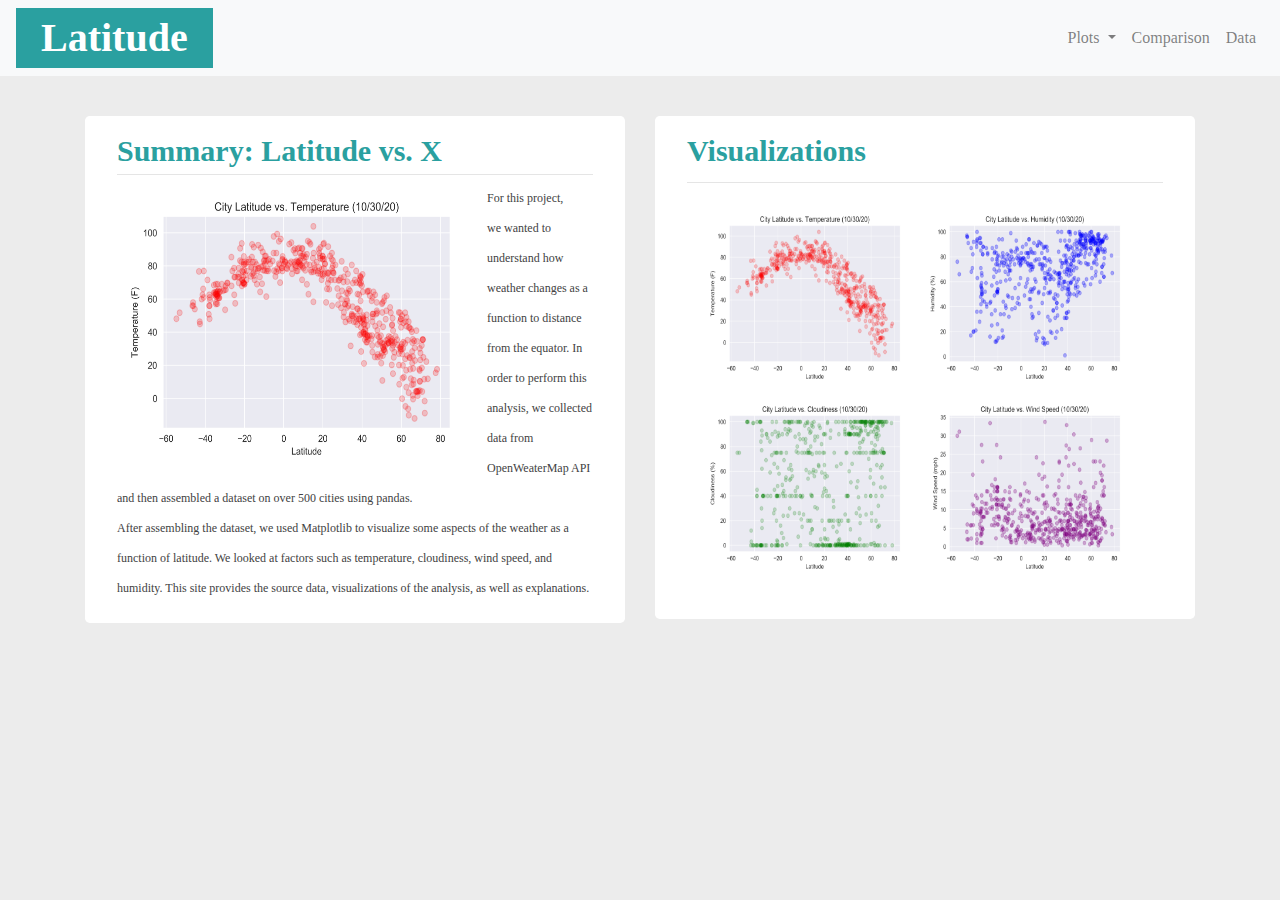
<file: index.html>
<!DOCTYPE html>
<html lang="en">

<head>
  <meta charset="UTF-8">
  <title>Bootstrap Components</title>
  <link rel="stylesheet" href="https://stackpath.bootstrapcdn.com/bootstrap/4.3.1/css/bootstrap.min.css" integrity="sha384-ggOyR0iXCbMQv3Xipma34MD+dH/1fQ784/j6cY/iJTQUOhcWr7x9JvoRxT2MZw1T" crossorigin="anonymous">
  <link rel="stylesheet" href="style.css">
  <link rel="stylesheet" href="reset.css">
</head>


<body>
  <!--Page Title and Nav Bar-->
  <nav class="navbar navbar-expand-lg navbar-light bg-light">
    <a id="title">Latitude</a>
    <button class="navbar-toggler" type="button" data-toggle="collapse" data-target="#navbarNavDropdown" aria-controls="navbarNavDropdown" aria-expanded="false" aria-label="Toggle navigation">
      <span class="navbar-toggler-icon"></span>
    </button>
      <div class="collapse navbar-collapse" id="navcontent">
        <ul class="navbar-nav ml-auto">
            
          <li class="nav-item dropdown">
            <a class="nav-link dropdown-toggle" href="#" id="navbarDropdown" role="button" data-toggle="dropdown" aria-haspopup="true" aria-expanded="false">
              Plots
            </a>
            <div class="dropdown-menu" times-labelledby="navbarDropdown">
              <a class="dropdown-item" target="_blank" href="temperature.html">Temperature</a>
              <a class="dropdown-item" target="_blank" href="humidity.html">Humidity</a>
              <a class="dropdown-item" target="_blank" href="cloudiness.html">Cloudiness</a>
              <a class="dropdown-item" target="_blank" href="wind.html">Wind</a>
            </div>
          </li>
        <li class="nav-item">
          <a class="nav-link" target="_blank" href="comparison.html">Comparison <span class="sr-only">(current)</span></a>
        </li>
        <li class="nav-item">
          <a class="nav-link" target="_blank" href="data.html">Data</a>
        </li>
            
      </ul>
    </div>
    </nav>

<!--Body of the page/ two jumbotrons with content-->
<!--Summary jumbotron-->
<main>
  <div class="container">
    <div class="row">
      <div class="col-md-6">
        <div class="jumbotron">
          <section id="figure">
            <h1 id="header">Summary: Latitude vs. X</h1>
            <hr class="my-2">
            <img id="summary" src="visualizations/temperature.png"/>
            <p id="summ_text">For this project,</br> 
              we wanted to understand how weather changes as a function to distance from the equator.
              In order to perform this analysis, we collected data from OpenWeaterMap API and then assembled a dataset on over 500 cities using pandas.</p>
               <p id="summ_text">After assembling the dataset, we used Matplotlib to visualize some aspects of the weather as a function of latitude. We looked at factors such as temperature, cloudiness, wind speed, and humidity. This site provides the source data, visualizations of the analysis, as well as explanations.</p>
          </section>
        </div>
      </div>
<!--Visualizations jumbotron-->
    <div class="col-md-6">
      <div class="jumbotron">
        <h1 id="header">Visualizations</h1>
        <hr class="my-3"> 
        <div class="container">
          <div class="box-set">
              <a href="temperature.html"> <img class="box 1" id="vis" src="visualizations/temperature.png"/> </a>
              <a href="humidity.html"> <img class="box 2" id="vis" src="visualizations/humidity.png"/> </a>           
              <a href="cloudiness.html"> <img class="box 3" id="vis" src="visualizations/cloudiness.png"/> </a>                    
              <a href="wind.html"> <img class="box 4" id="vis" src="visualizations/wind.png"/> </a>           
          </div>
        </div>
      </div>
    </div>
  </div>
  </div>
</main>




<script src="https://code.jquery.com/jquery-3.3.1.slim.min.js" integrity="sha384-q8i/X+965DzO0rT7abK41JStQIAqVgRVzpbzo5smXKp4YfRvH+8abtTE1Pi6jizo" crossorigin="anonymous"></script>
<script src="https://cdnjs.cloudflare.com/ajax/libs/popper.js/1.14.7/umd/popper.min.js" integrity="sha384-UO2eT0CpHqdSJQ6hJty5KVphtPhzWj9WO1clHTMGa3JDZwrnQq4sF86dIHNDz0W1" crossorigin="anonymous"></script>
<script src="https://stackpath.bootstrapcdn.com/bootstrap/4.3.1/js/bootstrap.min.js" integrity="sha384-JjSmVgyd0p3pXB1rRibZUAYoIIy6OrQ6VrjIEaFf/nJGzIxFDsf4x0xIM+B07jRM" crossorigin="anonymous"></script>

</body>

</html>
</file>
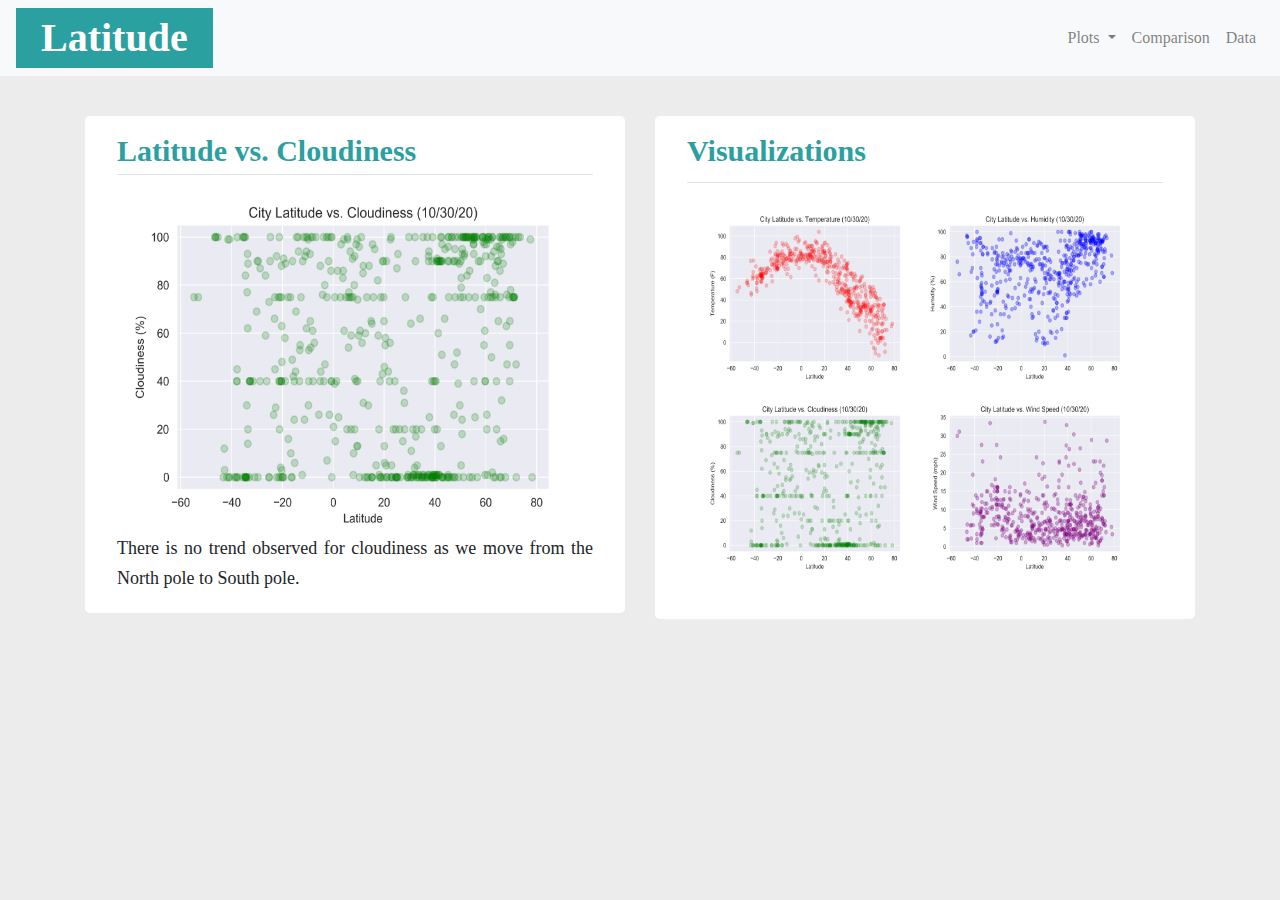
<file: cloudiness.html>
<!DOCTYPE html>
<html lang="en">

<head>
  <meta charset="UTF-8">
  <title>Bootstrap Components</title>
  <link rel="stylesheet" href="https://stackpath.bootstrapcdn.com/bootstrap/4.3.1/css/bootstrap.min.css" integrity="sha384-ggOyR0iXCbMQv3Xipma34MD+dH/1fQ784/j6cY/iJTQUOhcWr7x9JvoRxT2MZw1T" crossorigin="anonymous">
  <link rel="stylesheet" href="style.css">
  <link rel="stylesheet" href="reset.css">
</head>


<body>
  <!--Page Title and Nav Bar-->
  <nav class="navbar navbar-expand-lg navbar-light bg-light">
<a id="title">Latitude</a>
<button class="navbar-toggler" type="button" data-toggle="collapse" data-target="#navbarNavDropdown" aria-controls="navbarNavDropdown" aria-expanded="false" aria-label="Toggle navigation">
  <span class="navbar-toggler-icon"></span>
</button>
  <div class="collapse navbar-collapse" id="navcontent">
    <ul class="navbar-nav ml-auto">
        
      <li class="nav-item dropdown">
        <a class="nav-link dropdown-toggle" href="#" id="navbarDropdown" role="button" data-toggle="dropdown" aria-haspopup="true" aria-expanded="false">
          Plots
        </a>
        <div class="dropdown-menu" times-labelledby="navbarDropdown">
          <a class="dropdown-item" target="_blank" href="temperature.html">Temperature</a>
          <a class="dropdown-item" target="_blank" href="humidity.html">Humidity</a>
          <a class="dropdown-item" target="_blank" href="cloudiness.html">Cloudiness</a>
          <a class="dropdown-item" target="_blank" href="wind.html">Wind</a>
        </div>
      </li>
    <li class="nav-item">
      <a class="nav-link" target="_blank" href="comparison.html">Comparison <span class="sr-only">(current)</span></a>
    </li>
    <li class="nav-item">
      <a class="nav-link" target="_blank" href="data.html">Data</a>
    </li>
        
  </ul>
</div>
</nav>

<!--Body of the page/ two jumbotrons with content-->
<!--Summary jumbotron-->
<main>
  <div class="container">
    <div class="row">
      <div class="col-md-6">
        <div class="jumbotron">
          <section id="figure">
            <h1 id="header">Latitude vs. Cloudiness</h1>
            <hr class="my-2">
            <img id="summary2" src="visualizations/cloudiness.png"/>
            <p>There is no trend observed for cloudiness as we move from the North pole to South pole. </p>
          </section>
        </div>
      </div>
<!--Visualizations jumbotron-->
    <div class="col-md-6">
      <div class="jumbotron">
        <h1 id="header">Visualizations</h1>
        <hr class="my-3"> 
        <div class="container">
          <div class="box-set">
              <a href="temperature.html"> <img class="box 1" id="vis" src="visualizations/temperature.png"/> </a>
              <a href="humidity.html"> <img class="box 2" id="vis" src="visualizations/humidity.png"/> </a>           
              <a href="cloudiness.html"> <img class="box 3" id="vis" src="visualizations/cloudiness.png"/> </a>                    
              <a href="wind.html"> <img class="box 4" id="vis" src="visualizations/wind.png"/> </a>           
          </div>
        </div>
      </div>
    </div>
  </div>
  </div>
</main>




<script src="https://code.jquery.com/jquery-3.3.1.slim.min.js" integrity="sha384-q8i/X+965DzO0rT7abK41JStQIAqVgRVzpbzo5smXKp4YfRvH+8abtTE1Pi6jizo" crossorigin="anonymous"></script>
<script src="https://cdnjs.cloudflare.com/ajax/libs/popper.js/1.14.7/umd/popper.min.js" integrity="sha384-UO2eT0CpHqdSJQ6hJty5KVphtPhzWj9WO1clHTMGa3JDZwrnQq4sF86dIHNDz0W1" crossorigin="anonymous"></script>
<script src="https://stackpath.bootstrapcdn.com/bootstrap/4.3.1/js/bootstrap.min.js" integrity="sha384-JjSmVgyd0p3pXB1rRibZUAYoIIy6OrQ6VrjIEaFf/nJGzIxFDsf4x0xIM+B07jRM" crossorigin="anonymous"></script>

</body>

</html>
</file>
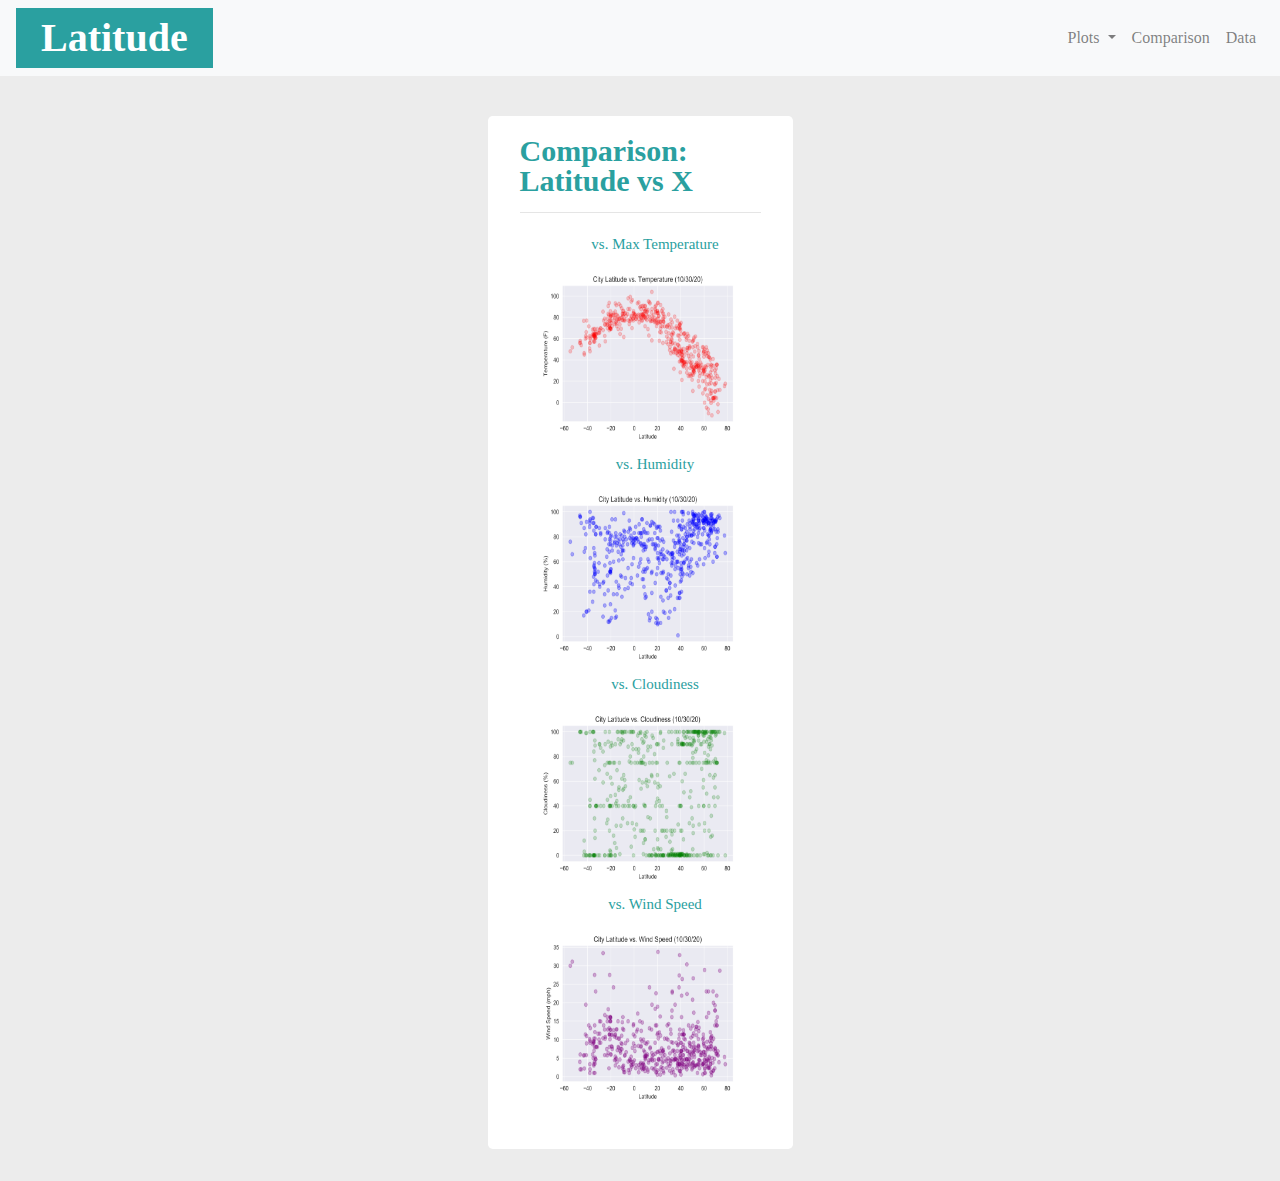
<file: comparison.html>
<!DOCTYPE html>
<html lang="en">

<head>
  <meta charset="UTF-8">
  <title>Bootstrap Components</title>
  <link rel="stylesheet" href="https://stackpath.bootstrapcdn.com/bootstrap/4.3.1/css/bootstrap.min.css" integrity="sha384-ggOyR0iXCbMQv3Xipma34MD+dH/1fQ784/j6cY/iJTQUOhcWr7x9JvoRxT2MZw1T" crossorigin="anonymous">
  <link rel="stylesheet" href="style.css">
  <link rel="stylesheet" href="reset.css">
</head>


<body>
    <!--Page Title and Nav Bar-->
    <nav class="navbar navbar-expand-lg navbar-light bg-light">
  <a id="title">Latitude</a>
  <button class="navbar-toggler" type="button" data-toggle="collapse" data-target="#navbarNavDropdown" aria-controls="navbarNavDropdown" aria-expanded="false" aria-label="Toggle navigation">
    <span class="navbar-toggler-icon"></span>
  </button>
    <div class="collapse navbar-collapse" id="navcontent">
      <ul class="navbar-nav ml-auto">
          
        <li class="nav-item dropdown">
          <a class="nav-link dropdown-toggle" href="#" id="navbarDropdown" role="button" data-toggle="dropdown" aria-haspopup="true" aria-expanded="false">
            Plots
          </a>
          <div class="dropdown-menu" times-labelledby="navbarDropdown">
            <a class="dropdown-item" target="_blank" href="#">Temperature</a>
            <a class="dropdown-item" target="_blank" href="#">Humidity</a>
            <a class="dropdown-item" target="_blank" href="#">Cloudiness</a>
            <a class="dropdown-item" target="_blank" href="#">Wind</a>
          </div>
        </li>
      <li class="nav-item">
        <a class="nav-link" target="_blank" href="#">Comparison <span class="sr-only">(current)</span></a>
      </li>
      <li class="nav-item">
        <a class="nav-link" target="_blank" href="#">Data</a>
      </li>
          
    </ul>
  </div>
  </nav>

<main>
    <div class="container center">
    <div class="row center">
    <!--Visualizations jumbotron-->
    <div class="col-lg-20">
        <div class="jumbotron">
          <h1 id="header">Comparison: Latitude vs X</h1>
          <hr class="my-3"> 
          <div class="container">
            <div class="box-set2">
                <body>
                <a href="temperature.html"><h1 id="subheader">vs. Max Temperature</h1><img class="box 1 center" id="vis" src="visualizations/temperature.png"/></a>
                <a href="humidity.html"><h1 id="subheader">vs. Humidity</h1><img class="box 2 center" id="vis" src="visualizations/humidity.png"/> </a>     
                <a href="cloudiness.html"><h1 id="subheader">vs. Cloudiness</h1><img class="box 3 center" id="vis" src="visualizations/cloudiness.png"/> </a>   
                <a href="wind.html"><h1 id="subheader">vs. Wind Speed</h1><img class="box 4 center" id="vis" src="visualizations/wind.png"/> </a>           
            </div>
          </div>
        </div>
      </div>
    </div>
    </div>
  </main>

<script src="https://code.jquery.com/jquery-3.3.1.slim.min.js" integrity="sha384-q8i/X+965DzO0rT7abK41JStQIAqVgRVzpbzo5smXKp4YfRvH+8abtTE1Pi6jizo" crossorigin="anonymous"></script>
<script src="https://cdnjs.cloudflare.com/ajax/libs/popper.js/1.14.7/umd/popper.min.js" integrity="sha384-UO2eT0CpHqdSJQ6hJty5KVphtPhzWj9WO1clHTMGa3JDZwrnQq4sF86dIHNDz0W1" crossorigin="anonymous"></script>
<script src="https://stackpath.bootstrapcdn.com/bootstrap/4.3.1/js/bootstrap.min.js" integrity="sha384-JjSmVgyd0p3pXB1rRibZUAYoIIy6OrQ6VrjIEaFf/nJGzIxFDsf4x0xIM+B07jRM" crossorigin="anonymous"></script>

</body>

</html>
</file>
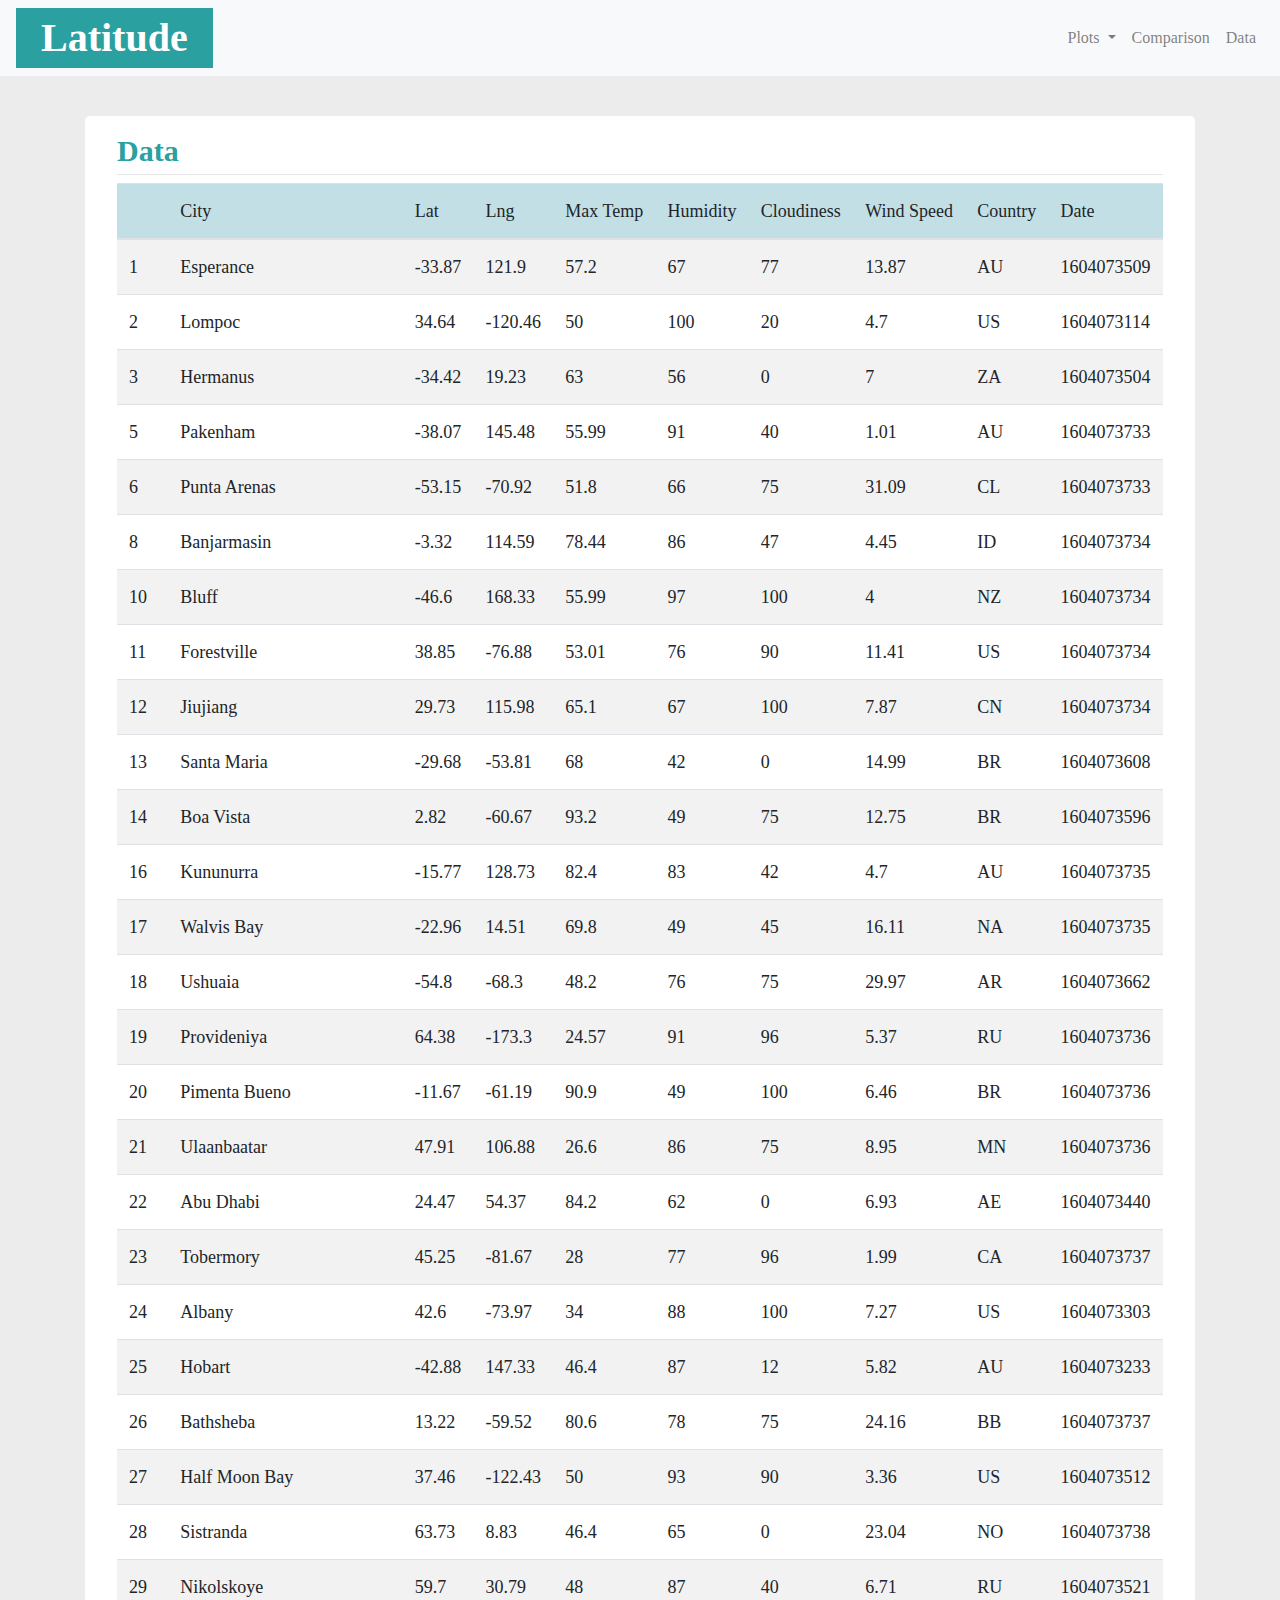
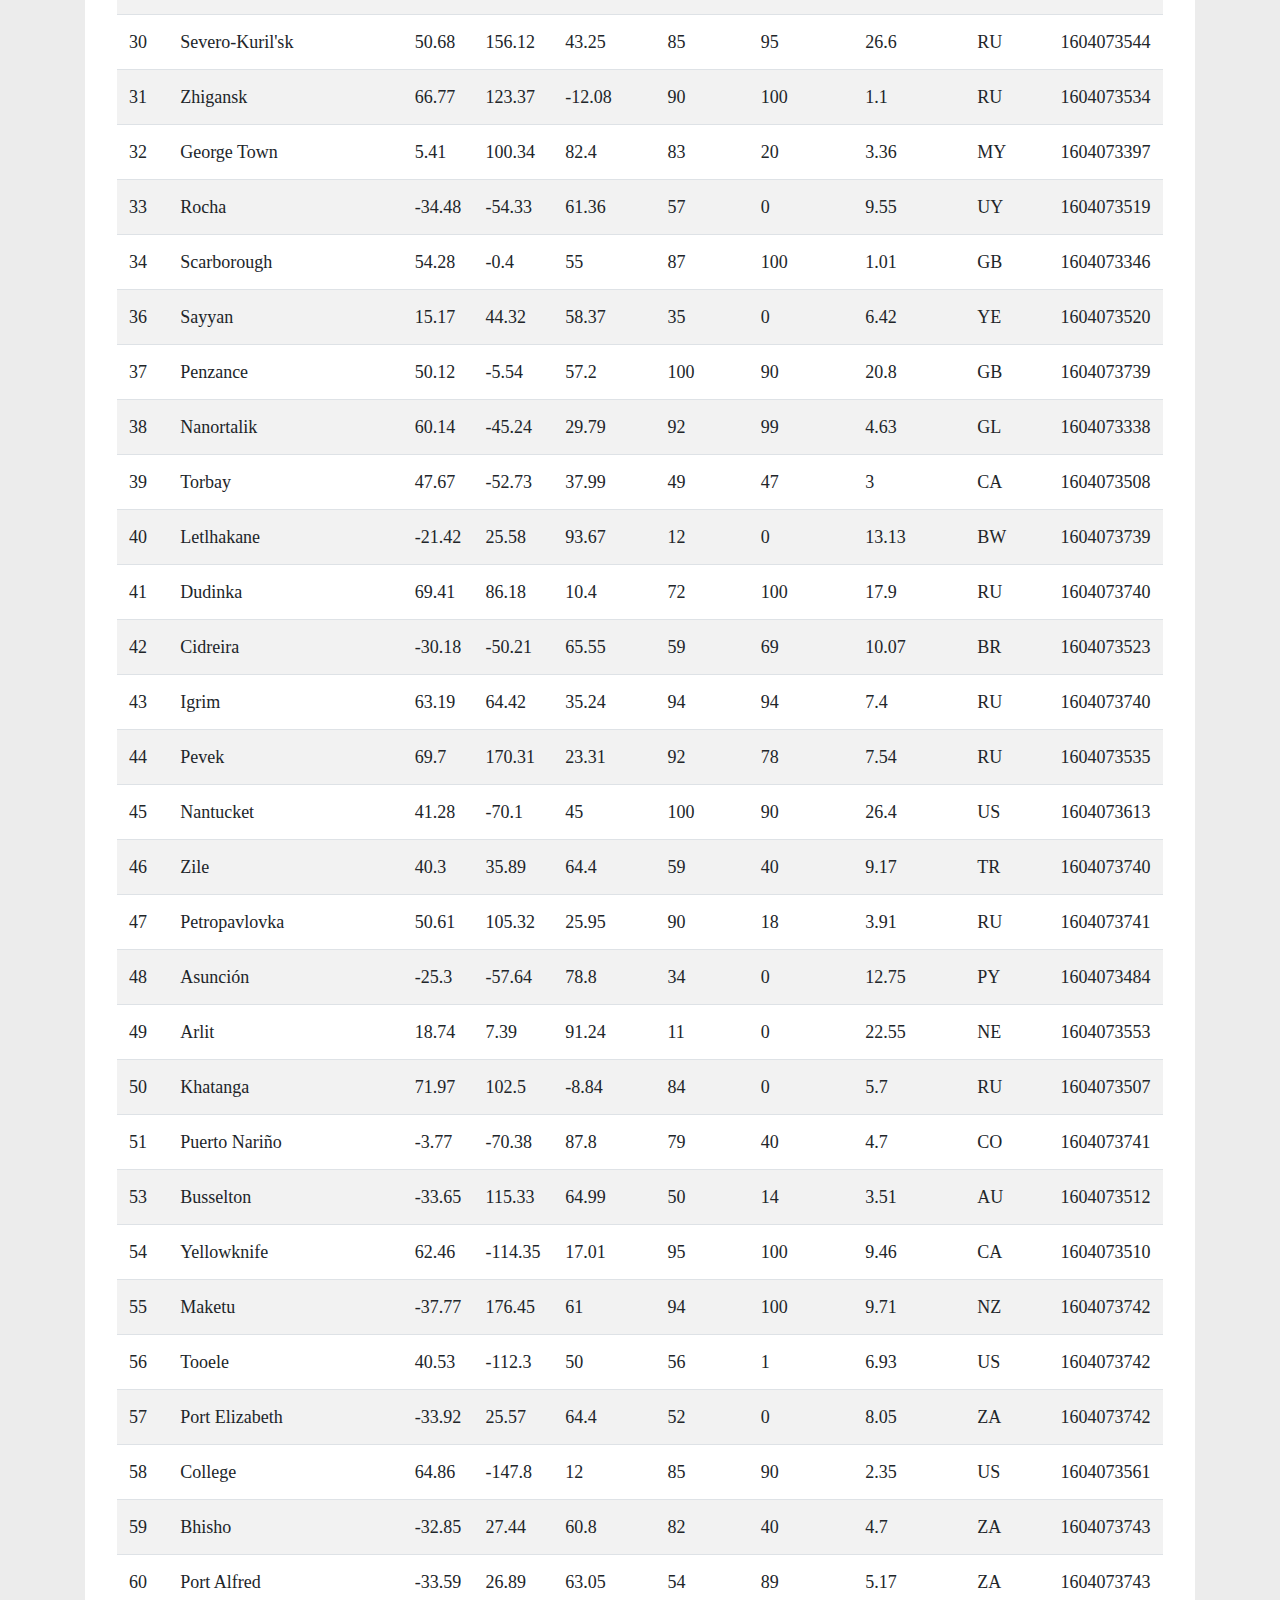
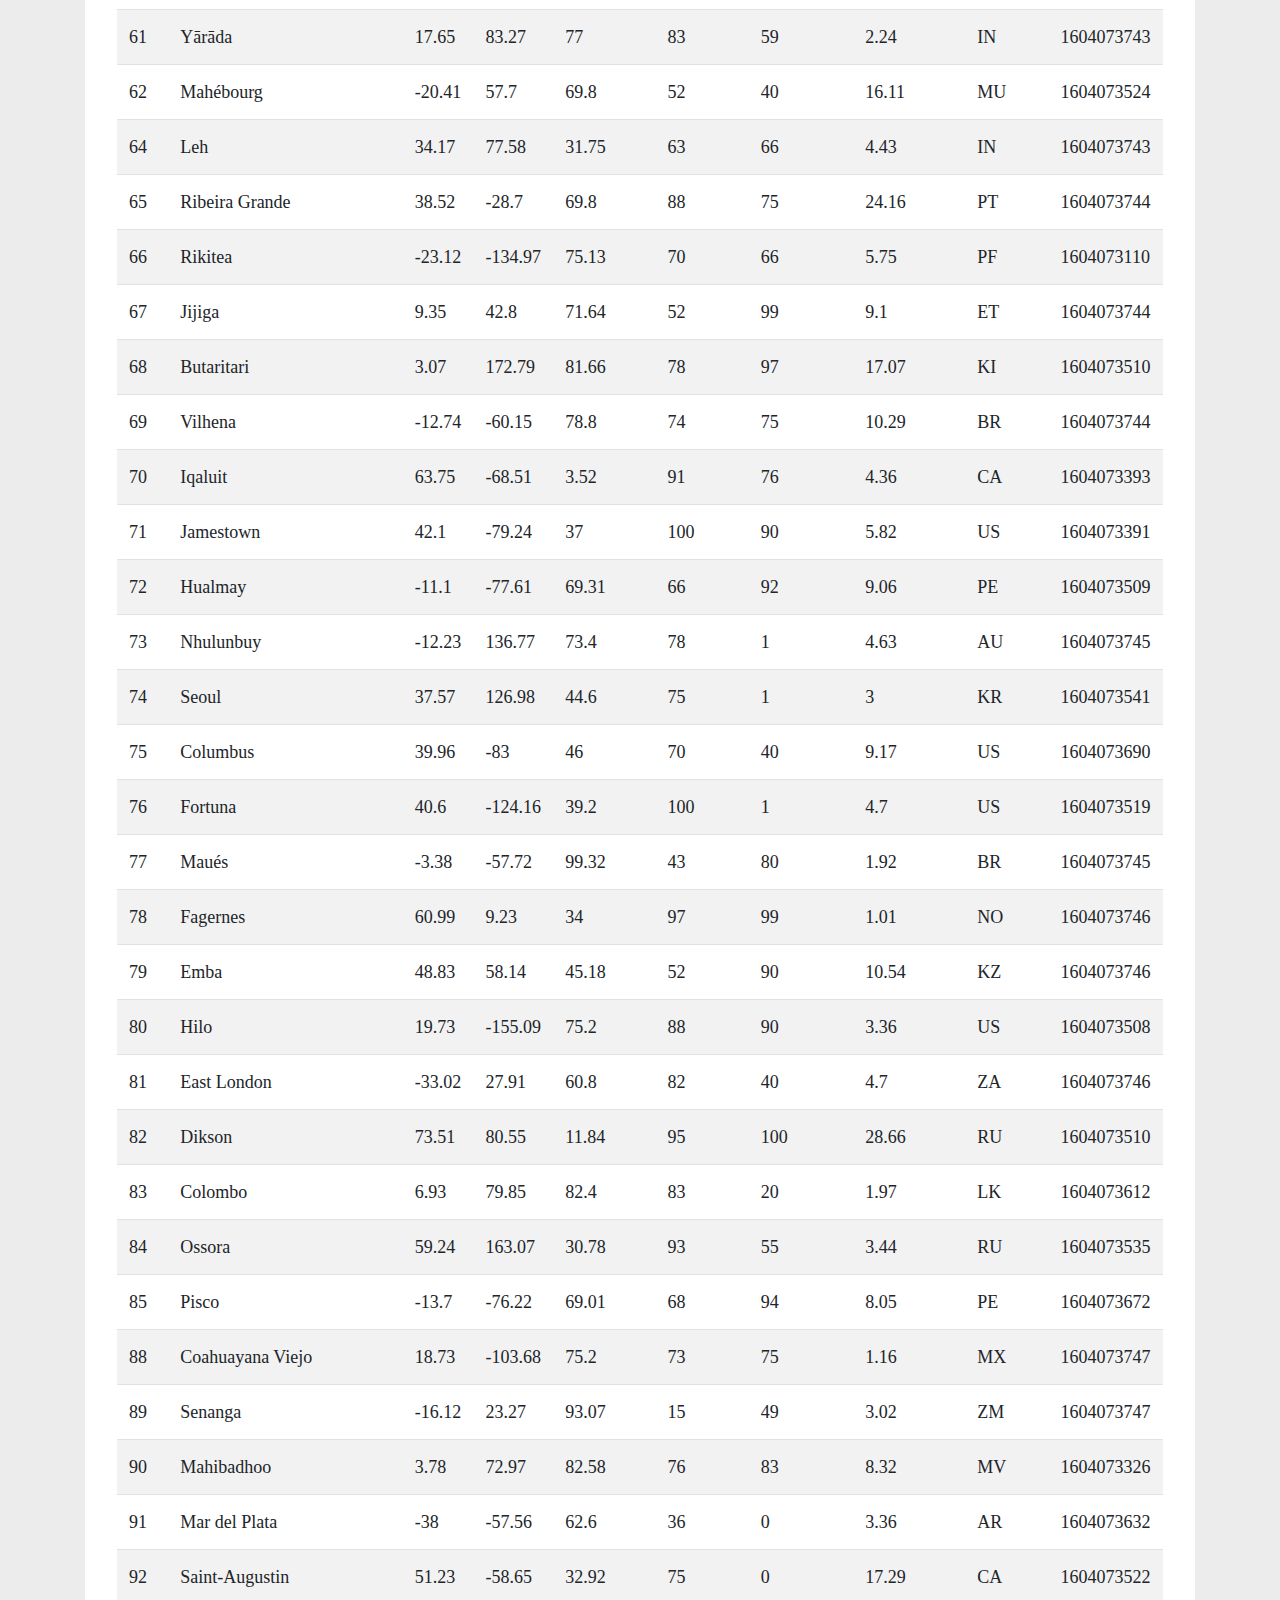
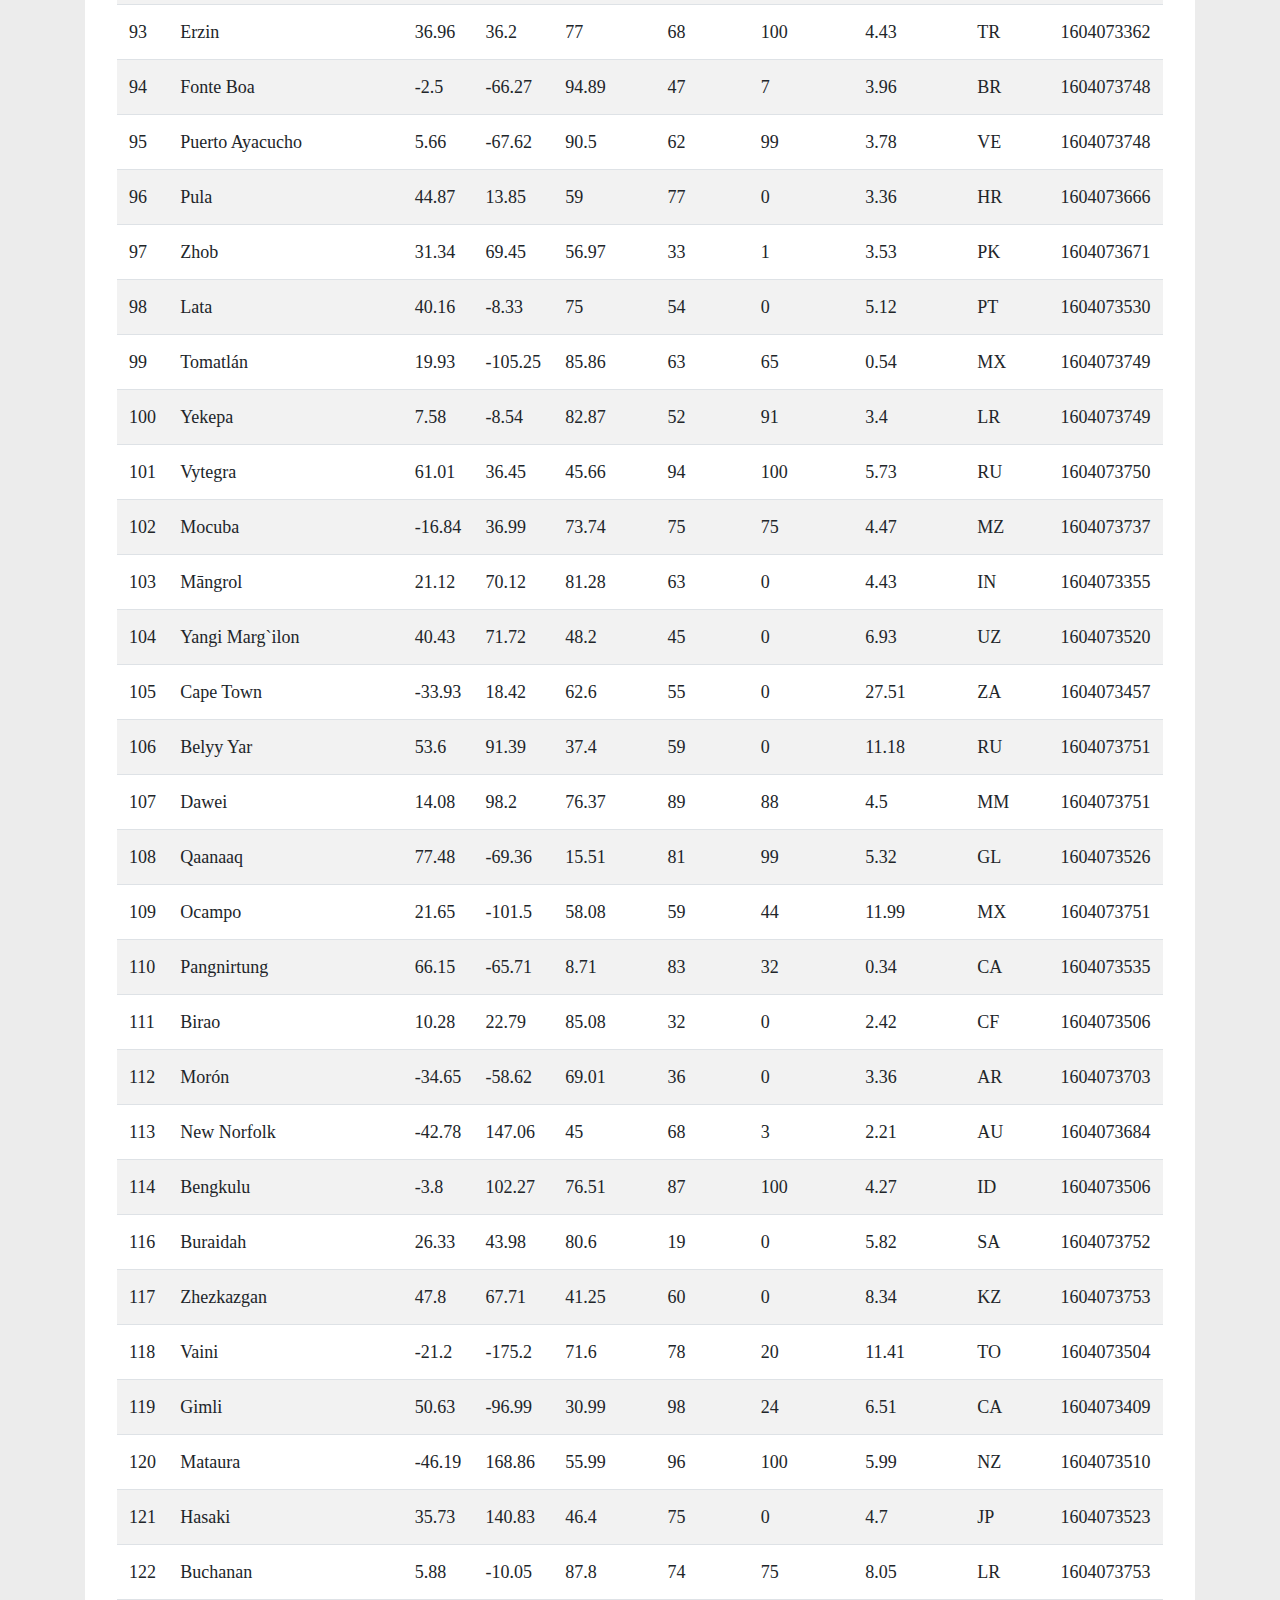
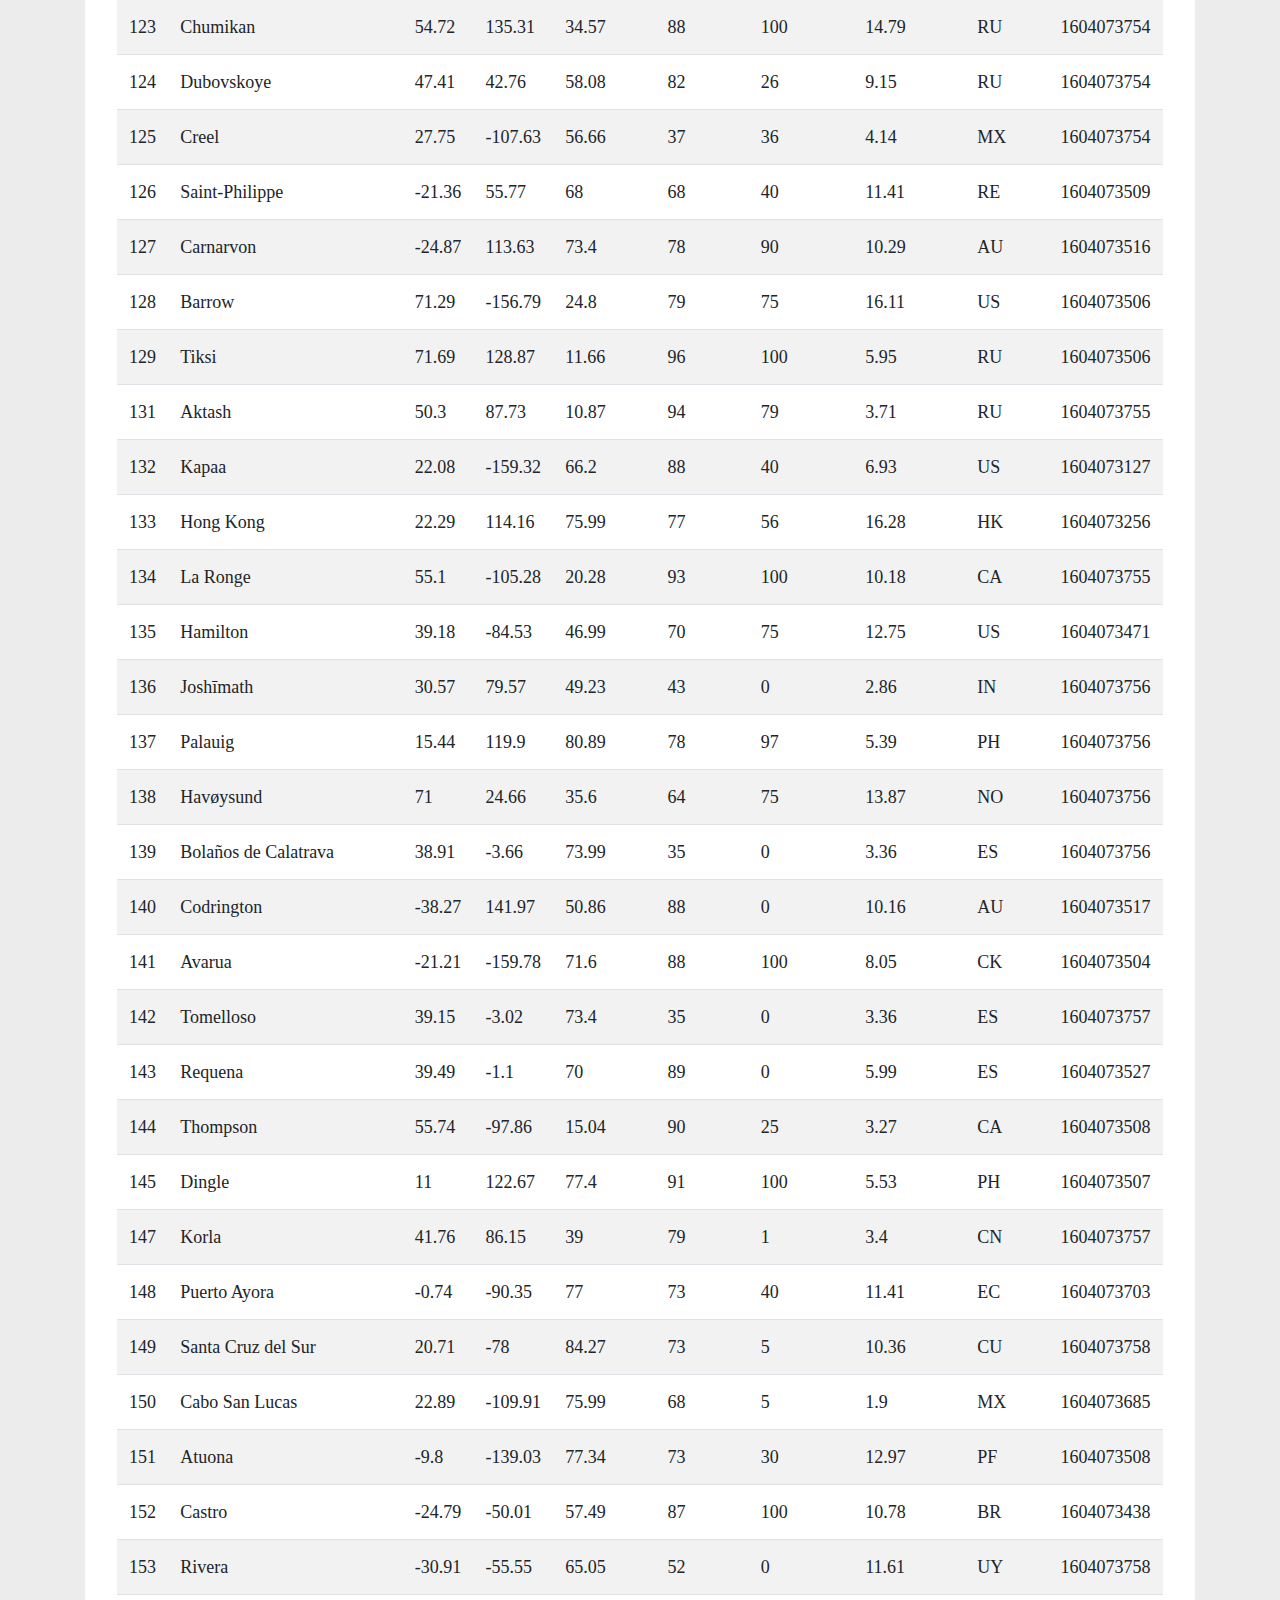
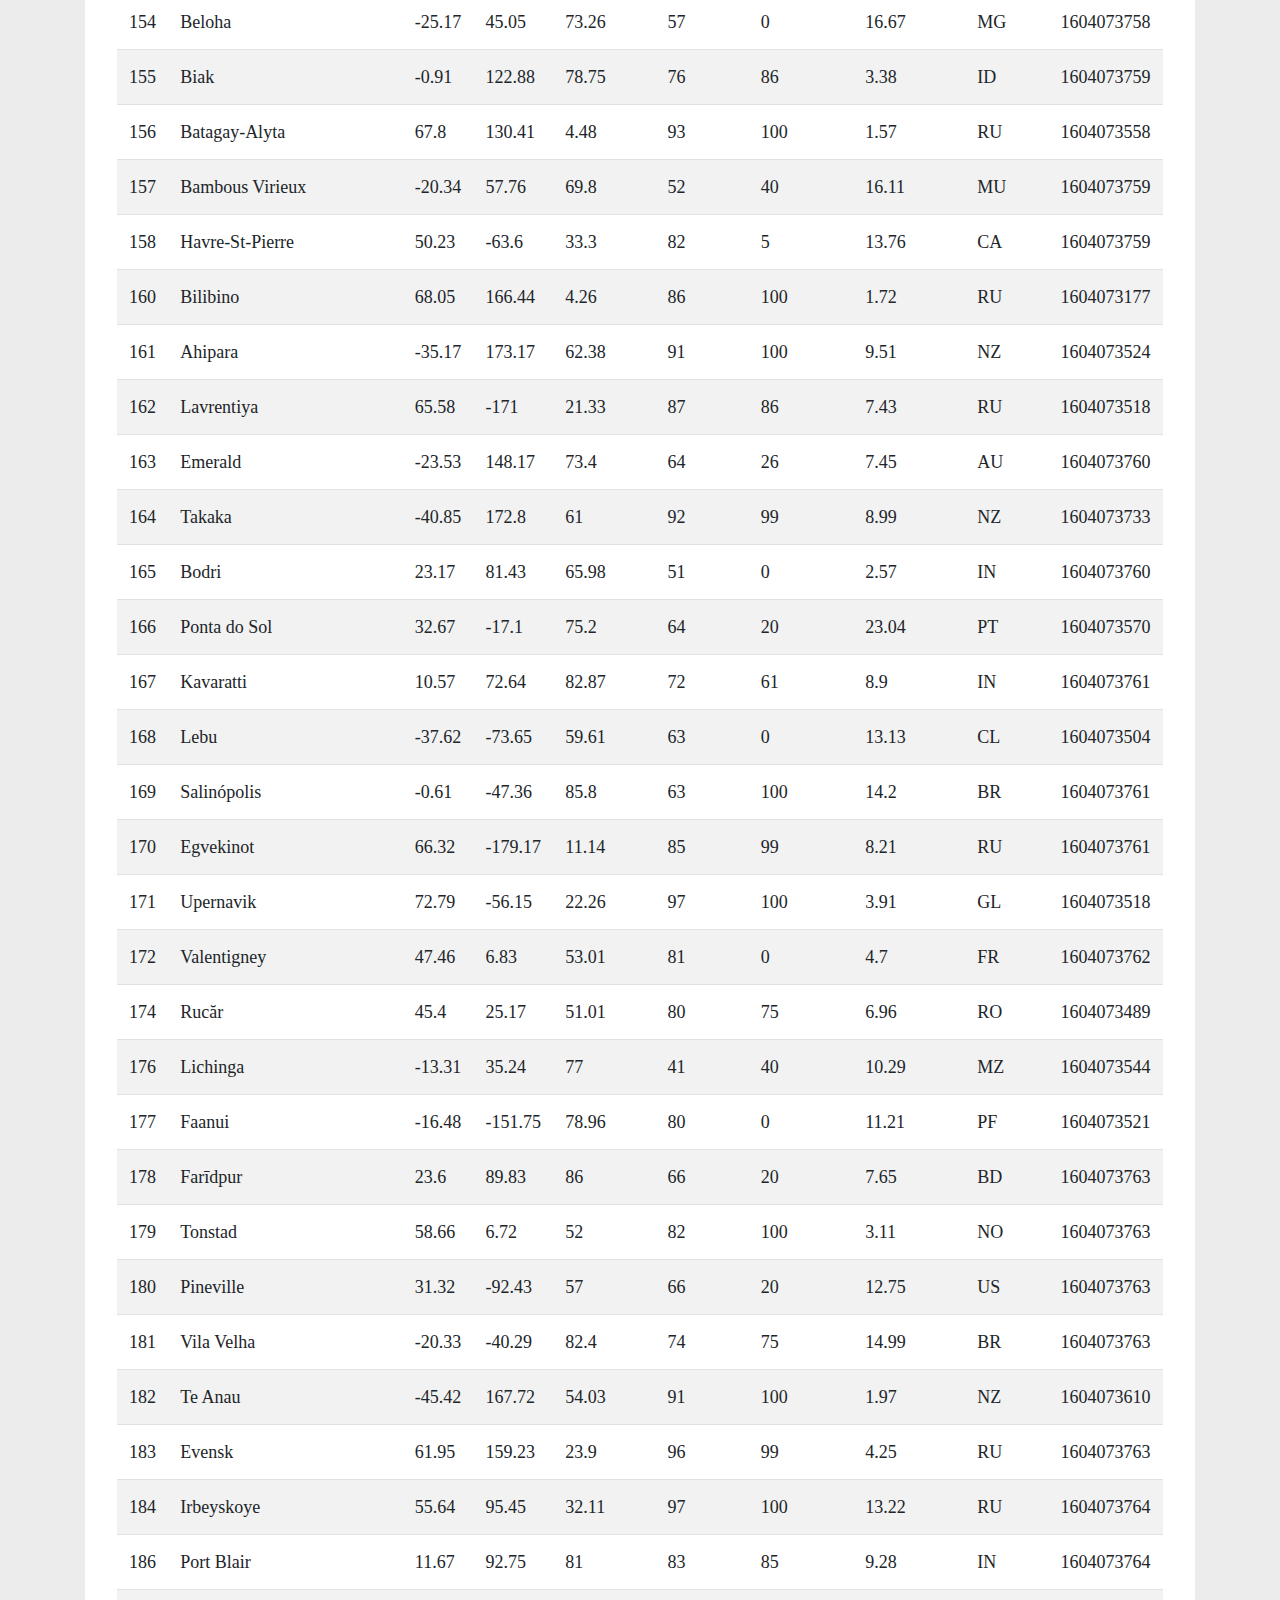
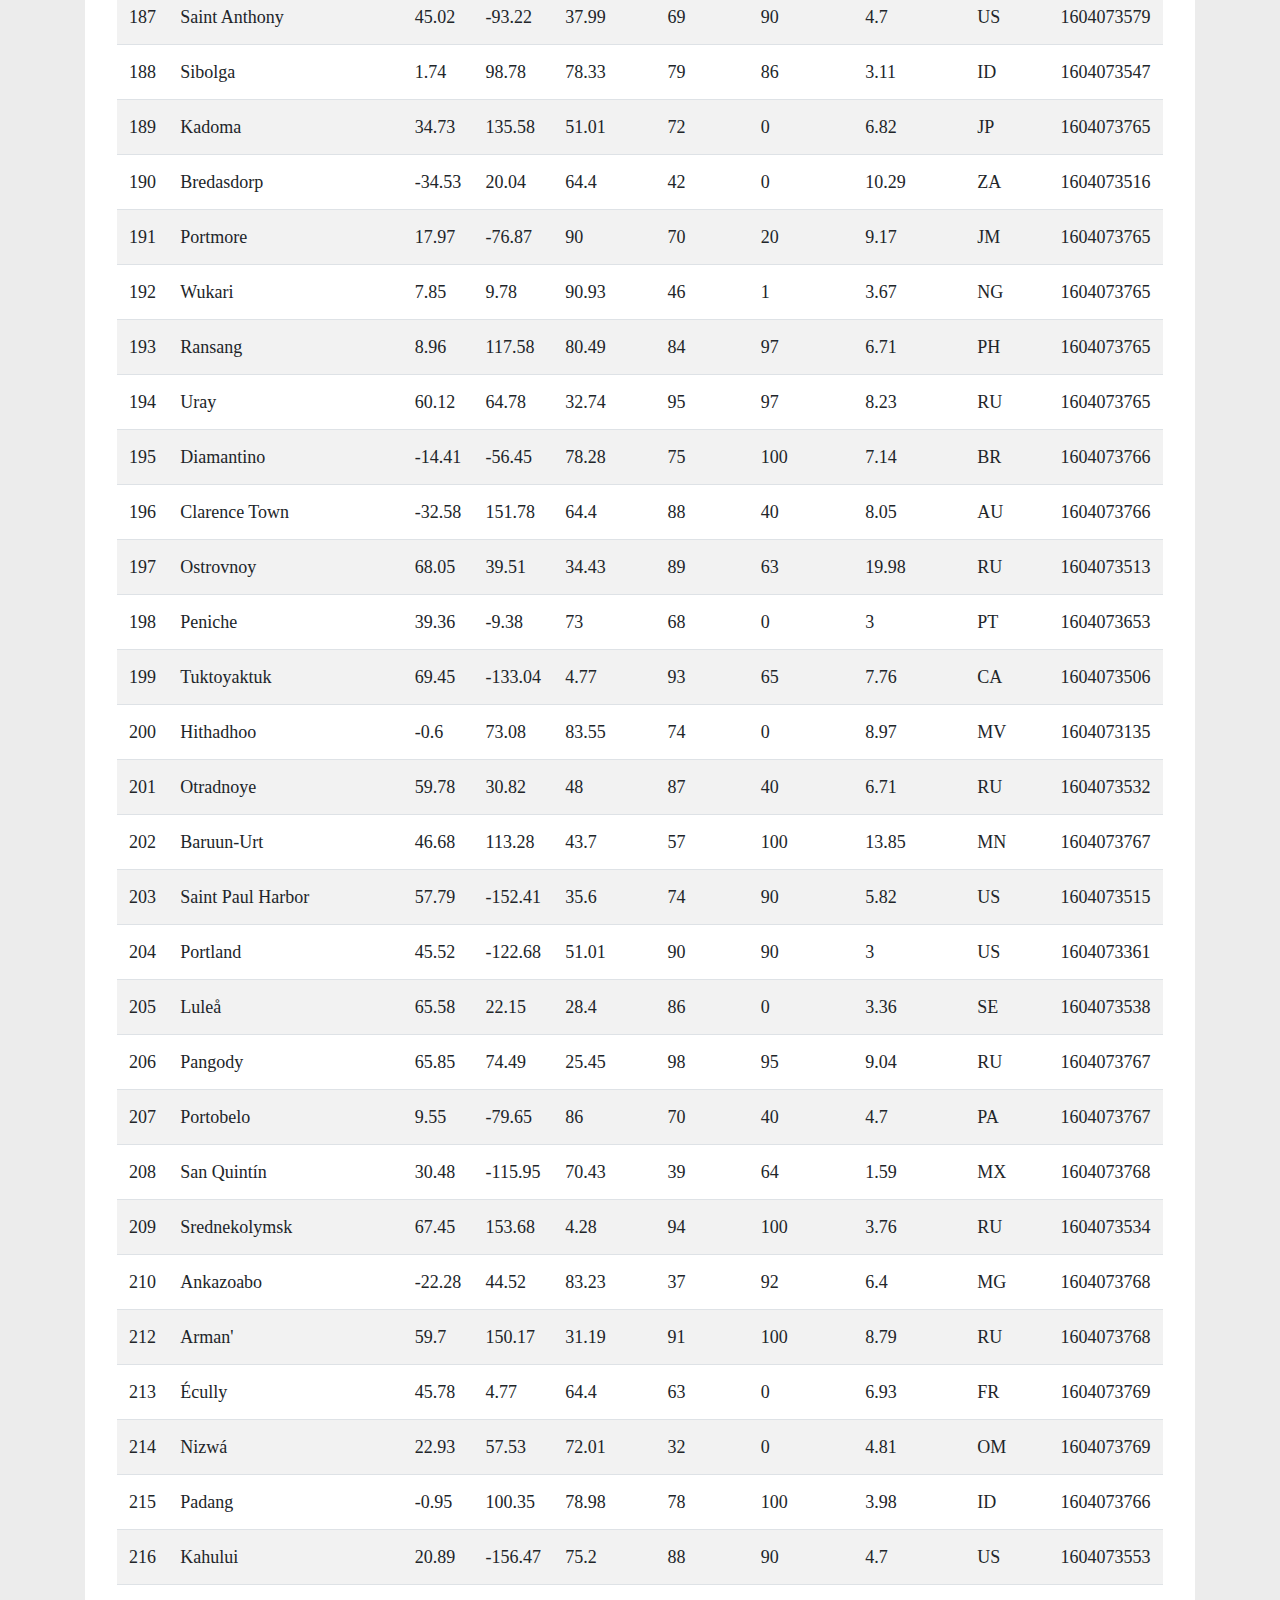
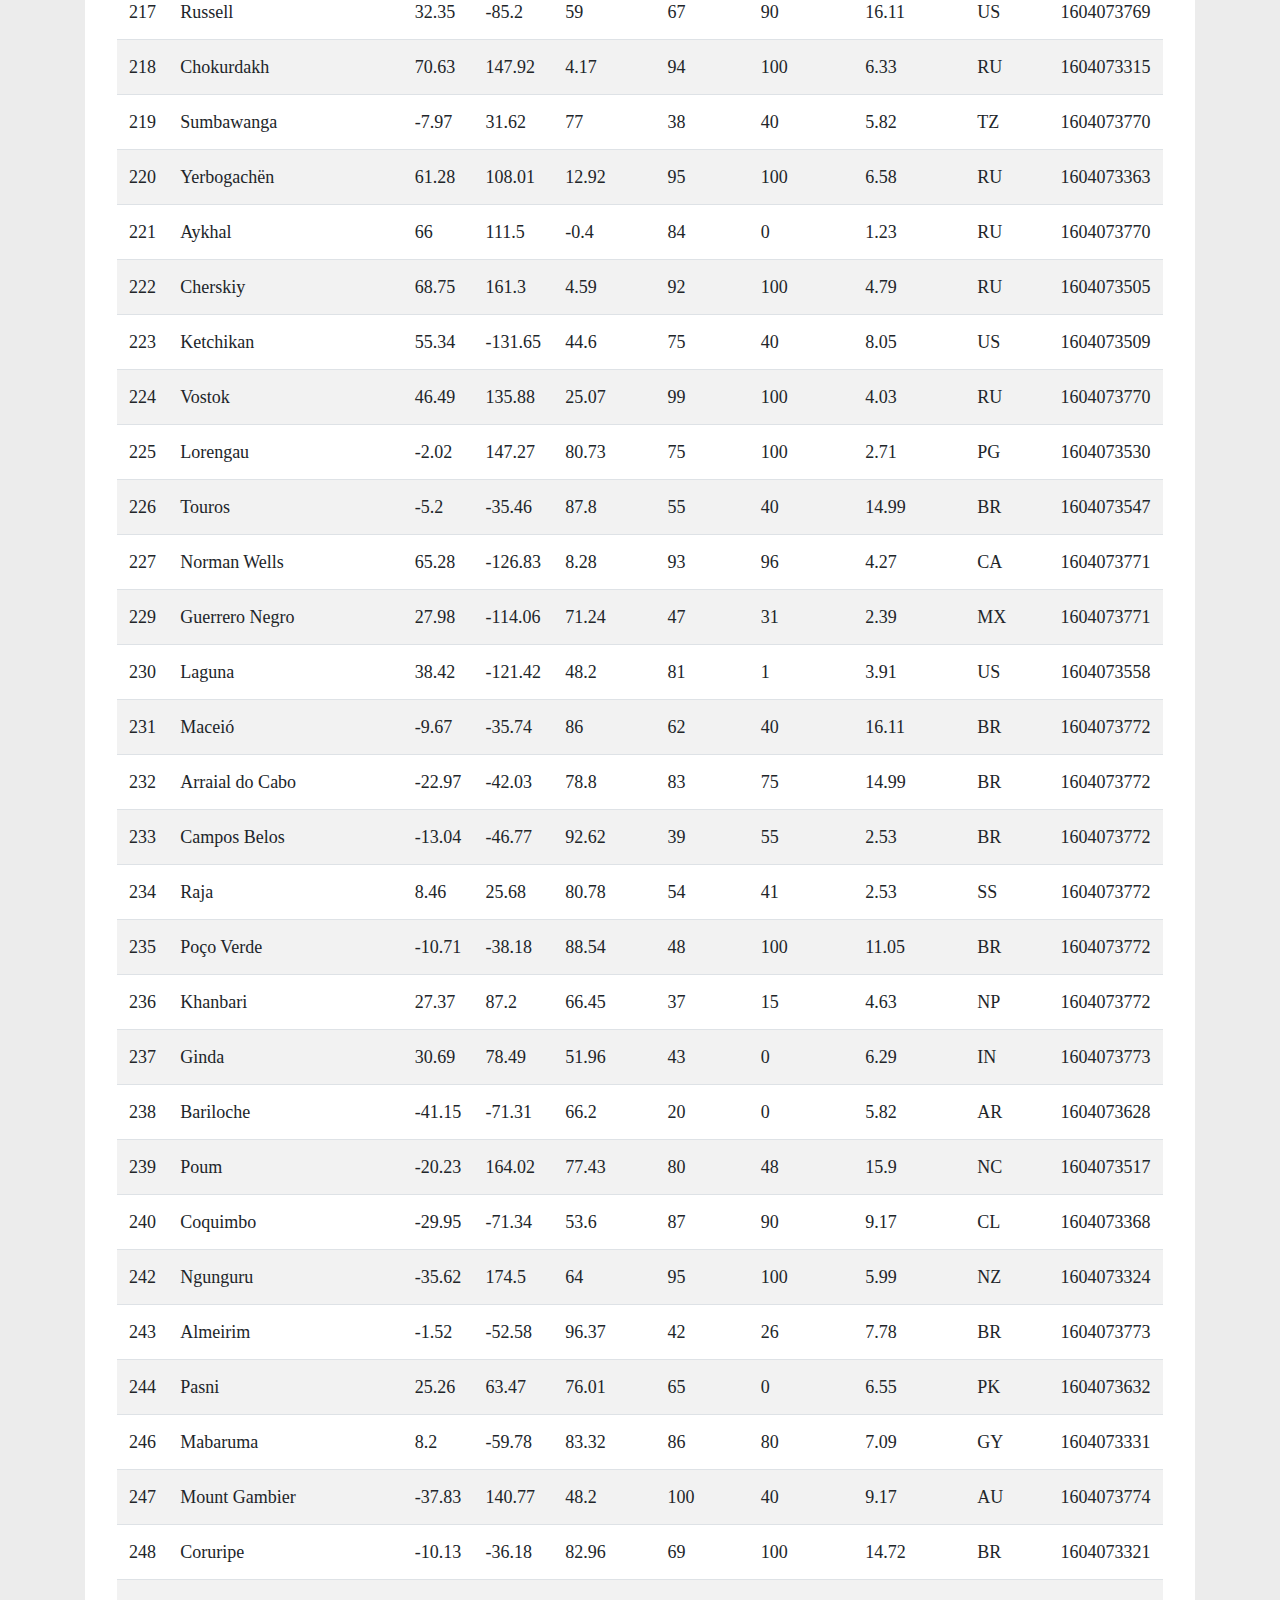
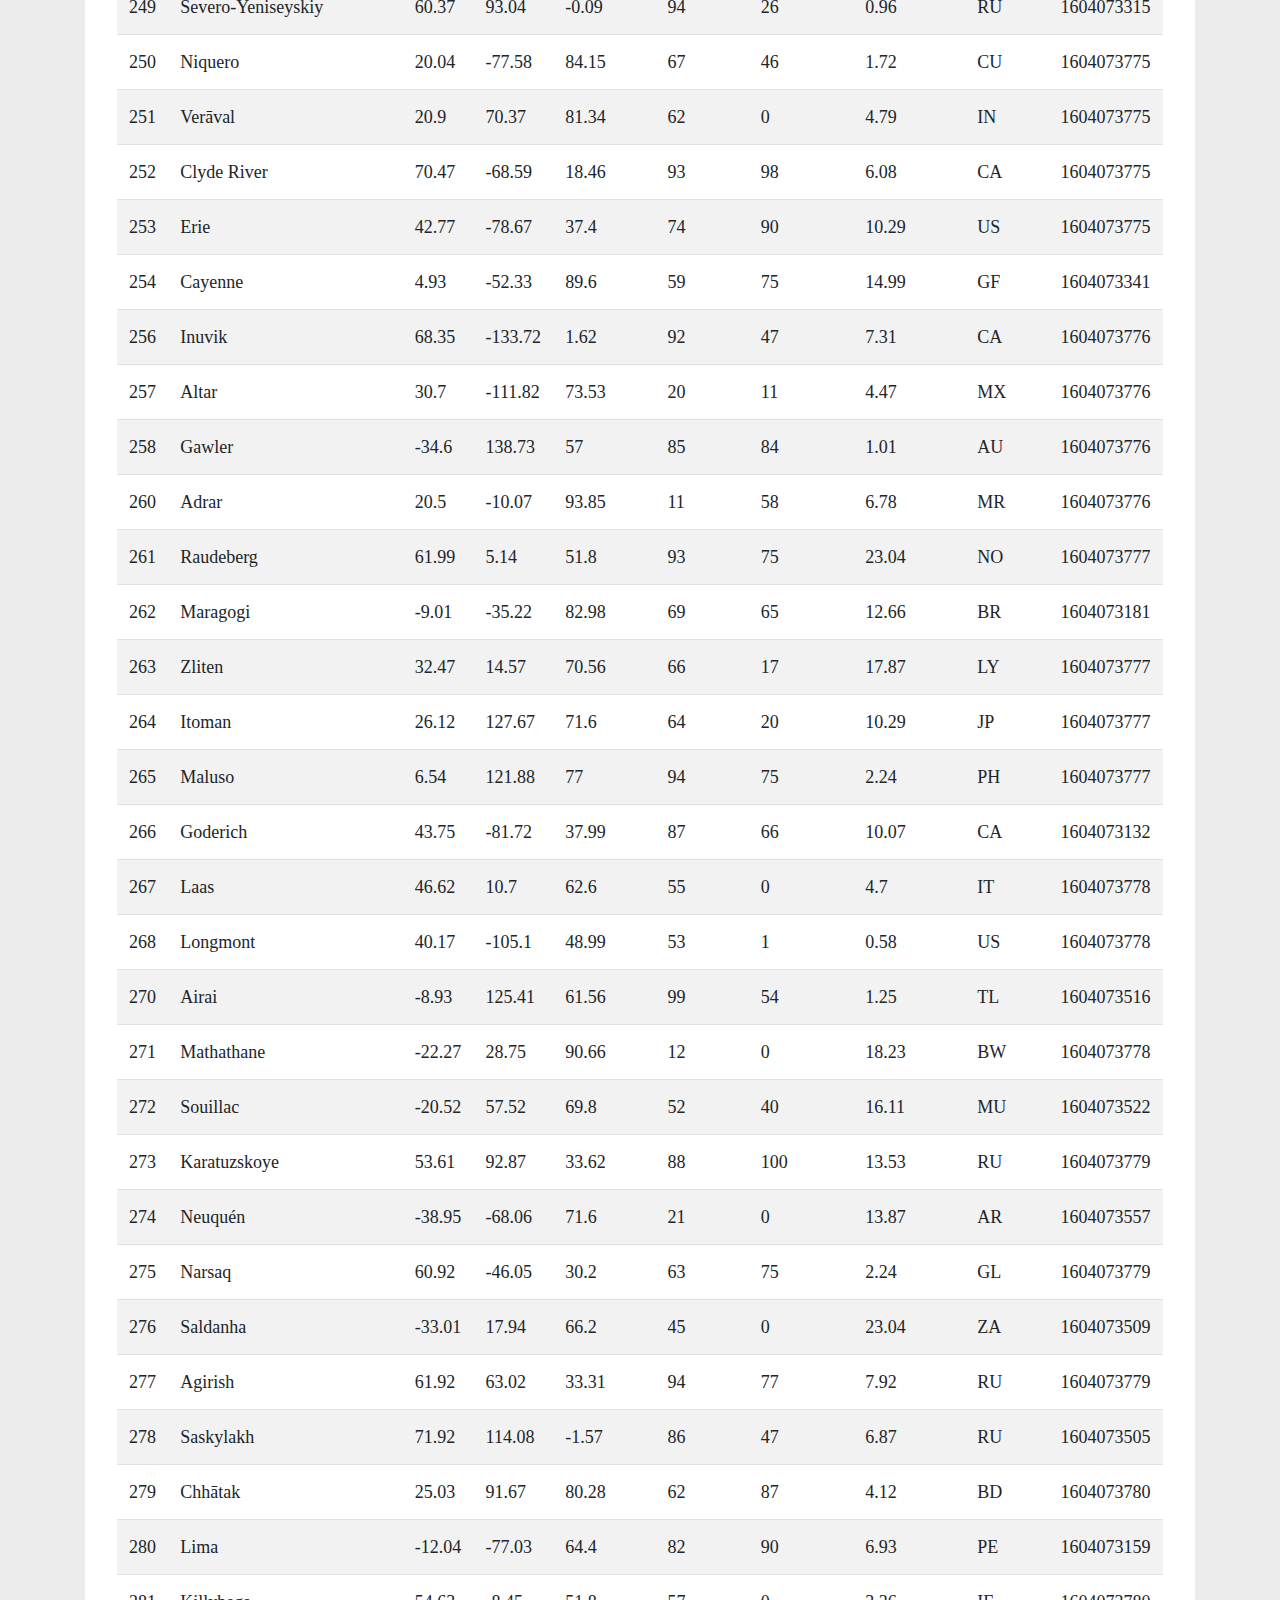
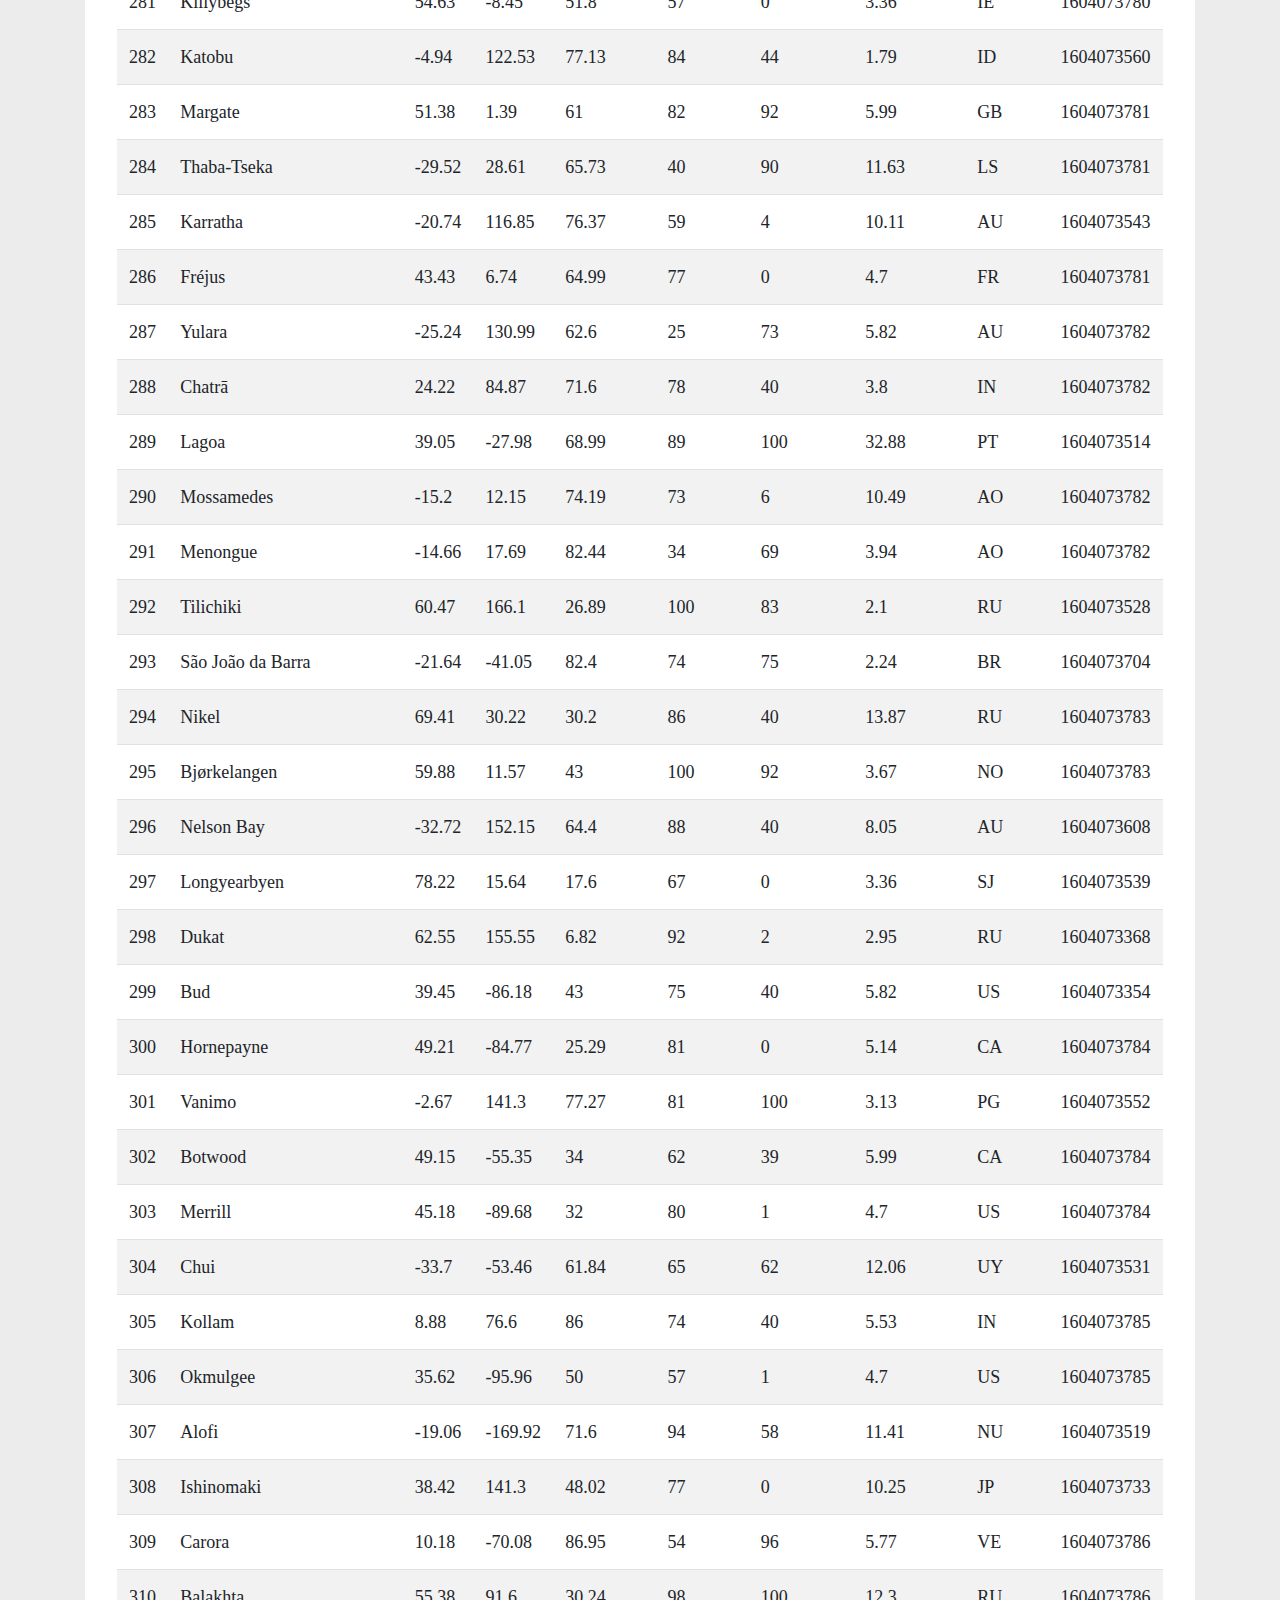
<file: data.html>
<!DOCTYPE html>
<html lang="en">

<head>
  <meta charset="UTF-8">
  <title>Bootstrap Components</title>
  <link rel="stylesheet" href="https://stackpath.bootstrapcdn.com/bootstrap/4.3.1/css/bootstrap.min.css" integrity="sha384-ggOyR0iXCbMQv3Xipma34MD+dH/1fQ784/j6cY/iJTQUOhcWr7x9JvoRxT2MZw1T" crossorigin="anonymous">
  <link rel="stylesheet" href="style.css">
  <link rel="stylesheet" href="reset.css">
</head>


<body>
  <!--Page Title and Nav Bar-->
  <nav class="navbar navbar-expand-lg navbar-light bg-light">
<a id="title">Latitude</a>
  <div class="collapse navbar-collapse" id="navcontent">
    <ul class="navbar-nav ml-auto">
        
      <li class="nav-item dropdown">
        <a class="nav-link dropdown-toggle" href="#" id="navbarDropdown" role="button" data-toggle="dropdown" aria-haspopup="true" aria-expanded="false">
          Plots
        </a>
        <div class="dropdown-menu" times-labelledby="navbarDropdown">
          <a class="dropdown-item" target="_blank" href="temperature.html">Temperature</a>
          <a class="dropdown-item" target="_blank" href="humidity.html">Humidity</a>
          <a class="dropdown-item" target="_blank" href="cloudiness.html">Cloudiness</a>
          <a class="dropdown-item" target="_blank" href="wind.html">Wind</a>
        </div>
      </li>
    <li class="nav-item">
      <a class="nav-link" target="_blank" href="comparison.html">Comparison <span class="sr-only">(current)</span></a>
    </li>
    <li class="nav-item">
      <a class="nav-link" target="_blank" href="data.html">Data</a>
    </li>
        
  </ul>
</div>
</nav>

<main>
    <div class="container">
      <div class="row">
        <div class="col-lg-12">
          <div class="jumbotron">
            <section id="figure">
              <h1 id="header">Data</h1>
              <hr class="my-2">
              <table border="2" class="dataframe table table-striped">
                <thead>
                  <tr style="text-align: left;" id= "df">
                    <th></th>
                    <th>City</th>
                    <th>Lat</th>
                    <th>Lng</th>
                    <th>Max Temp</th>
                    <th>Humidity</th>
                    <th>Cloudiness</th>
                    <th>Wind Speed</th>
                    <th>Country</th>
                    <th>Date</th>
                  </tr>
                </thead>
                <tbody>
                  <tr>
                    <th>1</th>
                    <td>Esperance</td>
                    <td>-33.87</td>
                    <td>121.9</td>
                    <td>57.2</td>
                    <td>67</td>
                    <td>77</td>
                    <td>13.87</td>
                    <td>AU</td>
                    <td>1604073509</td>
                  </tr>
                  <tr>
                    <th>2</th>
                    <td>Lompoc</td>
                    <td>34.64</td>
                    <td>-120.46</td>
                    <td>50</td>
                    <td>100</td>
                    <td>20</td>
                    <td>4.7</td>
                    <td>US</td>
                    <td>1604073114</td>
                  </tr>
                  <tr>
                    <th>3</th>
                    <td>Hermanus</td>
                    <td>-34.42</td>
                    <td>19.23</td>
                    <td>63</td>
                    <td>56</td>
                    <td>0</td>
                    <td>7</td>
                    <td>ZA</td>
                    <td>1604073504</td>
                  </tr>
                  <tr>
                    <th>5</th>
                    <td>Pakenham</td>
                    <td>-38.07</td>
                    <td>145.48</td>
                    <td>55.99</td>
                    <td>91</td>
                    <td>40</td>
                    <td>1.01</td>
                    <td>AU</td>
                    <td>1604073733</td>
                  </tr>
                  <tr>
                    <th>6</th>
                    <td>Punta Arenas</td>
                    <td>-53.15</td>
                    <td>-70.92</td>
                    <td>51.8</td>
                    <td>66</td>
                    <td>75</td>
                    <td>31.09</td>
                    <td>CL</td>
                    <td>1604073733</td>
                  </tr>
                  <tr>
                    <th>8</th>
                    <td>Banjarmasin</td>
                    <td>-3.32</td>
                    <td>114.59</td>
                    <td>78.44</td>
                    <td>86</td>
                    <td>47</td>
                    <td>4.45</td>
                    <td>ID</td>
                    <td>1604073734</td>
                  </tr>
                  <tr>
                    <th>10</th>
                    <td>Bluff</td>
                    <td>-46.6</td>
                    <td>168.33</td>
                    <td>55.99</td>
                    <td>97</td>
                    <td>100</td>
                    <td>4</td>
                    <td>NZ</td>
                    <td>1604073734</td>
                  </tr>
                  <tr>
                    <th>11</th>
                    <td>Forestville</td>
                    <td>38.85</td>
                    <td>-76.88</td>
                    <td>53.01</td>
                    <td>76</td>
                    <td>90</td>
                    <td>11.41</td>
                    <td>US</td>
                    <td>1604073734</td>
                  </tr>
                  <tr>
                    <th>12</th>
                    <td>Jiujiang</td>
                    <td>29.73</td>
                    <td>115.98</td>
                    <td>65.1</td>
                    <td>67</td>
                    <td>100</td>
                    <td>7.87</td>
                    <td>CN</td>
                    <td>1604073734</td>
                  </tr>
                  <tr>
                    <th>13</th>
                    <td>Santa Maria</td>
                    <td>-29.68</td>
                    <td>-53.81</td>
                    <td>68</td>
                    <td>42</td>
                    <td>0</td>
                    <td>14.99</td>
                    <td>BR</td>
                    <td>1604073608</td>
                  </tr>
                  <tr>
                    <th>14</th>
                    <td>Boa Vista</td>
                    <td>2.82</td>
                    <td>-60.67</td>
                    <td>93.2</td>
                    <td>49</td>
                    <td>75</td>
                    <td>12.75</td>
                    <td>BR</td>
                    <td>1604073596</td>
                  </tr>
                  <tr>
                    <th>16</th>
                    <td>Kununurra</td>
                    <td>-15.77</td>
                    <td>128.73</td>
                    <td>82.4</td>
                    <td>83</td>
                    <td>42</td>
                    <td>4.7</td>
                    <td>AU</td>
                    <td>1604073735</td>
                  </tr>
                  <tr>
                    <th>17</th>
                    <td>Walvis Bay</td>
                    <td>-22.96</td>
                    <td>14.51</td>
                    <td>69.8</td>
                    <td>49</td>
                    <td>45</td>
                    <td>16.11</td>
                    <td>NA</td>
                    <td>1604073735</td>
                  </tr>
                  <tr>
                    <th>18</th>
                    <td>Ushuaia</td>
                    <td>-54.8</td>
                    <td>-68.3</td>
                    <td>48.2</td>
                    <td>76</td>
                    <td>75</td>
                    <td>29.97</td>
                    <td>AR</td>
                    <td>1604073662</td>
                  </tr>
                  <tr>
                    <th>19</th>
                    <td>Provideniya</td>
                    <td>64.38</td>
                    <td>-173.3</td>
                    <td>24.57</td>
                    <td>91</td>
                    <td>96</td>
                    <td>5.37</td>
                    <td>RU</td>
                    <td>1604073736</td>
                  </tr>
                  <tr>
                    <th>20</th>
                    <td>Pimenta Bueno</td>
                    <td>-11.67</td>
                    <td>-61.19</td>
                    <td>90.9</td>
                    <td>49</td>
                    <td>100</td>
                    <td>6.46</td>
                    <td>BR</td>
                    <td>1604073736</td>
                  </tr>
                  <tr>
                    <th>21</th>
                    <td>Ulaanbaatar</td>
                    <td>47.91</td>
                    <td>106.88</td>
                    <td>26.6</td>
                    <td>86</td>
                    <td>75</td>
                    <td>8.95</td>
                    <td>MN</td>
                    <td>1604073736</td>
                  </tr>
                  <tr>
                    <th>22</th>
                    <td>Abu Dhabi</td>
                    <td>24.47</td>
                    <td>54.37</td>
                    <td>84.2</td>
                    <td>62</td>
                    <td>0</td>
                    <td>6.93</td>
                    <td>AE</td>
                    <td>1604073440</td>
                  </tr>
                  <tr>
                    <th>23</th>
                    <td>Tobermory</td>
                    <td>45.25</td>
                    <td>-81.67</td>
                    <td>28</td>
                    <td>77</td>
                    <td>96</td>
                    <td>1.99</td>
                    <td>CA</td>
                    <td>1604073737</td>
                  </tr>
                  <tr>
                    <th>24</th>
                    <td>Albany</td>
                    <td>42.6</td>
                    <td>-73.97</td>
                    <td>34</td>
                    <td>88</td>
                    <td>100</td>
                    <td>7.27</td>
                    <td>US</td>
                    <td>1604073303</td>
                  </tr>
                  <tr>
                    <th>25</th>
                    <td>Hobart</td>
                    <td>-42.88</td>
                    <td>147.33</td>
                    <td>46.4</td>
                    <td>87</td>
                    <td>12</td>
                    <td>5.82</td>
                    <td>AU</td>
                    <td>1604073233</td>
                  </tr>
                  <tr>
                    <th>26</th>
                    <td>Bathsheba</td>
                    <td>13.22</td>
                    <td>-59.52</td>
                    <td>80.6</td>
                    <td>78</td>
                    <td>75</td>
                    <td>24.16</td>
                    <td>BB</td>
                    <td>1604073737</td>
                  </tr>
                  <tr>
                    <th>27</th>
                    <td>Half Moon Bay</td>
                    <td>37.46</td>
                    <td>-122.43</td>
                    <td>50</td>
                    <td>93</td>
                    <td>90</td>
                    <td>3.36</td>
                    <td>US</td>
                    <td>1604073512</td>
                  </tr>
                  <tr>
                    <th>28</th>
                    <td>Sistranda</td>
                    <td>63.73</td>
                    <td>8.83</td>
                    <td>46.4</td>
                    <td>65</td>
                    <td>0</td>
                    <td>23.04</td>
                    <td>NO</td>
                    <td>1604073738</td>
                  </tr>
                  <tr>
                    <th>29</th>
                    <td>Nikolskoye</td>
                    <td>59.7</td>
                    <td>30.79</td>
                    <td>48</td>
                    <td>87</td>
                    <td>40</td>
                    <td>6.71</td>
                    <td>RU</td>
                    <td>1604073521</td>
                  </tr>
                  <tr>
                    <th>30</th>
                    <td>Severo-Kuril'sk</td>
                    <td>50.68</td>
                    <td>156.12</td>
                    <td>43.25</td>
                    <td>85</td>
                    <td>95</td>
                    <td>26.6</td>
                    <td>RU</td>
                    <td>1604073544</td>
                  </tr>
                  <tr>
                    <th>31</th>
                    <td>Zhigansk</td>
                    <td>66.77</td>
                    <td>123.37</td>
                    <td>-12.08</td>
                    <td>90</td>
                    <td>100</td>
                    <td>1.1</td>
                    <td>RU</td>
                    <td>1604073534</td>
                  </tr>
                  <tr>
                    <th>32</th>
                    <td>George Town</td>
                    <td>5.41</td>
                    <td>100.34</td>
                    <td>82.4</td>
                    <td>83</td>
                    <td>20</td>
                    <td>3.36</td>
                    <td>MY</td>
                    <td>1604073397</td>
                  </tr>
                  <tr>
                    <th>33</th>
                    <td>Rocha</td>
                    <td>-34.48</td>
                    <td>-54.33</td>
                    <td>61.36</td>
                    <td>57</td>
                    <td>0</td>
                    <td>9.55</td>
                    <td>UY</td>
                    <td>1604073519</td>
                  </tr>
                  <tr>
                    <th>34</th>
                    <td>Scarborough</td>
                    <td>54.28</td>
                    <td>-0.4</td>
                    <td>55</td>
                    <td>87</td>
                    <td>100</td>
                    <td>1.01</td>
                    <td>GB</td>
                    <td>1604073346</td>
                  </tr>
                  <tr>
                    <th>36</th>
                    <td>Sayyan</td>
                    <td>15.17</td>
                    <td>44.32</td>
                    <td>58.37</td>
                    <td>35</td>
                    <td>0</td>
                    <td>6.42</td>
                    <td>YE</td>
                    <td>1604073520</td>
                  </tr>
                  <tr>
                    <th>37</th>
                    <td>Penzance</td>
                    <td>50.12</td>
                    <td>-5.54</td>
                    <td>57.2</td>
                    <td>100</td>
                    <td>90</td>
                    <td>20.8</td>
                    <td>GB</td>
                    <td>1604073739</td>
                  </tr>
                  <tr>
                    <th>38</th>
                    <td>Nanortalik</td>
                    <td>60.14</td>
                    <td>-45.24</td>
                    <td>29.79</td>
                    <td>92</td>
                    <td>99</td>
                    <td>4.63</td>
                    <td>GL</td>
                    <td>1604073338</td>
                  </tr>
                  <tr>
                    <th>39</th>
                    <td>Torbay</td>
                    <td>47.67</td>
                    <td>-52.73</td>
                    <td>37.99</td>
                    <td>49</td>
                    <td>47</td>
                    <td>3</td>
                    <td>CA</td>
                    <td>1604073508</td>
                  </tr>
                  <tr>
                    <th>40</th>
                    <td>Letlhakane</td>
                    <td>-21.42</td>
                    <td>25.58</td>
                    <td>93.67</td>
                    <td>12</td>
                    <td>0</td>
                    <td>13.13</td>
                    <td>BW</td>
                    <td>1604073739</td>
                  </tr>
                  <tr>
                    <th>41</th>
                    <td>Dudinka</td>
                    <td>69.41</td>
                    <td>86.18</td>
                    <td>10.4</td>
                    <td>72</td>
                    <td>100</td>
                    <td>17.9</td>
                    <td>RU</td>
                    <td>1604073740</td>
                  </tr>
                  <tr>
                    <th>42</th>
                    <td>Cidreira</td>
                    <td>-30.18</td>
                    <td>-50.21</td>
                    <td>65.55</td>
                    <td>59</td>
                    <td>69</td>
                    <td>10.07</td>
                    <td>BR</td>
                    <td>1604073523</td>
                  </tr>
                  <tr>
                    <th>43</th>
                    <td>Igrim</td>
                    <td>63.19</td>
                    <td>64.42</td>
                    <td>35.24</td>
                    <td>94</td>
                    <td>94</td>
                    <td>7.4</td>
                    <td>RU</td>
                    <td>1604073740</td>
                  </tr>
                  <tr>
                    <th>44</th>
                    <td>Pevek</td>
                    <td>69.7</td>
                    <td>170.31</td>
                    <td>23.31</td>
                    <td>92</td>
                    <td>78</td>
                    <td>7.54</td>
                    <td>RU</td>
                    <td>1604073535</td>
                  </tr>
                  <tr>
                    <th>45</th>
                    <td>Nantucket</td>
                    <td>41.28</td>
                    <td>-70.1</td>
                    <td>45</td>
                    <td>100</td>
                    <td>90</td>
                    <td>26.4</td>
                    <td>US</td>
                    <td>1604073613</td>
                  </tr>
                  <tr>
                    <th>46</th>
                    <td>Zile</td>
                    <td>40.3</td>
                    <td>35.89</td>
                    <td>64.4</td>
                    <td>59</td>
                    <td>40</td>
                    <td>9.17</td>
                    <td>TR</td>
                    <td>1604073740</td>
                  </tr>
                  <tr>
                    <th>47</th>
                    <td>Petropavlovka</td>
                    <td>50.61</td>
                    <td>105.32</td>
                    <td>25.95</td>
                    <td>90</td>
                    <td>18</td>
                    <td>3.91</td>
                    <td>RU</td>
                    <td>1604073741</td>
                  </tr>
                  <tr>
                    <th>48</th>
                    <td>Asunción</td>
                    <td>-25.3</td>
                    <td>-57.64</td>
                    <td>78.8</td>
                    <td>34</td>
                    <td>0</td>
                    <td>12.75</td>
                    <td>PY</td>
                    <td>1604073484</td>
                  </tr>
                  <tr>
                    <th>49</th>
                    <td>Arlit</td>
                    <td>18.74</td>
                    <td>7.39</td>
                    <td>91.24</td>
                    <td>11</td>
                    <td>0</td>
                    <td>22.55</td>
                    <td>NE</td>
                    <td>1604073553</td>
                  </tr>
                  <tr>
                    <th>50</th>
                    <td>Khatanga</td>
                    <td>71.97</td>
                    <td>102.5</td>
                    <td>-8.84</td>
                    <td>84</td>
                    <td>0</td>
                    <td>5.7</td>
                    <td>RU</td>
                    <td>1604073507</td>
                  </tr>
                  <tr>
                    <th>51</th>
                    <td>Puerto Nariño</td>
                    <td>-3.77</td>
                    <td>-70.38</td>
                    <td>87.8</td>
                    <td>79</td>
                    <td>40</td>
                    <td>4.7</td>
                    <td>CO</td>
                    <td>1604073741</td>
                  </tr>
                  <tr>
                    <th>53</th>
                    <td>Busselton</td>
                    <td>-33.65</td>
                    <td>115.33</td>
                    <td>64.99</td>
                    <td>50</td>
                    <td>14</td>
                    <td>3.51</td>
                    <td>AU</td>
                    <td>1604073512</td>
                  </tr>
                  <tr>
                    <th>54</th>
                    <td>Yellowknife</td>
                    <td>62.46</td>
                    <td>-114.35</td>
                    <td>17.01</td>
                    <td>95</td>
                    <td>100</td>
                    <td>9.46</td>
                    <td>CA</td>
                    <td>1604073510</td>
                  </tr>
                  <tr>
                    <th>55</th>
                    <td>Maketu</td>
                    <td>-37.77</td>
                    <td>176.45</td>
                    <td>61</td>
                    <td>94</td>
                    <td>100</td>
                    <td>9.71</td>
                    <td>NZ</td>
                    <td>1604073742</td>
                  </tr>
                  <tr>
                    <th>56</th>
                    <td>Tooele</td>
                    <td>40.53</td>
                    <td>-112.3</td>
                    <td>50</td>
                    <td>56</td>
                    <td>1</td>
                    <td>6.93</td>
                    <td>US</td>
                    <td>1604073742</td>
                  </tr>
                  <tr>
                    <th>57</th>
                    <td>Port Elizabeth</td>
                    <td>-33.92</td>
                    <td>25.57</td>
                    <td>64.4</td>
                    <td>52</td>
                    <td>0</td>
                    <td>8.05</td>
                    <td>ZA</td>
                    <td>1604073742</td>
                  </tr>
                  <tr>
                    <th>58</th>
                    <td>College</td>
                    <td>64.86</td>
                    <td>-147.8</td>
                    <td>12</td>
                    <td>85</td>
                    <td>90</td>
                    <td>2.35</td>
                    <td>US</td>
                    <td>1604073561</td>
                  </tr>
                  <tr>
                    <th>59</th>
                    <td>Bhisho</td>
                    <td>-32.85</td>
                    <td>27.44</td>
                    <td>60.8</td>
                    <td>82</td>
                    <td>40</td>
                    <td>4.7</td>
                    <td>ZA</td>
                    <td>1604073743</td>
                  </tr>
                  <tr>
                    <th>60</th>
                    <td>Port Alfred</td>
                    <td>-33.59</td>
                    <td>26.89</td>
                    <td>63.05</td>
                    <td>54</td>
                    <td>89</td>
                    <td>5.17</td>
                    <td>ZA</td>
                    <td>1604073743</td>
                  </tr>
                  <tr>
                    <th>61</th>
                    <td>Yārāda</td>
                    <td>17.65</td>
                    <td>83.27</td>
                    <td>77</td>
                    <td>83</td>
                    <td>59</td>
                    <td>2.24</td>
                    <td>IN</td>
                    <td>1604073743</td>
                  </tr>
                  <tr>
                    <th>62</th>
                    <td>Mahébourg</td>
                    <td>-20.41</td>
                    <td>57.7</td>
                    <td>69.8</td>
                    <td>52</td>
                    <td>40</td>
                    <td>16.11</td>
                    <td>MU</td>
                    <td>1604073524</td>
                  </tr>
                  <tr>
                    <th>64</th>
                    <td>Leh</td>
                    <td>34.17</td>
                    <td>77.58</td>
                    <td>31.75</td>
                    <td>63</td>
                    <td>66</td>
                    <td>4.43</td>
                    <td>IN</td>
                    <td>1604073743</td>
                  </tr>
                  <tr>
                    <th>65</th>
                    <td>Ribeira Grande</td>
                    <td>38.52</td>
                    <td>-28.7</td>
                    <td>69.8</td>
                    <td>88</td>
                    <td>75</td>
                    <td>24.16</td>
                    <td>PT</td>
                    <td>1604073744</td>
                  </tr>
                  <tr>
                    <th>66</th>
                    <td>Rikitea</td>
                    <td>-23.12</td>
                    <td>-134.97</td>
                    <td>75.13</td>
                    <td>70</td>
                    <td>66</td>
                    <td>5.75</td>
                    <td>PF</td>
                    <td>1604073110</td>
                  </tr>
                  <tr>
                    <th>67</th>
                    <td>Jijiga</td>
                    <td>9.35</td>
                    <td>42.8</td>
                    <td>71.64</td>
                    <td>52</td>
                    <td>99</td>
                    <td>9.1</td>
                    <td>ET</td>
                    <td>1604073744</td>
                  </tr>
                  <tr>
                    <th>68</th>
                    <td>Butaritari</td>
                    <td>3.07</td>
                    <td>172.79</td>
                    <td>81.66</td>
                    <td>78</td>
                    <td>97</td>
                    <td>17.07</td>
                    <td>KI</td>
                    <td>1604073510</td>
                  </tr>
                  <tr>
                    <th>69</th>
                    <td>Vilhena</td>
                    <td>-12.74</td>
                    <td>-60.15</td>
                    <td>78.8</td>
                    <td>74</td>
                    <td>75</td>
                    <td>10.29</td>
                    <td>BR</td>
                    <td>1604073744</td>
                  </tr>
                  <tr>
                    <th>70</th>
                    <td>Iqaluit</td>
                    <td>63.75</td>
                    <td>-68.51</td>
                    <td>3.52</td>
                    <td>91</td>
                    <td>76</td>
                    <td>4.36</td>
                    <td>CA</td>
                    <td>1604073393</td>
                  </tr>
                  <tr>
                    <th>71</th>
                    <td>Jamestown</td>
                    <td>42.1</td>
                    <td>-79.24</td>
                    <td>37</td>
                    <td>100</td>
                    <td>90</td>
                    <td>5.82</td>
                    <td>US</td>
                    <td>1604073391</td>
                  </tr>
                  <tr>
                    <th>72</th>
                    <td>Hualmay</td>
                    <td>-11.1</td>
                    <td>-77.61</td>
                    <td>69.31</td>
                    <td>66</td>
                    <td>92</td>
                    <td>9.06</td>
                    <td>PE</td>
                    <td>1604073509</td>
                  </tr>
                  <tr>
                    <th>73</th>
                    <td>Nhulunbuy</td>
                    <td>-12.23</td>
                    <td>136.77</td>
                    <td>73.4</td>
                    <td>78</td>
                    <td>1</td>
                    <td>4.63</td>
                    <td>AU</td>
                    <td>1604073745</td>
                  </tr>
                  <tr>
                    <th>74</th>
                    <td>Seoul</td>
                    <td>37.57</td>
                    <td>126.98</td>
                    <td>44.6</td>
                    <td>75</td>
                    <td>1</td>
                    <td>3</td>
                    <td>KR</td>
                    <td>1604073541</td>
                  </tr>
                  <tr>
                    <th>75</th>
                    <td>Columbus</td>
                    <td>39.96</td>
                    <td>-83</td>
                    <td>46</td>
                    <td>70</td>
                    <td>40</td>
                    <td>9.17</td>
                    <td>US</td>
                    <td>1604073690</td>
                  </tr>
                  <tr>
                    <th>76</th>
                    <td>Fortuna</td>
                    <td>40.6</td>
                    <td>-124.16</td>
                    <td>39.2</td>
                    <td>100</td>
                    <td>1</td>
                    <td>4.7</td>
                    <td>US</td>
                    <td>1604073519</td>
                  </tr>
                  <tr>
                    <th>77</th>
                    <td>Maués</td>
                    <td>-3.38</td>
                    <td>-57.72</td>
                    <td>99.32</td>
                    <td>43</td>
                    <td>80</td>
                    <td>1.92</td>
                    <td>BR</td>
                    <td>1604073745</td>
                  </tr>
                  <tr>
                    <th>78</th>
                    <td>Fagernes</td>
                    <td>60.99</td>
                    <td>9.23</td>
                    <td>34</td>
                    <td>97</td>
                    <td>99</td>
                    <td>1.01</td>
                    <td>NO</td>
                    <td>1604073746</td>
                  </tr>
                  <tr>
                    <th>79</th>
                    <td>Emba</td>
                    <td>48.83</td>
                    <td>58.14</td>
                    <td>45.18</td>
                    <td>52</td>
                    <td>90</td>
                    <td>10.54</td>
                    <td>KZ</td>
                    <td>1604073746</td>
                  </tr>
                  <tr>
                    <th>80</th>
                    <td>Hilo</td>
                    <td>19.73</td>
                    <td>-155.09</td>
                    <td>75.2</td>
                    <td>88</td>
                    <td>90</td>
                    <td>3.36</td>
                    <td>US</td>
                    <td>1604073508</td>
                  </tr>
                  <tr>
                    <th>81</th>
                    <td>East London</td>
                    <td>-33.02</td>
                    <td>27.91</td>
                    <td>60.8</td>
                    <td>82</td>
                    <td>40</td>
                    <td>4.7</td>
                    <td>ZA</td>
                    <td>1604073746</td>
                  </tr>
                  <tr>
                    <th>82</th>
                    <td>Dikson</td>
                    <td>73.51</td>
                    <td>80.55</td>
                    <td>11.84</td>
                    <td>95</td>
                    <td>100</td>
                    <td>28.66</td>
                    <td>RU</td>
                    <td>1604073510</td>
                  </tr>
                  <tr>
                    <th>83</th>
                    <td>Colombo</td>
                    <td>6.93</td>
                    <td>79.85</td>
                    <td>82.4</td>
                    <td>83</td>
                    <td>20</td>
                    <td>1.97</td>
                    <td>LK</td>
                    <td>1604073612</td>
                  </tr>
                  <tr>
                    <th>84</th>
                    <td>Ossora</td>
                    <td>59.24</td>
                    <td>163.07</td>
                    <td>30.78</td>
                    <td>93</td>
                    <td>55</td>
                    <td>3.44</td>
                    <td>RU</td>
                    <td>1604073535</td>
                  </tr>
                  <tr>
                    <th>85</th>
                    <td>Pisco</td>
                    <td>-13.7</td>
                    <td>-76.22</td>
                    <td>69.01</td>
                    <td>68</td>
                    <td>94</td>
                    <td>8.05</td>
                    <td>PE</td>
                    <td>1604073672</td>
                  </tr>
                  <tr>
                    <th>88</th>
                    <td>Coahuayana Viejo</td>
                    <td>18.73</td>
                    <td>-103.68</td>
                    <td>75.2</td>
                    <td>73</td>
                    <td>75</td>
                    <td>1.16</td>
                    <td>MX</td>
                    <td>1604073747</td>
                  </tr>
                  <tr>
                    <th>89</th>
                    <td>Senanga</td>
                    <td>-16.12</td>
                    <td>23.27</td>
                    <td>93.07</td>
                    <td>15</td>
                    <td>49</td>
                    <td>3.02</td>
                    <td>ZM</td>
                    <td>1604073747</td>
                  </tr>
                  <tr>
                    <th>90</th>
                    <td>Mahibadhoo</td>
                    <td>3.78</td>
                    <td>72.97</td>
                    <td>82.58</td>
                    <td>76</td>
                    <td>83</td>
                    <td>8.32</td>
                    <td>MV</td>
                    <td>1604073326</td>
                  </tr>
                  <tr>
                    <th>91</th>
                    <td>Mar del Plata</td>
                    <td>-38</td>
                    <td>-57.56</td>
                    <td>62.6</td>
                    <td>36</td>
                    <td>0</td>
                    <td>3.36</td>
                    <td>AR</td>
                    <td>1604073632</td>
                  </tr>
                  <tr>
                    <th>92</th>
                    <td>Saint-Augustin</td>
                    <td>51.23</td>
                    <td>-58.65</td>
                    <td>32.92</td>
                    <td>75</td>
                    <td>0</td>
                    <td>17.29</td>
                    <td>CA</td>
                    <td>1604073522</td>
                  </tr>
                  <tr>
                    <th>93</th>
                    <td>Erzin</td>
                    <td>36.96</td>
                    <td>36.2</td>
                    <td>77</td>
                    <td>68</td>
                    <td>100</td>
                    <td>4.43</td>
                    <td>TR</td>
                    <td>1604073362</td>
                  </tr>
                  <tr>
                    <th>94</th>
                    <td>Fonte Boa</td>
                    <td>-2.5</td>
                    <td>-66.27</td>
                    <td>94.89</td>
                    <td>47</td>
                    <td>7</td>
                    <td>3.96</td>
                    <td>BR</td>
                    <td>1604073748</td>
                  </tr>
                  <tr>
                    <th>95</th>
                    <td>Puerto Ayacucho</td>
                    <td>5.66</td>
                    <td>-67.62</td>
                    <td>90.5</td>
                    <td>62</td>
                    <td>99</td>
                    <td>3.78</td>
                    <td>VE</td>
                    <td>1604073748</td>
                  </tr>
                  <tr>
                    <th>96</th>
                    <td>Pula</td>
                    <td>44.87</td>
                    <td>13.85</td>
                    <td>59</td>
                    <td>77</td>
                    <td>0</td>
                    <td>3.36</td>
                    <td>HR</td>
                    <td>1604073666</td>
                  </tr>
                  <tr>
                    <th>97</th>
                    <td>Zhob</td>
                    <td>31.34</td>
                    <td>69.45</td>
                    <td>56.97</td>
                    <td>33</td>
                    <td>1</td>
                    <td>3.53</td>
                    <td>PK</td>
                    <td>1604073671</td>
                  </tr>
                  <tr>
                    <th>98</th>
                    <td>Lata</td>
                    <td>40.16</td>
                    <td>-8.33</td>
                    <td>75</td>
                    <td>54</td>
                    <td>0</td>
                    <td>5.12</td>
                    <td>PT</td>
                    <td>1604073530</td>
                  </tr>
                  <tr>
                    <th>99</th>
                    <td>Tomatlán</td>
                    <td>19.93</td>
                    <td>-105.25</td>
                    <td>85.86</td>
                    <td>63</td>
                    <td>65</td>
                    <td>0.54</td>
                    <td>MX</td>
                    <td>1604073749</td>
                  </tr>
                  <tr>
                    <th>100</th>
                    <td>Yekepa</td>
                    <td>7.58</td>
                    <td>-8.54</td>
                    <td>82.87</td>
                    <td>52</td>
                    <td>91</td>
                    <td>3.4</td>
                    <td>LR</td>
                    <td>1604073749</td>
                  </tr>
                  <tr>
                    <th>101</th>
                    <td>Vytegra</td>
                    <td>61.01</td>
                    <td>36.45</td>
                    <td>45.66</td>
                    <td>94</td>
                    <td>100</td>
                    <td>5.73</td>
                    <td>RU</td>
                    <td>1604073750</td>
                  </tr>
                  <tr>
                    <th>102</th>
                    <td>Mocuba</td>
                    <td>-16.84</td>
                    <td>36.99</td>
                    <td>73.74</td>
                    <td>75</td>
                    <td>75</td>
                    <td>4.47</td>
                    <td>MZ</td>
                    <td>1604073737</td>
                  </tr>
                  <tr>
                    <th>103</th>
                    <td>Māngrol</td>
                    <td>21.12</td>
                    <td>70.12</td>
                    <td>81.28</td>
                    <td>63</td>
                    <td>0</td>
                    <td>4.43</td>
                    <td>IN</td>
                    <td>1604073355</td>
                  </tr>
                  <tr>
                    <th>104</th>
                    <td>Yangi Marg`ilon</td>
                    <td>40.43</td>
                    <td>71.72</td>
                    <td>48.2</td>
                    <td>45</td>
                    <td>0</td>
                    <td>6.93</td>
                    <td>UZ</td>
                    <td>1604073520</td>
                  </tr>
                  <tr>
                    <th>105</th>
                    <td>Cape Town</td>
                    <td>-33.93</td>
                    <td>18.42</td>
                    <td>62.6</td>
                    <td>55</td>
                    <td>0</td>
                    <td>27.51</td>
                    <td>ZA</td>
                    <td>1604073457</td>
                  </tr>
                  <tr>
                    <th>106</th>
                    <td>Belyy Yar</td>
                    <td>53.6</td>
                    <td>91.39</td>
                    <td>37.4</td>
                    <td>59</td>
                    <td>0</td>
                    <td>11.18</td>
                    <td>RU</td>
                    <td>1604073751</td>
                  </tr>
                  <tr>
                    <th>107</th>
                    <td>Dawei</td>
                    <td>14.08</td>
                    <td>98.2</td>
                    <td>76.37</td>
                    <td>89</td>
                    <td>88</td>
                    <td>4.5</td>
                    <td>MM</td>
                    <td>1604073751</td>
                  </tr>
                  <tr>
                    <th>108</th>
                    <td>Qaanaaq</td>
                    <td>77.48</td>
                    <td>-69.36</td>
                    <td>15.51</td>
                    <td>81</td>
                    <td>99</td>
                    <td>5.32</td>
                    <td>GL</td>
                    <td>1604073526</td>
                  </tr>
                  <tr>
                    <th>109</th>
                    <td>Ocampo</td>
                    <td>21.65</td>
                    <td>-101.5</td>
                    <td>58.08</td>
                    <td>59</td>
                    <td>44</td>
                    <td>11.99</td>
                    <td>MX</td>
                    <td>1604073751</td>
                  </tr>
                  <tr>
                    <th>110</th>
                    <td>Pangnirtung</td>
                    <td>66.15</td>
                    <td>-65.71</td>
                    <td>8.71</td>
                    <td>83</td>
                    <td>32</td>
                    <td>0.34</td>
                    <td>CA</td>
                    <td>1604073535</td>
                  </tr>
                  <tr>
                    <th>111</th>
                    <td>Birao</td>
                    <td>10.28</td>
                    <td>22.79</td>
                    <td>85.08</td>
                    <td>32</td>
                    <td>0</td>
                    <td>2.42</td>
                    <td>CF</td>
                    <td>1604073506</td>
                  </tr>
                  <tr>
                    <th>112</th>
                    <td>Morón</td>
                    <td>-34.65</td>
                    <td>-58.62</td>
                    <td>69.01</td>
                    <td>36</td>
                    <td>0</td>
                    <td>3.36</td>
                    <td>AR</td>
                    <td>1604073703</td>
                  </tr>
                  <tr>
                    <th>113</th>
                    <td>New Norfolk</td>
                    <td>-42.78</td>
                    <td>147.06</td>
                    <td>45</td>
                    <td>68</td>
                    <td>3</td>
                    <td>2.21</td>
                    <td>AU</td>
                    <td>1604073684</td>
                  </tr>
                  <tr>
                    <th>114</th>
                    <td>Bengkulu</td>
                    <td>-3.8</td>
                    <td>102.27</td>
                    <td>76.51</td>
                    <td>87</td>
                    <td>100</td>
                    <td>4.27</td>
                    <td>ID</td>
                    <td>1604073506</td>
                  </tr>
                  <tr>
                    <th>116</th>
                    <td>Buraidah</td>
                    <td>26.33</td>
                    <td>43.98</td>
                    <td>80.6</td>
                    <td>19</td>
                    <td>0</td>
                    <td>5.82</td>
                    <td>SA</td>
                    <td>1604073752</td>
                  </tr>
                  <tr>
                    <th>117</th>
                    <td>Zhezkazgan</td>
                    <td>47.8</td>
                    <td>67.71</td>
                    <td>41.25</td>
                    <td>60</td>
                    <td>0</td>
                    <td>8.34</td>
                    <td>KZ</td>
                    <td>1604073753</td>
                  </tr>
                  <tr>
                    <th>118</th>
                    <td>Vaini</td>
                    <td>-21.2</td>
                    <td>-175.2</td>
                    <td>71.6</td>
                    <td>78</td>
                    <td>20</td>
                    <td>11.41</td>
                    <td>TO</td>
                    <td>1604073504</td>
                  </tr>
                  <tr>
                    <th>119</th>
                    <td>Gimli</td>
                    <td>50.63</td>
                    <td>-96.99</td>
                    <td>30.99</td>
                    <td>98</td>
                    <td>24</td>
                    <td>6.51</td>
                    <td>CA</td>
                    <td>1604073409</td>
                  </tr>
                  <tr>
                    <th>120</th>
                    <td>Mataura</td>
                    <td>-46.19</td>
                    <td>168.86</td>
                    <td>55.99</td>
                    <td>96</td>
                    <td>100</td>
                    <td>5.99</td>
                    <td>NZ</td>
                    <td>1604073510</td>
                  </tr>
                  <tr>
                    <th>121</th>
                    <td>Hasaki</td>
                    <td>35.73</td>
                    <td>140.83</td>
                    <td>46.4</td>
                    <td>75</td>
                    <td>0</td>
                    <td>4.7</td>
                    <td>JP</td>
                    <td>1604073523</td>
                  </tr>
                  <tr>
                    <th>122</th>
                    <td>Buchanan</td>
                    <td>5.88</td>
                    <td>-10.05</td>
                    <td>87.8</td>
                    <td>74</td>
                    <td>75</td>
                    <td>8.05</td>
                    <td>LR</td>
                    <td>1604073753</td>
                  </tr>
                  <tr>
                    <th>123</th>
                    <td>Chumikan</td>
                    <td>54.72</td>
                    <td>135.31</td>
                    <td>34.57</td>
                    <td>88</td>
                    <td>100</td>
                    <td>14.79</td>
                    <td>RU</td>
                    <td>1604073754</td>
                  </tr>
                  <tr>
                    <th>124</th>
                    <td>Dubovskoye</td>
                    <td>47.41</td>
                    <td>42.76</td>
                    <td>58.08</td>
                    <td>82</td>
                    <td>26</td>
                    <td>9.15</td>
                    <td>RU</td>
                    <td>1604073754</td>
                  </tr>
                  <tr>
                    <th>125</th>
                    <td>Creel</td>
                    <td>27.75</td>
                    <td>-107.63</td>
                    <td>56.66</td>
                    <td>37</td>
                    <td>36</td>
                    <td>4.14</td>
                    <td>MX</td>
                    <td>1604073754</td>
                  </tr>
                  <tr>
                    <th>126</th>
                    <td>Saint-Philippe</td>
                    <td>-21.36</td>
                    <td>55.77</td>
                    <td>68</td>
                    <td>68</td>
                    <td>40</td>
                    <td>11.41</td>
                    <td>RE</td>
                    <td>1604073509</td>
                  </tr>
                  <tr>
                    <th>127</th>
                    <td>Carnarvon</td>
                    <td>-24.87</td>
                    <td>113.63</td>
                    <td>73.4</td>
                    <td>78</td>
                    <td>90</td>
                    <td>10.29</td>
                    <td>AU</td>
                    <td>1604073516</td>
                  </tr>
                  <tr>
                    <th>128</th>
                    <td>Barrow</td>
                    <td>71.29</td>
                    <td>-156.79</td>
                    <td>24.8</td>
                    <td>79</td>
                    <td>75</td>
                    <td>16.11</td>
                    <td>US</td>
                    <td>1604073506</td>
                  </tr>
                  <tr>
                    <th>129</th>
                    <td>Tiksi</td>
                    <td>71.69</td>
                    <td>128.87</td>
                    <td>11.66</td>
                    <td>96</td>
                    <td>100</td>
                    <td>5.95</td>
                    <td>RU</td>
                    <td>1604073506</td>
                  </tr>
                  <tr>
                    <th>131</th>
                    <td>Aktash</td>
                    <td>50.3</td>
                    <td>87.73</td>
                    <td>10.87</td>
                    <td>94</td>
                    <td>79</td>
                    <td>3.71</td>
                    <td>RU</td>
                    <td>1604073755</td>
                  </tr>
                  <tr>
                    <th>132</th>
                    <td>Kapaa</td>
                    <td>22.08</td>
                    <td>-159.32</td>
                    <td>66.2</td>
                    <td>88</td>
                    <td>40</td>
                    <td>6.93</td>
                    <td>US</td>
                    <td>1604073127</td>
                  </tr>
                  <tr>
                    <th>133</th>
                    <td>Hong Kong</td>
                    <td>22.29</td>
                    <td>114.16</td>
                    <td>75.99</td>
                    <td>77</td>
                    <td>56</td>
                    <td>16.28</td>
                    <td>HK</td>
                    <td>1604073256</td>
                  </tr>
                  <tr>
                    <th>134</th>
                    <td>La Ronge</td>
                    <td>55.1</td>
                    <td>-105.28</td>
                    <td>20.28</td>
                    <td>93</td>
                    <td>100</td>
                    <td>10.18</td>
                    <td>CA</td>
                    <td>1604073755</td>
                  </tr>
                  <tr>
                    <th>135</th>
                    <td>Hamilton</td>
                    <td>39.18</td>
                    <td>-84.53</td>
                    <td>46.99</td>
                    <td>70</td>
                    <td>75</td>
                    <td>12.75</td>
                    <td>US</td>
                    <td>1604073471</td>
                  </tr>
                  <tr>
                    <th>136</th>
                    <td>Joshīmath</td>
                    <td>30.57</td>
                    <td>79.57</td>
                    <td>49.23</td>
                    <td>43</td>
                    <td>0</td>
                    <td>2.86</td>
                    <td>IN</td>
                    <td>1604073756</td>
                  </tr>
                  <tr>
                    <th>137</th>
                    <td>Palauig</td>
                    <td>15.44</td>
                    <td>119.9</td>
                    <td>80.89</td>
                    <td>78</td>
                    <td>97</td>
                    <td>5.39</td>
                    <td>PH</td>
                    <td>1604073756</td>
                  </tr>
                  <tr>
                    <th>138</th>
                    <td>Havøysund</td>
                    <td>71</td>
                    <td>24.66</td>
                    <td>35.6</td>
                    <td>64</td>
                    <td>75</td>
                    <td>13.87</td>
                    <td>NO</td>
                    <td>1604073756</td>
                  </tr>
                  <tr>
                    <th>139</th>
                    <td>Bolaños de Calatrava</td>
                    <td>38.91</td>
                    <td>-3.66</td>
                    <td>73.99</td>
                    <td>35</td>
                    <td>0</td>
                    <td>3.36</td>
                    <td>ES</td>
                    <td>1604073756</td>
                  </tr>
                  <tr>
                    <th>140</th>
                    <td>Codrington</td>
                    <td>-38.27</td>
                    <td>141.97</td>
                    <td>50.86</td>
                    <td>88</td>
                    <td>0</td>
                    <td>10.16</td>
                    <td>AU</td>
                    <td>1604073517</td>
                  </tr>
                  <tr>
                    <th>141</th>
                    <td>Avarua</td>
                    <td>-21.21</td>
                    <td>-159.78</td>
                    <td>71.6</td>
                    <td>88</td>
                    <td>100</td>
                    <td>8.05</td>
                    <td>CK</td>
                    <td>1604073504</td>
                  </tr>
                  <tr>
                    <th>142</th>
                    <td>Tomelloso</td>
                    <td>39.15</td>
                    <td>-3.02</td>
                    <td>73.4</td>
                    <td>35</td>
                    <td>0</td>
                    <td>3.36</td>
                    <td>ES</td>
                    <td>1604073757</td>
                  </tr>
                  <tr>
                    <th>143</th>
                    <td>Requena</td>
                    <td>39.49</td>
                    <td>-1.1</td>
                    <td>70</td>
                    <td>89</td>
                    <td>0</td>
                    <td>5.99</td>
                    <td>ES</td>
                    <td>1604073527</td>
                  </tr>
                  <tr>
                    <th>144</th>
                    <td>Thompson</td>
                    <td>55.74</td>
                    <td>-97.86</td>
                    <td>15.04</td>
                    <td>90</td>
                    <td>25</td>
                    <td>3.27</td>
                    <td>CA</td>
                    <td>1604073508</td>
                  </tr>
                  <tr>
                    <th>145</th>
                    <td>Dingle</td>
                    <td>11</td>
                    <td>122.67</td>
                    <td>77.4</td>
                    <td>91</td>
                    <td>100</td>
                    <td>5.53</td>
                    <td>PH</td>
                    <td>1604073507</td>
                  </tr>
                  <tr>
                    <th>147</th>
                    <td>Korla</td>
                    <td>41.76</td>
                    <td>86.15</td>
                    <td>39</td>
                    <td>79</td>
                    <td>1</td>
                    <td>3.4</td>
                    <td>CN</td>
                    <td>1604073757</td>
                  </tr>
                  <tr>
                    <th>148</th>
                    <td>Puerto Ayora</td>
                    <td>-0.74</td>
                    <td>-90.35</td>
                    <td>77</td>
                    <td>73</td>
                    <td>40</td>
                    <td>11.41</td>
                    <td>EC</td>
                    <td>1604073703</td>
                  </tr>
                  <tr>
                    <th>149</th>
                    <td>Santa Cruz del Sur</td>
                    <td>20.71</td>
                    <td>-78</td>
                    <td>84.27</td>
                    <td>73</td>
                    <td>5</td>
                    <td>10.36</td>
                    <td>CU</td>
                    <td>1604073758</td>
                  </tr>
                  <tr>
                    <th>150</th>
                    <td>Cabo San Lucas</td>
                    <td>22.89</td>
                    <td>-109.91</td>
                    <td>75.99</td>
                    <td>68</td>
                    <td>5</td>
                    <td>1.9</td>
                    <td>MX</td>
                    <td>1604073685</td>
                  </tr>
                  <tr>
                    <th>151</th>
                    <td>Atuona</td>
                    <td>-9.8</td>
                    <td>-139.03</td>
                    <td>77.34</td>
                    <td>73</td>
                    <td>30</td>
                    <td>12.97</td>
                    <td>PF</td>
                    <td>1604073508</td>
                  </tr>
                  <tr>
                    <th>152</th>
                    <td>Castro</td>
                    <td>-24.79</td>
                    <td>-50.01</td>
                    <td>57.49</td>
                    <td>87</td>
                    <td>100</td>
                    <td>10.78</td>
                    <td>BR</td>
                    <td>1604073438</td>
                  </tr>
                  <tr>
                    <th>153</th>
                    <td>Rivera</td>
                    <td>-30.91</td>
                    <td>-55.55</td>
                    <td>65.05</td>
                    <td>52</td>
                    <td>0</td>
                    <td>11.61</td>
                    <td>UY</td>
                    <td>1604073758</td>
                  </tr>
                  <tr>
                    <th>154</th>
                    <td>Beloha</td>
                    <td>-25.17</td>
                    <td>45.05</td>
                    <td>73.26</td>
                    <td>57</td>
                    <td>0</td>
                    <td>16.67</td>
                    <td>MG</td>
                    <td>1604073758</td>
                  </tr>
                  <tr>
                    <th>155</th>
                    <td>Biak</td>
                    <td>-0.91</td>
                    <td>122.88</td>
                    <td>78.75</td>
                    <td>76</td>
                    <td>86</td>
                    <td>3.38</td>
                    <td>ID</td>
                    <td>1604073759</td>
                  </tr>
                  <tr>
                    <th>156</th>
                    <td>Batagay-Alyta</td>
                    <td>67.8</td>
                    <td>130.41</td>
                    <td>4.48</td>
                    <td>93</td>
                    <td>100</td>
                    <td>1.57</td>
                    <td>RU</td>
                    <td>1604073558</td>
                  </tr>
                  <tr>
                    <th>157</th>
                    <td>Bambous Virieux</td>
                    <td>-20.34</td>
                    <td>57.76</td>
                    <td>69.8</td>
                    <td>52</td>
                    <td>40</td>
                    <td>16.11</td>
                    <td>MU</td>
                    <td>1604073759</td>
                  </tr>
                  <tr>
                    <th>158</th>
                    <td>Havre-St-Pierre</td>
                    <td>50.23</td>
                    <td>-63.6</td>
                    <td>33.3</td>
                    <td>82</td>
                    <td>5</td>
                    <td>13.76</td>
                    <td>CA</td>
                    <td>1604073759</td>
                  </tr>
                  <tr>
                    <th>160</th>
                    <td>Bilibino</td>
                    <td>68.05</td>
                    <td>166.44</td>
                    <td>4.26</td>
                    <td>86</td>
                    <td>100</td>
                    <td>1.72</td>
                    <td>RU</td>
                    <td>1604073177</td>
                  </tr>
                  <tr>
                    <th>161</th>
                    <td>Ahipara</td>
                    <td>-35.17</td>
                    <td>173.17</td>
                    <td>62.38</td>
                    <td>91</td>
                    <td>100</td>
                    <td>9.51</td>
                    <td>NZ</td>
                    <td>1604073524</td>
                  </tr>
                  <tr>
                    <th>162</th>
                    <td>Lavrentiya</td>
                    <td>65.58</td>
                    <td>-171</td>
                    <td>21.33</td>
                    <td>87</td>
                    <td>86</td>
                    <td>7.43</td>
                    <td>RU</td>
                    <td>1604073518</td>
                  </tr>
                  <tr>
                    <th>163</th>
                    <td>Emerald</td>
                    <td>-23.53</td>
                    <td>148.17</td>
                    <td>73.4</td>
                    <td>64</td>
                    <td>26</td>
                    <td>7.45</td>
                    <td>AU</td>
                    <td>1604073760</td>
                  </tr>
                  <tr>
                    <th>164</th>
                    <td>Takaka</td>
                    <td>-40.85</td>
                    <td>172.8</td>
                    <td>61</td>
                    <td>92</td>
                    <td>99</td>
                    <td>8.99</td>
                    <td>NZ</td>
                    <td>1604073733</td>
                  </tr>
                  <tr>
                    <th>165</th>
                    <td>Bodri</td>
                    <td>23.17</td>
                    <td>81.43</td>
                    <td>65.98</td>
                    <td>51</td>
                    <td>0</td>
                    <td>2.57</td>
                    <td>IN</td>
                    <td>1604073760</td>
                  </tr>
                  <tr>
                    <th>166</th>
                    <td>Ponta do Sol</td>
                    <td>32.67</td>
                    <td>-17.1</td>
                    <td>75.2</td>
                    <td>64</td>
                    <td>20</td>
                    <td>23.04</td>
                    <td>PT</td>
                    <td>1604073570</td>
                  </tr>
                  <tr>
                    <th>167</th>
                    <td>Kavaratti</td>
                    <td>10.57</td>
                    <td>72.64</td>
                    <td>82.87</td>
                    <td>72</td>
                    <td>61</td>
                    <td>8.9</td>
                    <td>IN</td>
                    <td>1604073761</td>
                  </tr>
                  <tr>
                    <th>168</th>
                    <td>Lebu</td>
                    <td>-37.62</td>
                    <td>-73.65</td>
                    <td>59.61</td>
                    <td>63</td>
                    <td>0</td>
                    <td>13.13</td>
                    <td>CL</td>
                    <td>1604073504</td>
                  </tr>
                  <tr>
                    <th>169</th>
                    <td>Salinópolis</td>
                    <td>-0.61</td>
                    <td>-47.36</td>
                    <td>85.8</td>
                    <td>63</td>
                    <td>100</td>
                    <td>14.2</td>
                    <td>BR</td>
                    <td>1604073761</td>
                  </tr>
                  <tr>
                    <th>170</th>
                    <td>Egvekinot</td>
                    <td>66.32</td>
                    <td>-179.17</td>
                    <td>11.14</td>
                    <td>85</td>
                    <td>99</td>
                    <td>8.21</td>
                    <td>RU</td>
                    <td>1604073761</td>
                  </tr>
                  <tr>
                    <th>171</th>
                    <td>Upernavik</td>
                    <td>72.79</td>
                    <td>-56.15</td>
                    <td>22.26</td>
                    <td>97</td>
                    <td>100</td>
                    <td>3.91</td>
                    <td>GL</td>
                    <td>1604073518</td>
                  </tr>
                  <tr>
                    <th>172</th>
                    <td>Valentigney</td>
                    <td>47.46</td>
                    <td>6.83</td>
                    <td>53.01</td>
                    <td>81</td>
                    <td>0</td>
                    <td>4.7</td>
                    <td>FR</td>
                    <td>1604073762</td>
                  </tr>
                  <tr>
                    <th>174</th>
                    <td>Rucăr</td>
                    <td>45.4</td>
                    <td>25.17</td>
                    <td>51.01</td>
                    <td>80</td>
                    <td>75</td>
                    <td>6.96</td>
                    <td>RO</td>
                    <td>1604073489</td>
                  </tr>
                  <tr>
                    <th>176</th>
                    <td>Lichinga</td>
                    <td>-13.31</td>
                    <td>35.24</td>
                    <td>77</td>
                    <td>41</td>
                    <td>40</td>
                    <td>10.29</td>
                    <td>MZ</td>
                    <td>1604073544</td>
                  </tr>
                  <tr>
                    <th>177</th>
                    <td>Faanui</td>
                    <td>-16.48</td>
                    <td>-151.75</td>
                    <td>78.96</td>
                    <td>80</td>
                    <td>0</td>
                    <td>11.21</td>
                    <td>PF</td>
                    <td>1604073521</td>
                  </tr>
                  <tr>
                    <th>178</th>
                    <td>Farīdpur</td>
                    <td>23.6</td>
                    <td>89.83</td>
                    <td>86</td>
                    <td>66</td>
                    <td>20</td>
                    <td>7.65</td>
                    <td>BD</td>
                    <td>1604073763</td>
                  </tr>
                  <tr>
                    <th>179</th>
                    <td>Tonstad</td>
                    <td>58.66</td>
                    <td>6.72</td>
                    <td>52</td>
                    <td>82</td>
                    <td>100</td>
                    <td>3.11</td>
                    <td>NO</td>
                    <td>1604073763</td>
                  </tr>
                  <tr>
                    <th>180</th>
                    <td>Pineville</td>
                    <td>31.32</td>
                    <td>-92.43</td>
                    <td>57</td>
                    <td>66</td>
                    <td>20</td>
                    <td>12.75</td>
                    <td>US</td>
                    <td>1604073763</td>
                  </tr>
                  <tr>
                    <th>181</th>
                    <td>Vila Velha</td>
                    <td>-20.33</td>
                    <td>-40.29</td>
                    <td>82.4</td>
                    <td>74</td>
                    <td>75</td>
                    <td>14.99</td>
                    <td>BR</td>
                    <td>1604073763</td>
                  </tr>
                  <tr>
                    <th>182</th>
                    <td>Te Anau</td>
                    <td>-45.42</td>
                    <td>167.72</td>
                    <td>54.03</td>
                    <td>91</td>
                    <td>100</td>
                    <td>1.97</td>
                    <td>NZ</td>
                    <td>1604073610</td>
                  </tr>
                  <tr>
                    <th>183</th>
                    <td>Evensk</td>
                    <td>61.95</td>
                    <td>159.23</td>
                    <td>23.9</td>
                    <td>96</td>
                    <td>99</td>
                    <td>4.25</td>
                    <td>RU</td>
                    <td>1604073763</td>
                  </tr>
                  <tr>
                    <th>184</th>
                    <td>Irbeyskoye</td>
                    <td>55.64</td>
                    <td>95.45</td>
                    <td>32.11</td>
                    <td>97</td>
                    <td>100</td>
                    <td>13.22</td>
                    <td>RU</td>
                    <td>1604073764</td>
                  </tr>
                  <tr>
                    <th>186</th>
                    <td>Port Blair</td>
                    <td>11.67</td>
                    <td>92.75</td>
                    <td>81</td>
                    <td>83</td>
                    <td>85</td>
                    <td>9.28</td>
                    <td>IN</td>
                    <td>1604073764</td>
                  </tr>
                  <tr>
                    <th>187</th>
                    <td>Saint Anthony</td>
                    <td>45.02</td>
                    <td>-93.22</td>
                    <td>37.99</td>
                    <td>69</td>
                    <td>90</td>
                    <td>4.7</td>
                    <td>US</td>
                    <td>1604073579</td>
                  </tr>
                  <tr>
                    <th>188</th>
                    <td>Sibolga</td>
                    <td>1.74</td>
                    <td>98.78</td>
                    <td>78.33</td>
                    <td>79</td>
                    <td>86</td>
                    <td>3.11</td>
                    <td>ID</td>
                    <td>1604073547</td>
                  </tr>
                  <tr>
                    <th>189</th>
                    <td>Kadoma</td>
                    <td>34.73</td>
                    <td>135.58</td>
                    <td>51.01</td>
                    <td>72</td>
                    <td>0</td>
                    <td>6.82</td>
                    <td>JP</td>
                    <td>1604073765</td>
                  </tr>
                  <tr>
                    <th>190</th>
                    <td>Bredasdorp</td>
                    <td>-34.53</td>
                    <td>20.04</td>
                    <td>64.4</td>
                    <td>42</td>
                    <td>0</td>
                    <td>10.29</td>
                    <td>ZA</td>
                    <td>1604073516</td>
                  </tr>
                  <tr>
                    <th>191</th>
                    <td>Portmore</td>
                    <td>17.97</td>
                    <td>-76.87</td>
                    <td>90</td>
                    <td>70</td>
                    <td>20</td>
                    <td>9.17</td>
                    <td>JM</td>
                    <td>1604073765</td>
                  </tr>
                  <tr>
                    <th>192</th>
                    <td>Wukari</td>
                    <td>7.85</td>
                    <td>9.78</td>
                    <td>90.93</td>
                    <td>46</td>
                    <td>1</td>
                    <td>3.67</td>
                    <td>NG</td>
                    <td>1604073765</td>
                  </tr>
                  <tr>
                    <th>193</th>
                    <td>Ransang</td>
                    <td>8.96</td>
                    <td>117.58</td>
                    <td>80.49</td>
                    <td>84</td>
                    <td>97</td>
                    <td>6.71</td>
                    <td>PH</td>
                    <td>1604073765</td>
                  </tr>
                  <tr>
                    <th>194</th>
                    <td>Uray</td>
                    <td>60.12</td>
                    <td>64.78</td>
                    <td>32.74</td>
                    <td>95</td>
                    <td>97</td>
                    <td>8.23</td>
                    <td>RU</td>
                    <td>1604073765</td>
                  </tr>
                  <tr>
                    <th>195</th>
                    <td>Diamantino</td>
                    <td>-14.41</td>
                    <td>-56.45</td>
                    <td>78.28</td>
                    <td>75</td>
                    <td>100</td>
                    <td>7.14</td>
                    <td>BR</td>
                    <td>1604073766</td>
                  </tr>
                  <tr>
                    <th>196</th>
                    <td>Clarence Town</td>
                    <td>-32.58</td>
                    <td>151.78</td>
                    <td>64.4</td>
                    <td>88</td>
                    <td>40</td>
                    <td>8.05</td>
                    <td>AU</td>
                    <td>1604073766</td>
                  </tr>
                  <tr>
                    <th>197</th>
                    <td>Ostrovnoy</td>
                    <td>68.05</td>
                    <td>39.51</td>
                    <td>34.43</td>
                    <td>89</td>
                    <td>63</td>
                    <td>19.98</td>
                    <td>RU</td>
                    <td>1604073513</td>
                  </tr>
                  <tr>
                    <th>198</th>
                    <td>Peniche</td>
                    <td>39.36</td>
                    <td>-9.38</td>
                    <td>73</td>
                    <td>68</td>
                    <td>0</td>
                    <td>3</td>
                    <td>PT</td>
                    <td>1604073653</td>
                  </tr>
                  <tr>
                    <th>199</th>
                    <td>Tuktoyaktuk</td>
                    <td>69.45</td>
                    <td>-133.04</td>
                    <td>4.77</td>
                    <td>93</td>
                    <td>65</td>
                    <td>7.76</td>
                    <td>CA</td>
                    <td>1604073506</td>
                  </tr>
                  <tr>
                    <th>200</th>
                    <td>Hithadhoo</td>
                    <td>-0.6</td>
                    <td>73.08</td>
                    <td>83.55</td>
                    <td>74</td>
                    <td>0</td>
                    <td>8.97</td>
                    <td>MV</td>
                    <td>1604073135</td>
                  </tr>
                  <tr>
                    <th>201</th>
                    <td>Otradnoye</td>
                    <td>59.78</td>
                    <td>30.82</td>
                    <td>48</td>
                    <td>87</td>
                    <td>40</td>
                    <td>6.71</td>
                    <td>RU</td>
                    <td>1604073532</td>
                  </tr>
                  <tr>
                    <th>202</th>
                    <td>Baruun-Urt</td>
                    <td>46.68</td>
                    <td>113.28</td>
                    <td>43.7</td>
                    <td>57</td>
                    <td>100</td>
                    <td>13.85</td>
                    <td>MN</td>
                    <td>1604073767</td>
                  </tr>
                  <tr>
                    <th>203</th>
                    <td>Saint Paul Harbor</td>
                    <td>57.79</td>
                    <td>-152.41</td>
                    <td>35.6</td>
                    <td>74</td>
                    <td>90</td>
                    <td>5.82</td>
                    <td>US</td>
                    <td>1604073515</td>
                  </tr>
                  <tr>
                    <th>204</th>
                    <td>Portland</td>
                    <td>45.52</td>
                    <td>-122.68</td>
                    <td>51.01</td>
                    <td>90</td>
                    <td>90</td>
                    <td>3</td>
                    <td>US</td>
                    <td>1604073361</td>
                  </tr>
                  <tr>
                    <th>205</th>
                    <td>Luleå</td>
                    <td>65.58</td>
                    <td>22.15</td>
                    <td>28.4</td>
                    <td>86</td>
                    <td>0</td>
                    <td>3.36</td>
                    <td>SE</td>
                    <td>1604073538</td>
                  </tr>
                  <tr>
                    <th>206</th>
                    <td>Pangody</td>
                    <td>65.85</td>
                    <td>74.49</td>
                    <td>25.45</td>
                    <td>98</td>
                    <td>95</td>
                    <td>9.04</td>
                    <td>RU</td>
                    <td>1604073767</td>
                  </tr>
                  <tr>
                    <th>207</th>
                    <td>Portobelo</td>
                    <td>9.55</td>
                    <td>-79.65</td>
                    <td>86</td>
                    <td>70</td>
                    <td>40</td>
                    <td>4.7</td>
                    <td>PA</td>
                    <td>1604073767</td>
                  </tr>
                  <tr>
                    <th>208</th>
                    <td>San Quintín</td>
                    <td>30.48</td>
                    <td>-115.95</td>
                    <td>70.43</td>
                    <td>39</td>
                    <td>64</td>
                    <td>1.59</td>
                    <td>MX</td>
                    <td>1604073768</td>
                  </tr>
                  <tr>
                    <th>209</th>
                    <td>Srednekolymsk</td>
                    <td>67.45</td>
                    <td>153.68</td>
                    <td>4.28</td>
                    <td>94</td>
                    <td>100</td>
                    <td>3.76</td>
                    <td>RU</td>
                    <td>1604073534</td>
                  </tr>
                  <tr>
                    <th>210</th>
                    <td>Ankazoabo</td>
                    <td>-22.28</td>
                    <td>44.52</td>
                    <td>83.23</td>
                    <td>37</td>
                    <td>92</td>
                    <td>6.4</td>
                    <td>MG</td>
                    <td>1604073768</td>
                  </tr>
                  <tr>
                    <th>212</th>
                    <td>Arman'</td>
                    <td>59.7</td>
                    <td>150.17</td>
                    <td>31.19</td>
                    <td>91</td>
                    <td>100</td>
                    <td>8.79</td>
                    <td>RU</td>
                    <td>1604073768</td>
                  </tr>
                  <tr>
                    <th>213</th>
                    <td>Écully</td>
                    <td>45.78</td>
                    <td>4.77</td>
                    <td>64.4</td>
                    <td>63</td>
                    <td>0</td>
                    <td>6.93</td>
                    <td>FR</td>
                    <td>1604073769</td>
                  </tr>
                  <tr>
                    <th>214</th>
                    <td>Nizwá</td>
                    <td>22.93</td>
                    <td>57.53</td>
                    <td>72.01</td>
                    <td>32</td>
                    <td>0</td>
                    <td>4.81</td>
                    <td>OM</td>
                    <td>1604073769</td>
                  </tr>
                  <tr>
                    <th>215</th>
                    <td>Padang</td>
                    <td>-0.95</td>
                    <td>100.35</td>
                    <td>78.98</td>
                    <td>78</td>
                    <td>100</td>
                    <td>3.98</td>
                    <td>ID</td>
                    <td>1604073766</td>
                  </tr>
                  <tr>
                    <th>216</th>
                    <td>Kahului</td>
                    <td>20.89</td>
                    <td>-156.47</td>
                    <td>75.2</td>
                    <td>88</td>
                    <td>90</td>
                    <td>4.7</td>
                    <td>US</td>
                    <td>1604073553</td>
                  </tr>
                  <tr>
                    <th>217</th>
                    <td>Russell</td>
                    <td>32.35</td>
                    <td>-85.2</td>
                    <td>59</td>
                    <td>67</td>
                    <td>90</td>
                    <td>16.11</td>
                    <td>US</td>
                    <td>1604073769</td>
                  </tr>
                  <tr>
                    <th>218</th>
                    <td>Chokurdakh</td>
                    <td>70.63</td>
                    <td>147.92</td>
                    <td>4.17</td>
                    <td>94</td>
                    <td>100</td>
                    <td>6.33</td>
                    <td>RU</td>
                    <td>1604073315</td>
                  </tr>
                  <tr>
                    <th>219</th>
                    <td>Sumbawanga</td>
                    <td>-7.97</td>
                    <td>31.62</td>
                    <td>77</td>
                    <td>38</td>
                    <td>40</td>
                    <td>5.82</td>
                    <td>TZ</td>
                    <td>1604073770</td>
                  </tr>
                  <tr>
                    <th>220</th>
                    <td>Yerbogachën</td>
                    <td>61.28</td>
                    <td>108.01</td>
                    <td>12.92</td>
                    <td>95</td>
                    <td>100</td>
                    <td>6.58</td>
                    <td>RU</td>
                    <td>1604073363</td>
                  </tr>
                  <tr>
                    <th>221</th>
                    <td>Aykhal</td>
                    <td>66</td>
                    <td>111.5</td>
                    <td>-0.4</td>
                    <td>84</td>
                    <td>0</td>
                    <td>1.23</td>
                    <td>RU</td>
                    <td>1604073770</td>
                  </tr>
                  <tr>
                    <th>222</th>
                    <td>Cherskiy</td>
                    <td>68.75</td>
                    <td>161.3</td>
                    <td>4.59</td>
                    <td>92</td>
                    <td>100</td>
                    <td>4.79</td>
                    <td>RU</td>
                    <td>1604073505</td>
                  </tr>
                  <tr>
                    <th>223</th>
                    <td>Ketchikan</td>
                    <td>55.34</td>
                    <td>-131.65</td>
                    <td>44.6</td>
                    <td>75</td>
                    <td>40</td>
                    <td>8.05</td>
                    <td>US</td>
                    <td>1604073509</td>
                  </tr>
                  <tr>
                    <th>224</th>
                    <td>Vostok</td>
                    <td>46.49</td>
                    <td>135.88</td>
                    <td>25.07</td>
                    <td>99</td>
                    <td>100</td>
                    <td>4.03</td>
                    <td>RU</td>
                    <td>1604073770</td>
                  </tr>
                  <tr>
                    <th>225</th>
                    <td>Lorengau</td>
                    <td>-2.02</td>
                    <td>147.27</td>
                    <td>80.73</td>
                    <td>75</td>
                    <td>100</td>
                    <td>2.71</td>
                    <td>PG</td>
                    <td>1604073530</td>
                  </tr>
                  <tr>
                    <th>226</th>
                    <td>Touros</td>
                    <td>-5.2</td>
                    <td>-35.46</td>
                    <td>87.8</td>
                    <td>55</td>
                    <td>40</td>
                    <td>14.99</td>
                    <td>BR</td>
                    <td>1604073547</td>
                  </tr>
                  <tr>
                    <th>227</th>
                    <td>Norman Wells</td>
                    <td>65.28</td>
                    <td>-126.83</td>
                    <td>8.28</td>
                    <td>93</td>
                    <td>96</td>
                    <td>4.27</td>
                    <td>CA</td>
                    <td>1604073771</td>
                  </tr>
                  <tr>
                    <th>229</th>
                    <td>Guerrero Negro</td>
                    <td>27.98</td>
                    <td>-114.06</td>
                    <td>71.24</td>
                    <td>47</td>
                    <td>31</td>
                    <td>2.39</td>
                    <td>MX</td>
                    <td>1604073771</td>
                  </tr>
                  <tr>
                    <th>230</th>
                    <td>Laguna</td>
                    <td>38.42</td>
                    <td>-121.42</td>
                    <td>48.2</td>
                    <td>81</td>
                    <td>1</td>
                    <td>3.91</td>
                    <td>US</td>
                    <td>1604073558</td>
                  </tr>
                  <tr>
                    <th>231</th>
                    <td>Maceió</td>
                    <td>-9.67</td>
                    <td>-35.74</td>
                    <td>86</td>
                    <td>62</td>
                    <td>40</td>
                    <td>16.11</td>
                    <td>BR</td>
                    <td>1604073772</td>
                  </tr>
                  <tr>
                    <th>232</th>
                    <td>Arraial do Cabo</td>
                    <td>-22.97</td>
                    <td>-42.03</td>
                    <td>78.8</td>
                    <td>83</td>
                    <td>75</td>
                    <td>14.99</td>
                    <td>BR</td>
                    <td>1604073772</td>
                  </tr>
                  <tr>
                    <th>233</th>
                    <td>Campos Belos</td>
                    <td>-13.04</td>
                    <td>-46.77</td>
                    <td>92.62</td>
                    <td>39</td>
                    <td>55</td>
                    <td>2.53</td>
                    <td>BR</td>
                    <td>1604073772</td>
                  </tr>
                  <tr>
                    <th>234</th>
                    <td>Raja</td>
                    <td>8.46</td>
                    <td>25.68</td>
                    <td>80.78</td>
                    <td>54</td>
                    <td>41</td>
                    <td>2.53</td>
                    <td>SS</td>
                    <td>1604073772</td>
                  </tr>
                  <tr>
                    <th>235</th>
                    <td>Poço Verde</td>
                    <td>-10.71</td>
                    <td>-38.18</td>
                    <td>88.54</td>
                    <td>48</td>
                    <td>100</td>
                    <td>11.05</td>
                    <td>BR</td>
                    <td>1604073772</td>
                  </tr>
                  <tr>
                    <th>236</th>
                    <td>Khanbari</td>
                    <td>27.37</td>
                    <td>87.2</td>
                    <td>66.45</td>
                    <td>37</td>
                    <td>15</td>
                    <td>4.63</td>
                    <td>NP</td>
                    <td>1604073772</td>
                  </tr>
                  <tr>
                    <th>237</th>
                    <td>Ginda</td>
                    <td>30.69</td>
                    <td>78.49</td>
                    <td>51.96</td>
                    <td>43</td>
                    <td>0</td>
                    <td>6.29</td>
                    <td>IN</td>
                    <td>1604073773</td>
                  </tr>
                  <tr>
                    <th>238</th>
                    <td>Bariloche</td>
                    <td>-41.15</td>
                    <td>-71.31</td>
                    <td>66.2</td>
                    <td>20</td>
                    <td>0</td>
                    <td>5.82</td>
                    <td>AR</td>
                    <td>1604073628</td>
                  </tr>
                  <tr>
                    <th>239</th>
                    <td>Poum</td>
                    <td>-20.23</td>
                    <td>164.02</td>
                    <td>77.43</td>
                    <td>80</td>
                    <td>48</td>
                    <td>15.9</td>
                    <td>NC</td>
                    <td>1604073517</td>
                  </tr>
                  <tr>
                    <th>240</th>
                    <td>Coquimbo</td>
                    <td>-29.95</td>
                    <td>-71.34</td>
                    <td>53.6</td>
                    <td>87</td>
                    <td>90</td>
                    <td>9.17</td>
                    <td>CL</td>
                    <td>1604073368</td>
                  </tr>
                  <tr>
                    <th>242</th>
                    <td>Ngunguru</td>
                    <td>-35.62</td>
                    <td>174.5</td>
                    <td>64</td>
                    <td>95</td>
                    <td>100</td>
                    <td>5.99</td>
                    <td>NZ</td>
                    <td>1604073324</td>
                  </tr>
                  <tr>
                    <th>243</th>
                    <td>Almeirim</td>
                    <td>-1.52</td>
                    <td>-52.58</td>
                    <td>96.37</td>
                    <td>42</td>
                    <td>26</td>
                    <td>7.78</td>
                    <td>BR</td>
                    <td>1604073773</td>
                  </tr>
                  <tr>
                    <th>244</th>
                    <td>Pasni</td>
                    <td>25.26</td>
                    <td>63.47</td>
                    <td>76.01</td>
                    <td>65</td>
                    <td>0</td>
                    <td>6.55</td>
                    <td>PK</td>
                    <td>1604073632</td>
                  </tr>
                  <tr>
                    <th>246</th>
                    <td>Mabaruma</td>
                    <td>8.2</td>
                    <td>-59.78</td>
                    <td>83.32</td>
                    <td>86</td>
                    <td>80</td>
                    <td>7.09</td>
                    <td>GY</td>
                    <td>1604073331</td>
                  </tr>
                  <tr>
                    <th>247</th>
                    <td>Mount Gambier</td>
                    <td>-37.83</td>
                    <td>140.77</td>
                    <td>48.2</td>
                    <td>100</td>
                    <td>40</td>
                    <td>9.17</td>
                    <td>AU</td>
                    <td>1604073774</td>
                  </tr>
                  <tr>
                    <th>248</th>
                    <td>Coruripe</td>
                    <td>-10.13</td>
                    <td>-36.18</td>
                    <td>82.96</td>
                    <td>69</td>
                    <td>100</td>
                    <td>14.72</td>
                    <td>BR</td>
                    <td>1604073321</td>
                  </tr>
                  <tr>
                    <th>249</th>
                    <td>Severo-Yeniseyskiy</td>
                    <td>60.37</td>
                    <td>93.04</td>
                    <td>-0.09</td>
                    <td>94</td>
                    <td>26</td>
                    <td>0.96</td>
                    <td>RU</td>
                    <td>1604073315</td>
                  </tr>
                  <tr>
                    <th>250</th>
                    <td>Niquero</td>
                    <td>20.04</td>
                    <td>-77.58</td>
                    <td>84.15</td>
                    <td>67</td>
                    <td>46</td>
                    <td>1.72</td>
                    <td>CU</td>
                    <td>1604073775</td>
                  </tr>
                  <tr>
                    <th>251</th>
                    <td>Verāval</td>
                    <td>20.9</td>
                    <td>70.37</td>
                    <td>81.34</td>
                    <td>62</td>
                    <td>0</td>
                    <td>4.79</td>
                    <td>IN</td>
                    <td>1604073775</td>
                  </tr>
                  <tr>
                    <th>252</th>
                    <td>Clyde River</td>
                    <td>70.47</td>
                    <td>-68.59</td>
                    <td>18.46</td>
                    <td>93</td>
                    <td>98</td>
                    <td>6.08</td>
                    <td>CA</td>
                    <td>1604073775</td>
                  </tr>
                  <tr>
                    <th>253</th>
                    <td>Erie</td>
                    <td>42.77</td>
                    <td>-78.67</td>
                    <td>37.4</td>
                    <td>74</td>
                    <td>90</td>
                    <td>10.29</td>
                    <td>US</td>
                    <td>1604073775</td>
                  </tr>
                  <tr>
                    <th>254</th>
                    <td>Cayenne</td>
                    <td>4.93</td>
                    <td>-52.33</td>
                    <td>89.6</td>
                    <td>59</td>
                    <td>75</td>
                    <td>14.99</td>
                    <td>GF</td>
                    <td>1604073341</td>
                  </tr>
                  <tr>
                    <th>256</th>
                    <td>Inuvik</td>
                    <td>68.35</td>
                    <td>-133.72</td>
                    <td>1.62</td>
                    <td>92</td>
                    <td>47</td>
                    <td>7.31</td>
                    <td>CA</td>
                    <td>1604073776</td>
                  </tr>
                  <tr>
                    <th>257</th>
                    <td>Altar</td>
                    <td>30.7</td>
                    <td>-111.82</td>
                    <td>73.53</td>
                    <td>20</td>
                    <td>11</td>
                    <td>4.47</td>
                    <td>MX</td>
                    <td>1604073776</td>
                  </tr>
                  <tr>
                    <th>258</th>
                    <td>Gawler</td>
                    <td>-34.6</td>
                    <td>138.73</td>
                    <td>57</td>
                    <td>85</td>
                    <td>84</td>
                    <td>1.01</td>
                    <td>AU</td>
                    <td>1604073776</td>
                  </tr>
                  <tr>
                    <th>260</th>
                    <td>Adrar</td>
                    <td>20.5</td>
                    <td>-10.07</td>
                    <td>93.85</td>
                    <td>11</td>
                    <td>58</td>
                    <td>6.78</td>
                    <td>MR</td>
                    <td>1604073776</td>
                  </tr>
                  <tr>
                    <th>261</th>
                    <td>Raudeberg</td>
                    <td>61.99</td>
                    <td>5.14</td>
                    <td>51.8</td>
                    <td>93</td>
                    <td>75</td>
                    <td>23.04</td>
                    <td>NO</td>
                    <td>1604073777</td>
                  </tr>
                  <tr>
                    <th>262</th>
                    <td>Maragogi</td>
                    <td>-9.01</td>
                    <td>-35.22</td>
                    <td>82.98</td>
                    <td>69</td>
                    <td>65</td>
                    <td>12.66</td>
                    <td>BR</td>
                    <td>1604073181</td>
                  </tr>
                  <tr>
                    <th>263</th>
                    <td>Zliten</td>
                    <td>32.47</td>
                    <td>14.57</td>
                    <td>70.56</td>
                    <td>66</td>
                    <td>17</td>
                    <td>17.87</td>
                    <td>LY</td>
                    <td>1604073777</td>
                  </tr>
                  <tr>
                    <th>264</th>
                    <td>Itoman</td>
                    <td>26.12</td>
                    <td>127.67</td>
                    <td>71.6</td>
                    <td>64</td>
                    <td>20</td>
                    <td>10.29</td>
                    <td>JP</td>
                    <td>1604073777</td>
                  </tr>
                  <tr>
                    <th>265</th>
                    <td>Maluso</td>
                    <td>6.54</td>
                    <td>121.88</td>
                    <td>77</td>
                    <td>94</td>
                    <td>75</td>
                    <td>2.24</td>
                    <td>PH</td>
                    <td>1604073777</td>
                  </tr>
                  <tr>
                    <th>266</th>
                    <td>Goderich</td>
                    <td>43.75</td>
                    <td>-81.72</td>
                    <td>37.99</td>
                    <td>87</td>
                    <td>66</td>
                    <td>10.07</td>
                    <td>CA</td>
                    <td>1604073132</td>
                  </tr>
                  <tr>
                    <th>267</th>
                    <td>Laas</td>
                    <td>46.62</td>
                    <td>10.7</td>
                    <td>62.6</td>
                    <td>55</td>
                    <td>0</td>
                    <td>4.7</td>
                    <td>IT</td>
                    <td>1604073778</td>
                  </tr>
                  <tr>
                    <th>268</th>
                    <td>Longmont</td>
                    <td>40.17</td>
                    <td>-105.1</td>
                    <td>48.99</td>
                    <td>53</td>
                    <td>1</td>
                    <td>0.58</td>
                    <td>US</td>
                    <td>1604073778</td>
                  </tr>
                  <tr>
                    <th>270</th>
                    <td>Airai</td>
                    <td>-8.93</td>
                    <td>125.41</td>
                    <td>61.56</td>
                    <td>99</td>
                    <td>54</td>
                    <td>1.25</td>
                    <td>TL</td>
                    <td>1604073516</td>
                  </tr>
                  <tr>
                    <th>271</th>
                    <td>Mathathane</td>
                    <td>-22.27</td>
                    <td>28.75</td>
                    <td>90.66</td>
                    <td>12</td>
                    <td>0</td>
                    <td>18.23</td>
                    <td>BW</td>
                    <td>1604073778</td>
                  </tr>
                  <tr>
                    <th>272</th>
                    <td>Souillac</td>
                    <td>-20.52</td>
                    <td>57.52</td>
                    <td>69.8</td>
                    <td>52</td>
                    <td>40</td>
                    <td>16.11</td>
                    <td>MU</td>
                    <td>1604073522</td>
                  </tr>
                  <tr>
                    <th>273</th>
                    <td>Karatuzskoye</td>
                    <td>53.61</td>
                    <td>92.87</td>
                    <td>33.62</td>
                    <td>88</td>
                    <td>100</td>
                    <td>13.53</td>
                    <td>RU</td>
                    <td>1604073779</td>
                  </tr>
                  <tr>
                    <th>274</th>
                    <td>Neuquén</td>
                    <td>-38.95</td>
                    <td>-68.06</td>
                    <td>71.6</td>
                    <td>21</td>
                    <td>0</td>
                    <td>13.87</td>
                    <td>AR</td>
                    <td>1604073557</td>
                  </tr>
                  <tr>
                    <th>275</th>
                    <td>Narsaq</td>
                    <td>60.92</td>
                    <td>-46.05</td>
                    <td>30.2</td>
                    <td>63</td>
                    <td>75</td>
                    <td>2.24</td>
                    <td>GL</td>
                    <td>1604073779</td>
                  </tr>
                  <tr>
                    <th>276</th>
                    <td>Saldanha</td>
                    <td>-33.01</td>
                    <td>17.94</td>
                    <td>66.2</td>
                    <td>45</td>
                    <td>0</td>
                    <td>23.04</td>
                    <td>ZA</td>
                    <td>1604073509</td>
                  </tr>
                  <tr>
                    <th>277</th>
                    <td>Agirish</td>
                    <td>61.92</td>
                    <td>63.02</td>
                    <td>33.31</td>
                    <td>94</td>
                    <td>77</td>
                    <td>7.92</td>
                    <td>RU</td>
                    <td>1604073779</td>
                  </tr>
                  <tr>
                    <th>278</th>
                    <td>Saskylakh</td>
                    <td>71.92</td>
                    <td>114.08</td>
                    <td>-1.57</td>
                    <td>86</td>
                    <td>47</td>
                    <td>6.87</td>
                    <td>RU</td>
                    <td>1604073505</td>
                  </tr>
                  <tr>
                    <th>279</th>
                    <td>Chhātak</td>
                    <td>25.03</td>
                    <td>91.67</td>
                    <td>80.28</td>
                    <td>62</td>
                    <td>87</td>
                    <td>4.12</td>
                    <td>BD</td>
                    <td>1604073780</td>
                  </tr>
                  <tr>
                    <th>280</th>
                    <td>Lima</td>
                    <td>-12.04</td>
                    <td>-77.03</td>
                    <td>64.4</td>
                    <td>82</td>
                    <td>90</td>
                    <td>6.93</td>
                    <td>PE</td>
                    <td>1604073159</td>
                  </tr>
                  <tr>
                    <th>281</th>
                    <td>Killybegs</td>
                    <td>54.63</td>
                    <td>-8.45</td>
                    <td>51.8</td>
                    <td>57</td>
                    <td>0</td>
                    <td>3.36</td>
                    <td>IE</td>
                    <td>1604073780</td>
                  </tr>
                  <tr>
                    <th>282</th>
                    <td>Katobu</td>
                    <td>-4.94</td>
                    <td>122.53</td>
                    <td>77.13</td>
                    <td>84</td>
                    <td>44</td>
                    <td>1.79</td>
                    <td>ID</td>
                    <td>1604073560</td>
                  </tr>
                  <tr>
                    <th>283</th>
                    <td>Margate</td>
                    <td>51.38</td>
                    <td>1.39</td>
                    <td>61</td>
                    <td>82</td>
                    <td>92</td>
                    <td>5.99</td>
                    <td>GB</td>
                    <td>1604073781</td>
                  </tr>
                  <tr>
                    <th>284</th>
                    <td>Thaba-Tseka</td>
                    <td>-29.52</td>
                    <td>28.61</td>
                    <td>65.73</td>
                    <td>40</td>
                    <td>90</td>
                    <td>11.63</td>
                    <td>LS</td>
                    <td>1604073781</td>
                  </tr>
                  <tr>
                    <th>285</th>
                    <td>Karratha</td>
                    <td>-20.74</td>
                    <td>116.85</td>
                    <td>76.37</td>
                    <td>59</td>
                    <td>4</td>
                    <td>10.11</td>
                    <td>AU</td>
                    <td>1604073543</td>
                  </tr>
                  <tr>
                    <th>286</th>
                    <td>Fréjus</td>
                    <td>43.43</td>
                    <td>6.74</td>
                    <td>64.99</td>
                    <td>77</td>
                    <td>0</td>
                    <td>4.7</td>
                    <td>FR</td>
                    <td>1604073781</td>
                  </tr>
                  <tr>
                    <th>287</th>
                    <td>Yulara</td>
                    <td>-25.24</td>
                    <td>130.99</td>
                    <td>62.6</td>
                    <td>25</td>
                    <td>73</td>
                    <td>5.82</td>
                    <td>AU</td>
                    <td>1604073782</td>
                  </tr>
                  <tr>
                    <th>288</th>
                    <td>Chatrā</td>
                    <td>24.22</td>
                    <td>84.87</td>
                    <td>71.6</td>
                    <td>78</td>
                    <td>40</td>
                    <td>3.8</td>
                    <td>IN</td>
                    <td>1604073782</td>
                  </tr>
                  <tr>
                    <th>289</th>
                    <td>Lagoa</td>
                    <td>39.05</td>
                    <td>-27.98</td>
                    <td>68.99</td>
                    <td>89</td>
                    <td>100</td>
                    <td>32.88</td>
                    <td>PT</td>
                    <td>1604073514</td>
                  </tr>
                  <tr>
                    <th>290</th>
                    <td>Mossamedes</td>
                    <td>-15.2</td>
                    <td>12.15</td>
                    <td>74.19</td>
                    <td>73</td>
                    <td>6</td>
                    <td>10.49</td>
                    <td>AO</td>
                    <td>1604073782</td>
                  </tr>
                  <tr>
                    <th>291</th>
                    <td>Menongue</td>
                    <td>-14.66</td>
                    <td>17.69</td>
                    <td>82.44</td>
                    <td>34</td>
                    <td>69</td>
                    <td>3.94</td>
                    <td>AO</td>
                    <td>1604073782</td>
                  </tr>
                  <tr>
                    <th>292</th>
                    <td>Tilichiki</td>
                    <td>60.47</td>
                    <td>166.1</td>
                    <td>26.89</td>
                    <td>100</td>
                    <td>83</td>
                    <td>2.1</td>
                    <td>RU</td>
                    <td>1604073528</td>
                  </tr>
                  <tr>
                    <th>293</th>
                    <td>São João da Barra</td>
                    <td>-21.64</td>
                    <td>-41.05</td>
                    <td>82.4</td>
                    <td>74</td>
                    <td>75</td>
                    <td>2.24</td>
                    <td>BR</td>
                    <td>1604073704</td>
                  </tr>
                  <tr>
                    <th>294</th>
                    <td>Nikel</td>
                    <td>69.41</td>
                    <td>30.22</td>
                    <td>30.2</td>
                    <td>86</td>
                    <td>40</td>
                    <td>13.87</td>
                    <td>RU</td>
                    <td>1604073783</td>
                  </tr>
                  <tr>
                    <th>295</th>
                    <td>Bjørkelangen</td>
                    <td>59.88</td>
                    <td>11.57</td>
                    <td>43</td>
                    <td>100</td>
                    <td>92</td>
                    <td>3.67</td>
                    <td>NO</td>
                    <td>1604073783</td>
                  </tr>
                  <tr>
                    <th>296</th>
                    <td>Nelson Bay</td>
                    <td>-32.72</td>
                    <td>152.15</td>
                    <td>64.4</td>
                    <td>88</td>
                    <td>40</td>
                    <td>8.05</td>
                    <td>AU</td>
                    <td>1604073608</td>
                  </tr>
                  <tr>
                    <th>297</th>
                    <td>Longyearbyen</td>
                    <td>78.22</td>
                    <td>15.64</td>
                    <td>17.6</td>
                    <td>67</td>
                    <td>0</td>
                    <td>3.36</td>
                    <td>SJ</td>
                    <td>1604073539</td>
                  </tr>
                  <tr>
                    <th>298</th>
                    <td>Dukat</td>
                    <td>62.55</td>
                    <td>155.55</td>
                    <td>6.82</td>
                    <td>92</td>
                    <td>2</td>
                    <td>2.95</td>
                    <td>RU</td>
                    <td>1604073368</td>
                  </tr>
                  <tr>
                    <th>299</th>
                    <td>Bud</td>
                    <td>39.45</td>
                    <td>-86.18</td>
                    <td>43</td>
                    <td>75</td>
                    <td>40</td>
                    <td>5.82</td>
                    <td>US</td>
                    <td>1604073354</td>
                  </tr>
                  <tr>
                    <th>300</th>
                    <td>Hornepayne</td>
                    <td>49.21</td>
                    <td>-84.77</td>
                    <td>25.29</td>
                    <td>81</td>
                    <td>0</td>
                    <td>5.14</td>
                    <td>CA</td>
                    <td>1604073784</td>
                  </tr>
                  <tr>
                    <th>301</th>
                    <td>Vanimo</td>
                    <td>-2.67</td>
                    <td>141.3</td>
                    <td>77.27</td>
                    <td>81</td>
                    <td>100</td>
                    <td>3.13</td>
                    <td>PG</td>
                    <td>1604073552</td>
                  </tr>
                  <tr>
                    <th>302</th>
                    <td>Botwood</td>
                    <td>49.15</td>
                    <td>-55.35</td>
                    <td>34</td>
                    <td>62</td>
                    <td>39</td>
                    <td>5.99</td>
                    <td>CA</td>
                    <td>1604073784</td>
                  </tr>
                  <tr>
                    <th>303</th>
                    <td>Merrill</td>
                    <td>45.18</td>
                    <td>-89.68</td>
                    <td>32</td>
                    <td>80</td>
                    <td>1</td>
                    <td>4.7</td>
                    <td>US</td>
                    <td>1604073784</td>
                  </tr>
                  <tr>
                    <th>304</th>
                    <td>Chui</td>
                    <td>-33.7</td>
                    <td>-53.46</td>
                    <td>61.84</td>
                    <td>65</td>
                    <td>62</td>
                    <td>12.06</td>
                    <td>UY</td>
                    <td>1604073531</td>
                  </tr>
                  <tr>
                    <th>305</th>
                    <td>Kollam</td>
                    <td>8.88</td>
                    <td>76.6</td>
                    <td>86</td>
                    <td>74</td>
                    <td>40</td>
                    <td>5.53</td>
                    <td>IN</td>
                    <td>1604073785</td>
                  </tr>
                  <tr>
                    <th>306</th>
                    <td>Okmulgee</td>
                    <td>35.62</td>
                    <td>-95.96</td>
                    <td>50</td>
                    <td>57</td>
                    <td>1</td>
                    <td>4.7</td>
                    <td>US</td>
                    <td>1604073785</td>
                  </tr>
                  <tr>
                    <th>307</th>
                    <td>Alofi</td>
                    <td>-19.06</td>
                    <td>-169.92</td>
                    <td>71.6</td>
                    <td>94</td>
                    <td>58</td>
                    <td>11.41</td>
                    <td>NU</td>
                    <td>1604073519</td>
                  </tr>
                  <tr>
                    <th>308</th>
                    <td>Ishinomaki</td>
                    <td>38.42</td>
                    <td>141.3</td>
                    <td>48.02</td>
                    <td>77</td>
                    <td>0</td>
                    <td>10.25</td>
                    <td>JP</td>
                    <td>1604073733</td>
                  </tr>
                  <tr>
                    <th>309</th>
                    <td>Carora</td>
                    <td>10.18</td>
                    <td>-70.08</td>
                    <td>86.95</td>
                    <td>54</td>
                    <td>96</td>
                    <td>5.77</td>
                    <td>VE</td>
                    <td>1604073786</td>
                  </tr>
                  <tr>
                    <th>310</th>
                    <td>Balakhta</td>
                    <td>55.38</td>
                    <td>91.6</td>
                    <td>30.24</td>
                    <td>98</td>
                    <td>100</td>
                    <td>12.3</td>
                    <td>RU</td>
                    <td>1604073786</td>
                  </tr>
                  <tr>
                    <th>311</th>
                    <td>Gonder</td>
                    <td>12.6</td>
                    <td>37.47</td>
                    <td>62.94</td>
                    <td>60</td>
                    <td>60</td>
                    <td>4.43</td>
                    <td>ET</td>
                    <td>1604073786</td>
                  </tr>
                  <tr>
                    <th>312</th>
                    <td>Novo Aripuanã</td>
                    <td>-5.12</td>
                    <td>-60.38</td>
                    <td>97.84</td>
                    <td>39</td>
                    <td>88</td>
                    <td>4.07</td>
                    <td>BR</td>
                    <td>1604073786</td>
                  </tr>
                  <tr>
                    <th>313</th>
                    <td>Lakatoro</td>
                    <td>-16.1</td>
                    <td>167.42</td>
                    <td>75.2</td>
                    <td>94</td>
                    <td>90</td>
                    <td>11.45</td>
                    <td>VU</td>
                    <td>1604073786</td>
                  </tr>
                  <tr>
                    <th>314</th>
                    <td>Haines Junction</td>
                    <td>60.75</td>
                    <td>-137.51</td>
                    <td>20.03</td>
                    <td>93</td>
                    <td>100</td>
                    <td>4.52</td>
                    <td>CA</td>
                    <td>1604073787</td>
                  </tr>
                  <tr>
                    <th>315</th>
                    <td>Muros</td>
                    <td>42.78</td>
                    <td>-9.06</td>
                    <td>64.99</td>
                    <td>74</td>
                    <td>97</td>
                    <td>11.43</td>
                    <td>ES</td>
                    <td>1604073522</td>
                  </tr>
                  <tr>
                    <th>316</th>
                    <td>San Patricio</td>
                    <td>28.02</td>
                    <td>-97.52</td>
                    <td>62.01</td>
                    <td>62</td>
                    <td>20</td>
                    <td>10.29</td>
                    <td>US</td>
                    <td>1604073787</td>
                  </tr>
                  <tr>
                    <th>318</th>
                    <td>Banda Aceh</td>
                    <td>5.56</td>
                    <td>95.32</td>
                    <td>80.82</td>
                    <td>75</td>
                    <td>100</td>
                    <td>10.09</td>
                    <td>ID</td>
                    <td>1604073787</td>
                  </tr>
                  <tr>
                    <th>319</th>
                    <td>Bethel</td>
                    <td>41.37</td>
                    <td>-73.41</td>
                    <td>35.6</td>
                    <td>93</td>
                    <td>90</td>
                    <td>11.41</td>
                    <td>US</td>
                    <td>1604073117</td>
                  </tr>
                  <tr>
                    <th>320</th>
                    <td>São Filipe</td>
                    <td>14.9</td>
                    <td>-24.5</td>
                    <td>84.74</td>
                    <td>51</td>
                    <td>65</td>
                    <td>12.75</td>
                    <td>CV</td>
                    <td>1604073788</td>
                  </tr>
                  <tr>
                    <th>321</th>
                    <td>Grand Gaube</td>
                    <td>-20.01</td>
                    <td>57.66</td>
                    <td>69.01</td>
                    <td>54</td>
                    <td>0</td>
                    <td>5.99</td>
                    <td>MU</td>
                    <td>1604073788</td>
                  </tr>
                  <tr>
                    <th>322</th>
                    <td>Aksarka</td>
                    <td>66.56</td>
                    <td>67.8</td>
                    <td>34.81</td>
                    <td>95</td>
                    <td>100</td>
                    <td>10.98</td>
                    <td>RU</td>
                    <td>1604073554</td>
                  </tr>
                  <tr>
                    <th>323</th>
                    <td>Lüderitz</td>
                    <td>-26.65</td>
                    <td>15.16</td>
                    <td>68.02</td>
                    <td>43</td>
                    <td>59</td>
                    <td>33.42</td>
                    <td>NA</td>
                    <td>1604073558</td>
                  </tr>
                  <tr>
                    <th>324</th>
                    <td>Bilma</td>
                    <td>18.69</td>
                    <td>12.92</td>
                    <td>84.67</td>
                    <td>15</td>
                    <td>0</td>
                    <td>3.33</td>
                    <td>NE</td>
                    <td>1604073788</td>
                  </tr>
                  <tr>
                    <th>325</th>
                    <td>Saint George</td>
                    <td>37.1</td>
                    <td>-113.58</td>
                    <td>48.2</td>
                    <td>31</td>
                    <td>1</td>
                    <td>3.56</td>
                    <td>US</td>
                    <td>1604073789</td>
                  </tr>
                  <tr>
                    <th>326</th>
                    <td>Kingisepp</td>
                    <td>59.37</td>
                    <td>28.61</td>
                    <td>46.49</td>
                    <td>93</td>
                    <td>97</td>
                    <td>3.44</td>
                    <td>RU</td>
                    <td>1604073789</td>
                  </tr>
                  <tr>
                    <th>327</th>
                    <td>Kelo</td>
                    <td>9.31</td>
                    <td>15.81</td>
                    <td>90.5</td>
                    <td>34</td>
                    <td>13</td>
                    <td>1.5</td>
                    <td>TD</td>
                    <td>1604073789</td>
                  </tr>
                  <tr>
                    <th>328</th>
                    <td>Mazyr</td>
                    <td>52.05</td>
                    <td>29.25</td>
                    <td>47.93</td>
                    <td>86</td>
                    <td>100</td>
                    <td>7.18</td>
                    <td>BY</td>
                    <td>1604073789</td>
                  </tr>
                  <tr>
                    <th>330</th>
                    <td>Port Hedland</td>
                    <td>-20.32</td>
                    <td>118.57</td>
                    <td>80.6</td>
                    <td>51</td>
                    <td>63</td>
                    <td>14.99</td>
                    <td>AU</td>
                    <td>1604073790</td>
                  </tr>
                  <tr>
                    <th>331</th>
                    <td>Garoowe</td>
                    <td>8.41</td>
                    <td>48.48</td>
                    <td>87.8</td>
                    <td>40</td>
                    <td>20</td>
                    <td>2.1</td>
                    <td>SO</td>
                    <td>1604073535</td>
                  </tr>
                  <tr>
                    <th>333</th>
                    <td>Yar-Sale</td>
                    <td>66.83</td>
                    <td>70.83</td>
                    <td>30.61</td>
                    <td>98</td>
                    <td>89</td>
                    <td>9.73</td>
                    <td>RU</td>
                    <td>1604073562</td>
                  </tr>
                  <tr>
                    <th>334</th>
                    <td>Leningradskiy</td>
                    <td>69.38</td>
                    <td>178.42</td>
                    <td>16.9</td>
                    <td>93</td>
                    <td>55</td>
                    <td>19.28</td>
                    <td>RU</td>
                    <td>1604073535</td>
                  </tr>
                  <tr>
                    <th>335</th>
                    <td>Lovington</td>
                    <td>32.94</td>
                    <td>-103.35</td>
                    <td>55.99</td>
                    <td>66</td>
                    <td>5</td>
                    <td>6.93</td>
                    <td>US</td>
                    <td>1604073775</td>
                  </tr>
                  <tr>
                    <th>336</th>
                    <td>Samarai</td>
                    <td>-10.62</td>
                    <td>150.67</td>
                    <td>79.88</td>
                    <td>81</td>
                    <td>94</td>
                    <td>8.79</td>
                    <td>PG</td>
                    <td>1604073345</td>
                  </tr>
                  <tr>
                    <th>338</th>
                    <td>Olafsvik</td>
                    <td>64.89</td>
                    <td>-23.71</td>
                    <td>41.81</td>
                    <td>74</td>
                    <td>65</td>
                    <td>9.71</td>
                    <td>IS</td>
                    <td>1604073559</td>
                  </tr>
                  <tr>
                    <th>339</th>
                    <td>Boundiali</td>
                    <td>9.52</td>
                    <td>-6.49</td>
                    <td>90.64</td>
                    <td>31</td>
                    <td>13</td>
                    <td>4.97</td>
                    <td>CI</td>
                    <td>1604073791</td>
                  </tr>
                  <tr>
                    <th>340</th>
                    <td>Ilulissat</td>
                    <td>69.22</td>
                    <td>-51.1</td>
                    <td>17.6</td>
                    <td>67</td>
                    <td>75</td>
                    <td>2.24</td>
                    <td>GL</td>
                    <td>1604073791</td>
                  </tr>
                  <tr>
                    <th>341</th>
                    <td>Talnakh</td>
                    <td>69.49</td>
                    <td>88.4</td>
                    <td>10.4</td>
                    <td>72</td>
                    <td>100</td>
                    <td>17.9</td>
                    <td>RU</td>
                    <td>1604073518</td>
                  </tr>
                  <tr>
                    <th>342</th>
                    <td>El Batey</td>
                    <td>19.77</td>
                    <td>-70.52</td>
                    <td>86</td>
                    <td>79</td>
                    <td>75</td>
                    <td>11.41</td>
                    <td>DO</td>
                    <td>1604073792</td>
                  </tr>
                  <tr>
                    <th>343</th>
                    <td>Hofn</td>
                    <td>64.25</td>
                    <td>-15.21</td>
                    <td>42.8</td>
                    <td>81</td>
                    <td>20</td>
                    <td>2.24</td>
                    <td>IS</td>
                    <td>1604073506</td>
                  </tr>
                  <tr>
                    <th>344</th>
                    <td>Zomba</td>
                    <td>-15.39</td>
                    <td>35.32</td>
                    <td>76.01</td>
                    <td>44</td>
                    <td>24</td>
                    <td>4.99</td>
                    <td>MW</td>
                    <td>1604073792</td>
                  </tr>
                  <tr>
                    <th>345</th>
                    <td>Fallon</td>
                    <td>39.47</td>
                    <td>-118.78</td>
                    <td>28.4</td>
                    <td>50</td>
                    <td>1</td>
                    <td>5.1</td>
                    <td>US</td>
                    <td>1604073792</td>
                  </tr>
                  <tr>
                    <th>346</th>
                    <td>Kulhudhuffushi</td>
                    <td>6.62</td>
                    <td>73.07</td>
                    <td>83.25</td>
                    <td>73</td>
                    <td>94</td>
                    <td>9.6</td>
                    <td>MV</td>
                    <td>1604073793</td>
                  </tr>
                  <tr>
                    <th>347</th>
                    <td>Sur</td>
                    <td>22.57</td>
                    <td>59.53</td>
                    <td>75.56</td>
                    <td>66</td>
                    <td>0</td>
                    <td>6.29</td>
                    <td>OM</td>
                    <td>1604073793</td>
                  </tr>
                  <tr>
                    <th>349</th>
                    <td>Tolga</td>
                    <td>34.72</td>
                    <td>5.38</td>
                    <td>80.6</td>
                    <td>22</td>
                    <td>0</td>
                    <td>4.7</td>
                    <td>DZ</td>
                    <td>1604073793</td>
                  </tr>
                  <tr>
                    <th>350</th>
                    <td>Mount Isa</td>
                    <td>-20.73</td>
                    <td>139.5</td>
                    <td>73.4</td>
                    <td>13</td>
                    <td>0</td>
                    <td>14.99</td>
                    <td>AU</td>
                    <td>1604073619</td>
                  </tr>
                  <tr>
                    <th>351</th>
                    <td>Formosa</td>
                    <td>-26.18</td>
                    <td>-58.18</td>
                    <td>77</td>
                    <td>44</td>
                    <td>40</td>
                    <td>13.87</td>
                    <td>AR</td>
                    <td>1604073654</td>
                  </tr>
                  <tr>
                    <th>352</th>
                    <td>Tasiilaq</td>
                    <td>65.61</td>
                    <td>-37.64</td>
                    <td>33.8</td>
                    <td>86</td>
                    <td>75</td>
                    <td>3.36</td>
                    <td>GL</td>
                    <td>1604073319</td>
                  </tr>
                  <tr>
                    <th>353</th>
                    <td>Trebinje</td>
                    <td>42.71</td>
                    <td>18.34</td>
                    <td>64.4</td>
                    <td>59</td>
                    <td>0</td>
                    <td>11.41</td>
                    <td>BA</td>
                    <td>1604073712</td>
                  </tr>
                  <tr>
                    <th>354</th>
                    <td>Rostovka</td>
                    <td>55.38</td>
                    <td>71.89</td>
                    <td>33.75</td>
                    <td>95</td>
                    <td>99</td>
                    <td>7.11</td>
                    <td>RU</td>
                    <td>1604073794</td>
                  </tr>
                  <tr>
                    <th>355</th>
                    <td>Lakes Entrance</td>
                    <td>-37.88</td>
                    <td>147.98</td>
                    <td>55.99</td>
                    <td>93</td>
                    <td>45</td>
                    <td>1.99</td>
                    <td>AU</td>
                    <td>1604073794</td>
                  </tr>
                  <tr>
                    <th>356</th>
                    <td>Kruisfontein</td>
                    <td>-34</td>
                    <td>24.73</td>
                    <td>62.01</td>
                    <td>59</td>
                    <td>30</td>
                    <td>4</td>
                    <td>ZA</td>
                    <td>1604073335</td>
                  </tr>
                  <tr>
                    <th>357</th>
                    <td>Alakurtti</td>
                    <td>66.97</td>
                    <td>30.35</td>
                    <td>23</td>
                    <td>93</td>
                    <td>16</td>
                    <td>5.08</td>
                    <td>RU</td>
                    <td>1604073795</td>
                  </tr>
                  <tr>
                    <th>358</th>
                    <td>Médéa</td>
                    <td>36.26</td>
                    <td>2.75</td>
                    <td>71.6</td>
                    <td>60</td>
                    <td>0</td>
                    <td>9.17</td>
                    <td>DZ</td>
                    <td>1604073795</td>
                  </tr>
                  <tr>
                    <th>359</th>
                    <td>Umm Kaddadah</td>
                    <td>13.6</td>
                    <td>26.69</td>
                    <td>93.13</td>
                    <td>15</td>
                    <td>0</td>
                    <td>7.63</td>
                    <td>SD</td>
                    <td>1604073795</td>
                  </tr>
                  <tr>
                    <th>360</th>
                    <td>Avera</td>
                    <td>33.19</td>
                    <td>-82.53</td>
                    <td>66</td>
                    <td>59</td>
                    <td>1</td>
                    <td>9.17</td>
                    <td>US</td>
                    <td>1604073795</td>
                  </tr>
                  <tr>
                    <th>361</th>
                    <td>Acapulco de Juárez</td>
                    <td>16.86</td>
                    <td>-99.89</td>
                    <td>82.4</td>
                    <td>74</td>
                    <td>5</td>
                    <td>1.97</td>
                    <td>MX</td>
                    <td>1604073337</td>
                  </tr>
                  <tr>
                    <th>362</th>
                    <td>Novy Urengoy</td>
                    <td>66.08</td>
                    <td>76.63</td>
                    <td>18.1</td>
                    <td>97</td>
                    <td>93</td>
                    <td>10.74</td>
                    <td>RU</td>
                    <td>1604073796</td>
                  </tr>
                  <tr>
                    <th>363</th>
                    <td>Kaitangata</td>
                    <td>-46.28</td>
                    <td>169.85</td>
                    <td>57.99</td>
                    <td>96</td>
                    <td>100</td>
                    <td>1.99</td>
                    <td>NZ</td>
                    <td>1604073505</td>
                  </tr>
                  <tr>
                    <th>364</th>
                    <td>Kuril'sk</td>
                    <td>45.23</td>
                    <td>147.88</td>
                    <td>46.47</td>
                    <td>84</td>
                    <td>100</td>
                    <td>30.36</td>
                    <td>RU</td>
                    <td>1604073796</td>
                  </tr>
                  <tr>
                    <th>365</th>
                    <td>Klaksvík</td>
                    <td>62.23</td>
                    <td>-6.59</td>
                    <td>46.4</td>
                    <td>75</td>
                    <td>50</td>
                    <td>16.11</td>
                    <td>FO</td>
                    <td>1604073526</td>
                  </tr>
                  <tr>
                    <th>366</th>
                    <td>Okha</td>
                    <td>53.57</td>
                    <td>142.95</td>
                    <td>33.62</td>
                    <td>90</td>
                    <td>86</td>
                    <td>3.06</td>
                    <td>RU</td>
                    <td>1604073532</td>
                  </tr>
                  <tr>
                    <th>367</th>
                    <td>Aklavik</td>
                    <td>68.22</td>
                    <td>-135.01</td>
                    <td>3.85</td>
                    <td>91</td>
                    <td>76</td>
                    <td>10.29</td>
                    <td>CA</td>
                    <td>1604073482</td>
                  </tr>
                  <tr>
                    <th>368</th>
                    <td>Ancud</td>
                    <td>-41.87</td>
                    <td>-73.82</td>
                    <td>60.01</td>
                    <td>71</td>
                    <td>0</td>
                    <td>11.41</td>
                    <td>CL</td>
                    <td>1604073524</td>
                  </tr>
                  <tr>
                    <th>369</th>
                    <td>Ambilobe</td>
                    <td>-13.2</td>
                    <td>49.05</td>
                    <td>78.49</td>
                    <td>61</td>
                    <td>53</td>
                    <td>7.81</td>
                    <td>MG</td>
                    <td>1604073547</td>
                  </tr>
                  <tr>
                    <th>370</th>
                    <td>Mackay</td>
                    <td>-21.15</td>
                    <td>149.2</td>
                    <td>77</td>
                    <td>83</td>
                    <td>40</td>
                    <td>11.41</td>
                    <td>AU</td>
                    <td>1604073524</td>
                  </tr>
                  <tr>
                    <th>371</th>
                    <td>Olovyannaya</td>
                    <td>50.95</td>
                    <td>115.57</td>
                    <td>29.52</td>
                    <td>97</td>
                    <td>100</td>
                    <td>7.96</td>
                    <td>RU</td>
                    <td>1604073797</td>
                  </tr>
                  <tr>
                    <th>372</th>
                    <td>Vrangel'</td>
                    <td>42.73</td>
                    <td>133.08</td>
                    <td>44.02</td>
                    <td>66</td>
                    <td>51</td>
                    <td>3.2</td>
                    <td>RU</td>
                    <td>1604073797</td>
                  </tr>
                  <tr>
                    <th>373</th>
                    <td>Kachīry</td>
                    <td>53.07</td>
                    <td>76.1</td>
                    <td>35.73</td>
                    <td>90</td>
                    <td>100</td>
                    <td>7.72</td>
                    <td>KZ</td>
                    <td>1604073798</td>
                  </tr>
                  <tr>
                    <th>374</th>
                    <td>Monze</td>
                    <td>-16.28</td>
                    <td>27.48</td>
                    <td>85.42</td>
                    <td>21</td>
                    <td>0</td>
                    <td>5.41</td>
                    <td>ZM</td>
                    <td>1604073798</td>
                  </tr>
                  <tr>
                    <th>375</th>
                    <td>Palmer</td>
                    <td>42.16</td>
                    <td>-72.33</td>
                    <td>34</td>
                    <td>98</td>
                    <td>90</td>
                    <td>5.82</td>
                    <td>US</td>
                    <td>1604073707</td>
                  </tr>
                  <tr>
                    <th>376</th>
                    <td>Bonavista</td>
                    <td>48.65</td>
                    <td>-53.11</td>
                    <td>37</td>
                    <td>56</td>
                    <td>52</td>
                    <td>13</td>
                    <td>CA</td>
                    <td>1604073557</td>
                  </tr>
                  <tr>
                    <th>377</th>
                    <td>Vardø</td>
                    <td>70.37</td>
                    <td>31.11</td>
                    <td>32</td>
                    <td>84</td>
                    <td>75</td>
                    <td>14.99</td>
                    <td>NO</td>
                    <td>1604073798</td>
                  </tr>
                  <tr>
                    <th>378</th>
                    <td>Governador Valadares</td>
                    <td>-18.85</td>
                    <td>-41.95</td>
                    <td>82.36</td>
                    <td>73</td>
                    <td>89</td>
                    <td>7.49</td>
                    <td>BR</td>
                    <td>1604073799</td>
                  </tr>
                  <tr>
                    <th>379</th>
                    <td>Ahar</td>
                    <td>38.48</td>
                    <td>47.07</td>
                    <td>62.74</td>
                    <td>31</td>
                    <td>0</td>
                    <td>3.44</td>
                    <td>IR</td>
                    <td>1604073799</td>
                  </tr>
                  <tr>
                    <th>380</th>
                    <td>Cabot</td>
                    <td>34.97</td>
                    <td>-92.02</td>
                    <td>50</td>
                    <td>75</td>
                    <td>1</td>
                    <td>5.82</td>
                    <td>US</td>
                    <td>1604073799</td>
                  </tr>
                  <tr>
                    <th>381</th>
                    <td>Zhangye</td>
                    <td>38.93</td>
                    <td>100.45</td>
                    <td>38.46</td>
                    <td>66</td>
                    <td>0</td>
                    <td>1.52</td>
                    <td>CN</td>
                    <td>1604073459</td>
                  </tr>
                  <tr>
                    <th>383</th>
                    <td>Cleburne</td>
                    <td>32.35</td>
                    <td>-97.39</td>
                    <td>55</td>
                    <td>57</td>
                    <td>1</td>
                    <td>4.7</td>
                    <td>US</td>
                    <td>1604073799</td>
                  </tr>
                  <tr>
                    <th>384</th>
                    <td>Sylvania</td>
                    <td>41.72</td>
                    <td>-83.71</td>
                    <td>41</td>
                    <td>69</td>
                    <td>90</td>
                    <td>8.05</td>
                    <td>US</td>
                    <td>1604073800</td>
                  </tr>
                  <tr>
                    <th>385</th>
                    <td>Usuki</td>
                    <td>33.11</td>
                    <td>131.79</td>
                    <td>48</td>
                    <td>67</td>
                    <td>0</td>
                    <td>1.99</td>
                    <td>JP</td>
                    <td>1604073663</td>
                  </tr>
                  <tr>
                    <th>386</th>
                    <td>Horsham</td>
                    <td>51.06</td>
                    <td>-0.33</td>
                    <td>59</td>
                    <td>93</td>
                    <td>75</td>
                    <td>9.17</td>
                    <td>GB</td>
                    <td>1604073800</td>
                  </tr>
                  <tr>
                    <th>387</th>
                    <td>Fukuechō</td>
                    <td>32.69</td>
                    <td>128.84</td>
                    <td>63.45</td>
                    <td>62</td>
                    <td>0</td>
                    <td>22.75</td>
                    <td>JP</td>
                    <td>1604073800</td>
                  </tr>
                  <tr>
                    <th>388</th>
                    <td>Solton</td>
                    <td>52.84</td>
                    <td>86.48</td>
                    <td>32.9</td>
                    <td>95</td>
                    <td>100</td>
                    <td>12.8</td>
                    <td>RU</td>
                    <td>1604073800</td>
                  </tr>
                  <tr>
                    <th>389</th>
                    <td>Ayan</td>
                    <td>56.45</td>
                    <td>138.17</td>
                    <td>28.04</td>
                    <td>87</td>
                    <td>100</td>
                    <td>4.34</td>
                    <td>RU</td>
                    <td>1604073801</td>
                  </tr>
                  <tr>
                    <th>390</th>
                    <td>Mussomeli</td>
                    <td>37.58</td>
                    <td>13.75</td>
                    <td>63</td>
                    <td>1</td>
                    <td>94</td>
                    <td>4.97</td>
                    <td>IT</td>
                    <td>1604073801</td>
                  </tr>
                  <tr>
                    <th>391</th>
                    <td>Chifeng</td>
                    <td>42.27</td>
                    <td>118.96</td>
                    <td>47.3</td>
                    <td>50</td>
                    <td>100</td>
                    <td>8.63</td>
                    <td>CN</td>
                    <td>1604073801</td>
                  </tr>
                  <tr>
                    <th>393</th>
                    <td>Gundlupēt</td>
                    <td>11.8</td>
                    <td>76.68</td>
                    <td>68.94</td>
                    <td>77</td>
                    <td>31</td>
                    <td>1.9</td>
                    <td>IN</td>
                    <td>1604073801</td>
                  </tr>
                  <tr>
                    <th>395</th>
                    <td>Departamento de Maldonado</td>
                    <td>-34.67</td>
                    <td>-54.92</td>
                    <td>57.99</td>
                    <td>71</td>
                    <td>0</td>
                    <td>9.17</td>
                    <td>UY</td>
                    <td>1604073531</td>
                  </tr>
                  <tr>
                    <th>396</th>
                    <td>Pervomayskoye</td>
                    <td>43.92</td>
                    <td>46.71</td>
                    <td>62.15</td>
                    <td>82</td>
                    <td>95</td>
                    <td>7.63</td>
                    <td>RU</td>
                    <td>1604073802</td>
                  </tr>
                  <tr>
                    <th>397</th>
                    <td>Freeport</td>
                    <td>40.66</td>
                    <td>-73.58</td>
                    <td>39.99</td>
                    <td>86</td>
                    <td>90</td>
                    <td>21.92</td>
                    <td>US</td>
                    <td>1604073783</td>
                  </tr>
                  <tr>
                    <th>398</th>
                    <td>Hanyang</td>
                    <td>32.14</td>
                    <td>105.51</td>
                    <td>60.01</td>
                    <td>84</td>
                    <td>100</td>
                    <td>1.01</td>
                    <td>CN</td>
                    <td>1604073802</td>
                  </tr>
                  <tr>
                    <th>399</th>
                    <td>Price</td>
                    <td>39.6</td>
                    <td>-110.81</td>
                    <td>39.2</td>
                    <td>44</td>
                    <td>1</td>
                    <td>1.43</td>
                    <td>US</td>
                    <td>1604073620</td>
                  </tr>
                  <tr>
                    <th>400</th>
                    <td>Agadez</td>
                    <td>19.75</td>
                    <td>10.25</td>
                    <td>84.07</td>
                    <td>14</td>
                    <td>0</td>
                    <td>6.6</td>
                    <td>NE</td>
                    <td>1604073556</td>
                  </tr>
                  <tr>
                    <th>401</th>
                    <td>Kwang Binh</td>
                    <td>17.48</td>
                    <td>106.6</td>
                    <td>75.67</td>
                    <td>90</td>
                    <td>82</td>
                    <td>4.5</td>
                    <td>VN</td>
                    <td>1604073803</td>
                  </tr>
                  <tr>
                    <th>402</th>
                    <td>Manaure</td>
                    <td>11.78</td>
                    <td>-72.44</td>
                    <td>87.12</td>
                    <td>62</td>
                    <td>88</td>
                    <td>1.36</td>
                    <td>CO</td>
                    <td>1604073803</td>
                  </tr>
                  <tr>
                    <th>403</th>
                    <td>Gbarnga</td>
                    <td>7</td>
                    <td>-9.47</td>
                    <td>90.43</td>
                    <td>46</td>
                    <td>59</td>
                    <td>3.18</td>
                    <td>LR</td>
                    <td>1604073803</td>
                  </tr>
                  <tr>
                    <th>404</th>
                    <td>Carrick-on-Suir</td>
                    <td>52.35</td>
                    <td>-7.41</td>
                    <td>53.01</td>
                    <td>90</td>
                    <td>100</td>
                    <td>3</td>
                    <td>IE</td>
                    <td>1604073803</td>
                  </tr>
                  <tr>
                    <th>405</th>
                    <td>Lao Cai</td>
                    <td>22.48</td>
                    <td>103.95</td>
                    <td>69.53</td>
                    <td>85</td>
                    <td>99</td>
                    <td>0.56</td>
                    <td>VN</td>
                    <td>1604073804</td>
                  </tr>
                  <tr>
                    <th>406</th>
                    <td>Taoudenni</td>
                    <td>22.68</td>
                    <td>-3.98</td>
                    <td>91.74</td>
                    <td>11</td>
                    <td>100</td>
                    <td>11.1</td>
                    <td>ML</td>
                    <td>1604073512</td>
                  </tr>
                  <tr>
                    <th>408</th>
                    <td>Jadu</td>
                    <td>31.95</td>
                    <td>12.03</td>
                    <td>63.77</td>
                    <td>59</td>
                    <td>4</td>
                    <td>9.35</td>
                    <td>LY</td>
                    <td>1604073804</td>
                  </tr>
                  <tr>
                    <th>409</th>
                    <td>Uberlândia</td>
                    <td>-18.92</td>
                    <td>-48.28</td>
                    <td>77</td>
                    <td>69</td>
                    <td>40</td>
                    <td>8.05</td>
                    <td>BR</td>
                    <td>1604073804</td>
                  </tr>
                  <tr>
                    <th>410</th>
                    <td>Antequera</td>
                    <td>37.02</td>
                    <td>-4.56</td>
                    <td>70</td>
                    <td>60</td>
                    <td>0</td>
                    <td>6.93</td>
                    <td>ES</td>
                    <td>1604073804</td>
                  </tr>
                  <tr>
                    <th>411</th>
                    <td>Synya</td>
                    <td>65.37</td>
                    <td>58.04</td>
                    <td>40.28</td>
                    <td>93</td>
                    <td>100</td>
                    <td>12.03</td>
                    <td>RU</td>
                    <td>1604073805</td>
                  </tr>
                  <tr>
                    <th>412</th>
                    <td>Cap Malheureux</td>
                    <td>-19.98</td>
                    <td>57.61</td>
                    <td>69.01</td>
                    <td>54</td>
                    <td>0</td>
                    <td>5.99</td>
                    <td>MU</td>
                    <td>1604073805</td>
                  </tr>
                  <tr>
                    <th>413</th>
                    <td>Mezen'</td>
                    <td>65.85</td>
                    <td>44.24</td>
                    <td>35.76</td>
                    <td>95</td>
                    <td>100</td>
                    <td>10.45</td>
                    <td>RU</td>
                    <td>1604073805</td>
                  </tr>
                  <tr>
                    <th>414</th>
                    <td>Winnemucca</td>
                    <td>40.97</td>
                    <td>-117.74</td>
                    <td>21.2</td>
                    <td>48</td>
                    <td>1</td>
                    <td>3.36</td>
                    <td>US</td>
                    <td>1604073805</td>
                  </tr>
                  <tr>
                    <th>415</th>
                    <td>Chinsali</td>
                    <td>-10.54</td>
                    <td>32.08</td>
                    <td>77.54</td>
                    <td>32</td>
                    <td>62</td>
                    <td>7.4</td>
                    <td>ZM</td>
                    <td>1604073805</td>
                  </tr>
                  <tr>
                    <th>416</th>
                    <td>Beyneu</td>
                    <td>45.32</td>
                    <td>55.2</td>
                    <td>49.3</td>
                    <td>50</td>
                    <td>100</td>
                    <td>22.35</td>
                    <td>KZ</td>
                    <td>1604073806</td>
                  </tr>
                  <tr>
                    <th>418</th>
                    <td>Maïné Soroa</td>
                    <td>13.21</td>
                    <td>12.02</td>
                    <td>94.23</td>
                    <td>13</td>
                    <td>0</td>
                    <td>13.09</td>
                    <td>NE</td>
                    <td>1604073333</td>
                  </tr>
                  <tr>
                    <th>419</th>
                    <td>Nuuk</td>
                    <td>64.18</td>
                    <td>-51.72</td>
                    <td>24.8</td>
                    <td>68</td>
                    <td>40</td>
                    <td>8.05</td>
                    <td>GL</td>
                    <td>1604073524</td>
                  </tr>
                  <tr>
                    <th>420</th>
                    <td>Wajima</td>
                    <td>37.4</td>
                    <td>136.9</td>
                    <td>54.25</td>
                    <td>60</td>
                    <td>92</td>
                    <td>8.46</td>
                    <td>JP</td>
                    <td>1604073806</td>
                  </tr>
                  <tr>
                    <th>421</th>
                    <td>Port-Gentil</td>
                    <td>-0.72</td>
                    <td>8.78</td>
                    <td>84.2</td>
                    <td>79</td>
                    <td>40</td>
                    <td>13.87</td>
                    <td>GA</td>
                    <td>1604073513</td>
                  </tr>
                  <tr>
                    <th>422</th>
                    <td>Vao</td>
                    <td>-22.67</td>
                    <td>167.48</td>
                    <td>73.31</td>
                    <td>84</td>
                    <td>29</td>
                    <td>12.75</td>
                    <td>NC</td>
                    <td>1604073509</td>
                  </tr>
                  <tr>
                    <th>423</th>
                    <td>Kumul</td>
                    <td>42.8</td>
                    <td>93.45</td>
                    <td>38.01</td>
                    <td>60</td>
                    <td>0</td>
                    <td>2.57</td>
                    <td>CN</td>
                    <td>1604073519</td>
                  </tr>
                  <tr>
                    <th>424</th>
                    <td>Shingū</td>
                    <td>33.73</td>
                    <td>135.98</td>
                    <td>47.03</td>
                    <td>77</td>
                    <td>0</td>
                    <td>7.11</td>
                    <td>JP</td>
                    <td>1604073368</td>
                  </tr>
                  <tr>
                    <th>425</th>
                    <td>General Pico</td>
                    <td>-35.66</td>
                    <td>-63.76</td>
                    <td>68.47</td>
                    <td>28</td>
                    <td>0</td>
                    <td>8.79</td>
                    <td>AR</td>
                    <td>1604073807</td>
                  </tr>
                  <tr>
                    <th>427</th>
                    <td>Sørland</td>
                    <td>67.67</td>
                    <td>12.69</td>
                    <td>41</td>
                    <td>60</td>
                    <td>0</td>
                    <td>23.04</td>
                    <td>NO</td>
                    <td>1604073519</td>
                  </tr>
                  <tr>
                    <th>428</th>
                    <td>Gweru</td>
                    <td>-19.45</td>
                    <td>29.82</td>
                    <td>81.43</td>
                    <td>15</td>
                    <td>0</td>
                    <td>8.21</td>
                    <td>ZW</td>
                    <td>1604073808</td>
                  </tr>
                  <tr>
                    <th>429</th>
                    <td>Waingapu</td>
                    <td>-9.66</td>
                    <td>120.26</td>
                    <td>81.37</td>
                    <td>78</td>
                    <td>53</td>
                    <td>2.71</td>
                    <td>ID</td>
                    <td>1604073808</td>
                  </tr>
                  <tr>
                    <th>430</th>
                    <td>Georgiyevka</td>
                    <td>43.04</td>
                    <td>74.71</td>
                    <td>35.6</td>
                    <td>69</td>
                    <td>0</td>
                    <td>4.47</td>
                    <td>KZ</td>
                    <td>1604073808</td>
                  </tr>
                  <tr>
                    <th>431</th>
                    <td>Hohhot</td>
                    <td>40.81</td>
                    <td>111.65</td>
                    <td>44.6</td>
                    <td>65</td>
                    <td>20</td>
                    <td>2.24</td>
                    <td>CN</td>
                    <td>1604073809</td>
                  </tr>
                  <tr>
                    <th>432</th>
                    <td>Apostolove</td>
                    <td>47.66</td>
                    <td>33.71</td>
                    <td>51.8</td>
                    <td>71</td>
                    <td>90</td>
                    <td>6.71</td>
                    <td>UA</td>
                    <td>1604073809</td>
                  </tr>
                  <tr>
                    <th>433</th>
                    <td>Storslett</td>
                    <td>69.77</td>
                    <td>21.02</td>
                    <td>27.48</td>
                    <td>92</td>
                    <td>97</td>
                    <td>6.91</td>
                    <td>NO</td>
                    <td>1604073809</td>
                  </tr>
                  <tr>
                    <th>434</th>
                    <td>Nanton</td>
                    <td>50.35</td>
                    <td>-113.77</td>
                    <td>52</td>
                    <td>51</td>
                    <td>83</td>
                    <td>11.01</td>
                    <td>CA</td>
                    <td>1604073810</td>
                  </tr>
                  <tr>
                    <th>435</th>
                    <td>Myitkyina</td>
                    <td>25.38</td>
                    <td>97.4</td>
                    <td>75.74</td>
                    <td>76</td>
                    <td>93</td>
                    <td>1.05</td>
                    <td>MM</td>
                    <td>1604073810</td>
                  </tr>
                  <tr>
                    <th>436</th>
                    <td>Quang Ngai</td>
                    <td>15.12</td>
                    <td>108.8</td>
                    <td>76.6</td>
                    <td>92</td>
                    <td>64</td>
                    <td>2.3</td>
                    <td>VN</td>
                    <td>1604073797</td>
                  </tr>
                  <tr>
                    <th>437</th>
                    <td>Inírida</td>
                    <td>3.87</td>
                    <td>-67.92</td>
                    <td>94.14</td>
                    <td>56</td>
                    <td>86</td>
                    <td>1.21</td>
                    <td>CO</td>
                    <td>1604073811</td>
                  </tr>
                  <tr>
                    <th>438</th>
                    <td>Tondano</td>
                    <td>1.3</td>
                    <td>124.91</td>
                    <td>78.8</td>
                    <td>88</td>
                    <td>40</td>
                    <td>2.24</td>
                    <td>ID</td>
                    <td>1604073811</td>
                  </tr>
                  <tr>
                    <th>439</th>
                    <td>Gbadolite</td>
                    <td>4.28</td>
                    <td>21.02</td>
                    <td>75.29</td>
                    <td>90</td>
                    <td>61</td>
                    <td>2.39</td>
                    <td>CD</td>
                    <td>1604073811</td>
                  </tr>
                  <tr>
                    <th>440</th>
                    <td>Pavlovskiy Posad</td>
                    <td>55.78</td>
                    <td>38.65</td>
                    <td>41</td>
                    <td>86</td>
                    <td>75</td>
                    <td>4.47</td>
                    <td>RU</td>
                    <td>1604073811</td>
                  </tr>
                  <tr>
                    <th>441</th>
                    <td>Geraldton</td>
                    <td>-28.77</td>
                    <td>114.6</td>
                    <td>69.8</td>
                    <td>83</td>
                    <td>40</td>
                    <td>9.17</td>
                    <td>AU</td>
                    <td>1604073339</td>
                  </tr>
                  <tr>
                    <th>442</th>
                    <td>Kavieng</td>
                    <td>-2.57</td>
                    <td>150.8</td>
                    <td>81.39</td>
                    <td>78</td>
                    <td>75</td>
                    <td>5.39</td>
                    <td>PG</td>
                    <td>1604073529</td>
                  </tr>
                  <tr>
                    <th>443</th>
                    <td>Shar</td>
                    <td>49.59</td>
                    <td>81.05</td>
                    <td>37.94</td>
                    <td>76</td>
                    <td>89</td>
                    <td>1.99</td>
                    <td>KZ</td>
                    <td>1604073550</td>
                  </tr>
                  <tr>
                    <th>444</th>
                    <td>Labuhan</td>
                    <td>-6.88</td>
                    <td>112.21</td>
                    <td>81.27</td>
                    <td>78</td>
                    <td>100</td>
                    <td>6.64</td>
                    <td>ID</td>
                    <td>1604073812</td>
                  </tr>
                  <tr>
                    <th>445</th>
                    <td>Uvalde</td>
                    <td>29.37</td>
                    <td>-99.77</td>
                    <td>60.01</td>
                    <td>50</td>
                    <td>1</td>
                    <td>3.36</td>
                    <td>US</td>
                    <td>1604073812</td>
                  </tr>
                  <tr>
                    <th>446</th>
                    <td>Verkhnevilyuysk</td>
                    <td>63.45</td>
                    <td>120.32</td>
                    <td>-6.3</td>
                    <td>91</td>
                    <td>81</td>
                    <td>2.44</td>
                    <td>RU</td>
                    <td>1604073813</td>
                  </tr>
                  <tr>
                    <th>447</th>
                    <td>Venado Tuerto</td>
                    <td>-33.75</td>
                    <td>-61.97</td>
                    <td>69.01</td>
                    <td>50</td>
                    <td>93</td>
                    <td>1.01</td>
                    <td>AR</td>
                    <td>1604073813</td>
                  </tr>
                  <tr>
                    <th>448</th>
                    <td>Solnechnyy</td>
                    <td>50.72</td>
                    <td>136.63</td>
                    <td>30.9</td>
                    <td>92</td>
                    <td>93</td>
                    <td>3.04</td>
                    <td>RU</td>
                    <td>1604073813</td>
                  </tr>
                  <tr>
                    <th>449</th>
                    <td>Muisne</td>
                    <td>0.6</td>
                    <td>-80.03</td>
                    <td>82.4</td>
                    <td>78</td>
                    <td>75</td>
                    <td>6.93</td>
                    <td>EC</td>
                    <td>1604073813</td>
                  </tr>
                  <tr>
                    <th>450</th>
                    <td>Huanren</td>
                    <td>41.26</td>
                    <td>125.37</td>
                    <td>38.95</td>
                    <td>69</td>
                    <td>60</td>
                    <td>3.65</td>
                    <td>CN</td>
                    <td>1604073813</td>
                  </tr>
                  <tr>
                    <th>451</th>
                    <td>Vagay</td>
                    <td>57.94</td>
                    <td>69.02</td>
                    <td>32.4</td>
                    <td>97</td>
                    <td>70</td>
                    <td>6.35</td>
                    <td>RU</td>
                    <td>1604073813</td>
                  </tr>
                  <tr>
                    <th>452</th>
                    <td>Richards Bay</td>
                    <td>-28.78</td>
                    <td>32.04</td>
                    <td>69.67</td>
                    <td>82</td>
                    <td>87</td>
                    <td>14.94</td>
                    <td>ZA</td>
                    <td>1604073814</td>
                  </tr>
                  <tr>
                    <th>454</th>
                    <td>Mugumu</td>
                    <td>-1.85</td>
                    <td>34.7</td>
                    <td>69.94</td>
                    <td>58</td>
                    <td>90</td>
                    <td>3.09</td>
                    <td>TZ</td>
                    <td>1604073814</td>
                  </tr>
                  <tr>
                    <th>455</th>
                    <td>Pingdu</td>
                    <td>36.78</td>
                    <td>119.95</td>
                    <td>46.4</td>
                    <td>81</td>
                    <td>0</td>
                    <td>2.24</td>
                    <td>CN</td>
                    <td>1604073814</td>
                  </tr>
                  <tr>
                    <th>456</th>
                    <td>Tessalit</td>
                    <td>20.2</td>
                    <td>1.01</td>
                    <td>93.25</td>
                    <td>10</td>
                    <td>6</td>
                    <td>11.77</td>
                    <td>ML</td>
                    <td>1604073539</td>
                  </tr>
                  <tr>
                    <th>457</th>
                    <td>Sarāhan</td>
                    <td>31.52</td>
                    <td>77.8</td>
                    <td>46.18</td>
                    <td>49</td>
                    <td>0</td>
                    <td>4.27</td>
                    <td>IN</td>
                    <td>1604073815</td>
                  </tr>
                  <tr>
                    <th>458</th>
                    <td>Honningsvåg</td>
                    <td>70.98</td>
                    <td>25.97</td>
                    <td>35.6</td>
                    <td>64</td>
                    <td>75</td>
                    <td>13.87</td>
                    <td>NO</td>
                    <td>1604073815</td>
                  </tr>
                  <tr>
                    <th>459</th>
                    <td>Bontang</td>
                    <td>0.13</td>
                    <td>117.5</td>
                    <td>80.96</td>
                    <td>83</td>
                    <td>21</td>
                    <td>4.43</td>
                    <td>ID</td>
                    <td>1604073815</td>
                  </tr>
                  <tr>
                    <th>460</th>
                    <td>Eyl</td>
                    <td>7.98</td>
                    <td>49.82</td>
                    <td>81.66</td>
                    <td>74</td>
                    <td>10</td>
                    <td>10.04</td>
                    <td>SO</td>
                    <td>1604073815</td>
                  </tr>
                  <tr>
                    <th>461</th>
                    <td>Grindavik</td>
                    <td>63.84</td>
                    <td>-22.43</td>
                    <td>42.8</td>
                    <td>81</td>
                    <td>75</td>
                    <td>17.22</td>
                    <td>IS</td>
                    <td>1604073815</td>
                  </tr>
                  <tr>
                    <th>462</th>
                    <td>Praia da Vitória</td>
                    <td>38.73</td>
                    <td>-27.07</td>
                    <td>71.6</td>
                    <td>78</td>
                    <td>40</td>
                    <td>27.38</td>
                    <td>PT</td>
                    <td>1604073816</td>
                  </tr>
                  <tr>
                    <th>463</th>
                    <td>Tual</td>
                    <td>-5.67</td>
                    <td>132.75</td>
                    <td>83.05</td>
                    <td>74</td>
                    <td>26</td>
                    <td>9.8</td>
                    <td>ID</td>
                    <td>1604073816</td>
                  </tr>
                  <tr>
                    <th>464</th>
                    <td>Alta Floresta</td>
                    <td>-9.88</td>
                    <td>-56.09</td>
                    <td>83.55</td>
                    <td>69</td>
                    <td>99</td>
                    <td>2.21</td>
                    <td>BR</td>
                    <td>1604073593</td>
                  </tr>
                  <tr>
                    <th>465</th>
                    <td>Fort Nelson</td>
                    <td>58.81</td>
                    <td>-122.7</td>
                    <td>20.16</td>
                    <td>96</td>
                    <td>100</td>
                    <td>10.13</td>
                    <td>CA</td>
                    <td>1604073816</td>
                  </tr>
                  <tr>
                    <th>466</th>
                    <td>Tiznit Province</td>
                    <td>29.58</td>
                    <td>-9.5</td>
                    <td>82.85</td>
                    <td>15</td>
                    <td>0</td>
                    <td>14.25</td>
                    <td>MA</td>
                    <td>1604073816</td>
                  </tr>
                  <tr>
                    <th>467</th>
                    <td>Thinadhoo</td>
                    <td>0.53</td>
                    <td>72.93</td>
                    <td>83.28</td>
                    <td>75</td>
                    <td>39</td>
                    <td>10.92</td>
                    <td>MV</td>
                    <td>1604073364</td>
                  </tr>
                  <tr>
                    <th>468</th>
                    <td>Aripuanã</td>
                    <td>-9.17</td>
                    <td>-60.63</td>
                    <td>86</td>
                    <td>76</td>
                    <td>93</td>
                    <td>3</td>
                    <td>BR</td>
                    <td>1604073351</td>
                  </tr>
                  <tr>
                    <th>470</th>
                    <td>Fare</td>
                    <td>-16.7</td>
                    <td>-151.02</td>
                    <td>79.56</td>
                    <td>76</td>
                    <td>10</td>
                    <td>10.8</td>
                    <td>PF</td>
                    <td>1604073332</td>
                  </tr>
                  <tr>
                    <th>471</th>
                    <td>Sitka</td>
                    <td>57.05</td>
                    <td>-135.33</td>
                    <td>37.4</td>
                    <td>93</td>
                    <td>90</td>
                    <td>5.82</td>
                    <td>US</td>
                    <td>1604073817</td>
                  </tr>
                  <tr>
                    <th>472</th>
                    <td>Basco</td>
                    <td>20.45</td>
                    <td>121.97</td>
                    <td>78.62</td>
                    <td>79</td>
                    <td>55</td>
                    <td>33.76</td>
                    <td>PH</td>
                    <td>1604073353</td>
                  </tr>
                  <tr>
                    <th>473</th>
                    <td>Mergen</td>
                    <td>49.18</td>
                    <td>125.22</td>
                    <td>34.7</td>
                    <td>81</td>
                    <td>100</td>
                    <td>8.05</td>
                    <td>CN</td>
                    <td>1604073818</td>
                  </tr>
                  <tr>
                    <th>474</th>
                    <td>Disna</td>
                    <td>55.57</td>
                    <td>28.2</td>
                    <td>48.49</td>
                    <td>91</td>
                    <td>100</td>
                    <td>4.52</td>
                    <td>BY</td>
                    <td>1604073818</td>
                  </tr>
                  <tr>
                    <th>475</th>
                    <td>Matara</td>
                    <td>5.95</td>
                    <td>80.54</td>
                    <td>78.93</td>
                    <td>83</td>
                    <td>54</td>
                    <td>8.3</td>
                    <td>LK</td>
                    <td>1604073818</td>
                  </tr>
                  <tr>
                    <th>476</th>
                    <td>Vlasikha</td>
                    <td>53.3</td>
                    <td>83.57</td>
                    <td>33.8</td>
                    <td>97</td>
                    <td>75</td>
                    <td>13.42</td>
                    <td>RU</td>
                    <td>1604073819</td>
                  </tr>
                  <tr>
                    <th>477</th>
                    <td>Chongwe</td>
                    <td>-15.33</td>
                    <td>28.68</td>
                    <td>91.4</td>
                    <td>16</td>
                    <td>40</td>
                    <td>12.75</td>
                    <td>ZM</td>
                    <td>1604073819</td>
                  </tr>
                  <tr>
                    <th>478</th>
                    <td>Rancho Palos Verdes</td>
                    <td>33.74</td>
                    <td>-118.39</td>
                    <td>64.99</td>
                    <td>93</td>
                    <td>1</td>
                    <td>1.19</td>
                    <td>US</td>
                    <td>1604073819</td>
                  </tr>
                  <tr>
                    <th>479</th>
                    <td>Pochutla</td>
                    <td>15.74</td>
                    <td>-96.47</td>
                    <td>78.8</td>
                    <td>74</td>
                    <td>75</td>
                    <td>4.34</td>
                    <td>MX</td>
                    <td>1604073819</td>
                  </tr>
                  <tr>
                    <th>480</th>
                    <td>Ternate</td>
                    <td>0.8</td>
                    <td>127.4</td>
                    <td>82.33</td>
                    <td>78</td>
                    <td>15</td>
                    <td>8.23</td>
                    <td>ID</td>
                    <td>1604073819</td>
                  </tr>
                  <tr>
                    <th>481</th>
                    <td>Srīvardhan</td>
                    <td>18.03</td>
                    <td>73.02</td>
                    <td>79.09</td>
                    <td>71</td>
                    <td>1</td>
                    <td>6.2</td>
                    <td>IN</td>
                    <td>1604073820</td>
                  </tr>
                  <tr>
                    <th>482</th>
                    <td>Švenčionėliai</td>
                    <td>55.17</td>
                    <td>26</td>
                    <td>44.2</td>
                    <td>93</td>
                    <td>97</td>
                    <td>3.33</td>
                    <td>LT</td>
                    <td>1604073820</td>
                  </tr>
                  <tr>
                    <th>483</th>
                    <td>Muroran</td>
                    <td>42.32</td>
                    <td>140.99</td>
                    <td>50.52</td>
                    <td>72</td>
                    <td>13</td>
                    <td>12.53</td>
                    <td>JP</td>
                    <td>1604073820</td>
                  </tr>
                  <tr>
                    <th>485</th>
                    <td>Vilyuysk</td>
                    <td>63.76</td>
                    <td>121.62</td>
                    <td>-10.14</td>
                    <td>90</td>
                    <td>88</td>
                    <td>2.46</td>
                    <td>RU</td>
                    <td>1604073821</td>
                  </tr>
                  <tr>
                    <th>486</th>
                    <td>Alta Gracia</td>
                    <td>-31.65</td>
                    <td>-64.43</td>
                    <td>69.01</td>
                    <td>44</td>
                    <td>40</td>
                    <td>8.05</td>
                    <td>AR</td>
                    <td>1604073821</td>
                  </tr>
                  <tr>
                    <th>487</th>
                    <td>Potchefstroom</td>
                    <td>-26.72</td>
                    <td>27.1</td>
                    <td>85.33</td>
                    <td>16</td>
                    <td>84</td>
                    <td>10.38</td>
                    <td>ZA</td>
                    <td>1604073821</td>
                  </tr>
                  <tr>
                    <th>488</th>
                    <td>Tatarsk</td>
                    <td>55.22</td>
                    <td>75.98</td>
                    <td>34.47</td>
                    <td>94</td>
                    <td>93</td>
                    <td>8.28</td>
                    <td>RU</td>
                    <td>1604073821</td>
                  </tr>
                  <tr>
                    <th>489</th>
                    <td>Antalaha</td>
                    <td>-14.9</td>
                    <td>50.28</td>
                    <td>71.69</td>
                    <td>80</td>
                    <td>44</td>
                    <td>12.82</td>
                    <td>MG</td>
                    <td>1604073520</td>
                  </tr>
                  <tr>
                    <th>490</th>
                    <td>Dengzhou</td>
                    <td>37.81</td>
                    <td>120.75</td>
                    <td>54.16</td>
                    <td>55</td>
                    <td>25</td>
                    <td>8.72</td>
                    <td>CN</td>
                    <td>1604073821</td>
                  </tr>
                  <tr>
                    <th>491</th>
                    <td>Tarrafal</td>
                    <td>15.28</td>
                    <td>-23.77</td>
                    <td>87.8</td>
                    <td>52</td>
                    <td>0</td>
                    <td>19.46</td>
                    <td>CV</td>
                    <td>1604073822</td>
                  </tr>
                  <tr>
                    <th>492</th>
                    <td>Inárcs</td>
                    <td>47.26</td>
                    <td>19.33</td>
                    <td>51.01</td>
                    <td>93</td>
                    <td>90</td>
                    <td>5.82</td>
                    <td>HU</td>
                    <td>1604073822</td>
                  </tr>
                  <tr>
                    <th>494</th>
                    <td>Kiryat Gat</td>
                    <td>31.61</td>
                    <td>34.76</td>
                    <td>78.01</td>
                    <td>100</td>
                    <td>1</td>
                    <td>11.59</td>
                    <td>IL</td>
                    <td>1604073686</td>
                  </tr>
                  <tr>
                    <th>495</th>
                    <td>Ayagoz</td>
                    <td>47.97</td>
                    <td>80.44</td>
                    <td>32.72</td>
                    <td>91</td>
                    <td>100</td>
                    <td>6.26</td>
                    <td>KZ</td>
                    <td>1604073822</td>
                  </tr>
                  <tr>
                    <th>497</th>
                    <td>Diré</td>
                    <td>12.28</td>
                    <td>-10.97</td>
                    <td>95.07</td>
                    <td>18</td>
                    <td>0</td>
                    <td>3.78</td>
                    <td>ML</td>
                    <td>1604073823</td>
                  </tr>
                  <tr>
                    <th>498</th>
                    <td>Klyuchi</td>
                    <td>52.27</td>
                    <td>79.17</td>
                    <td>35.08</td>
                    <td>97</td>
                    <td>100</td>
                    <td>8.08</td>
                    <td>RU</td>
                    <td>1604073331</td>
                  </tr>
                  <tr>
                    <th>499</th>
                    <td>Ndélé</td>
                    <td>8.41</td>
                    <td>20.65</td>
                    <td>79.77</td>
                    <td>72</td>
                    <td>92</td>
                    <td>3.11</td>
                    <td>CF</td>
                    <td>1604073823</td>
                  </tr>
                  <tr>
                    <th>500</th>
                    <td>Key West</td>
                    <td>24.56</td>
                    <td>-81.78</td>
                    <td>87.8</td>
                    <td>70</td>
                    <td>20</td>
                    <td>6.93</td>
                    <td>US</td>
                    <td>1604073762</td>
                  </tr>
                  <tr>
                    <th>501</th>
                    <td>Nome</td>
                    <td>64.5</td>
                    <td>-165.41</td>
                    <td>17.6</td>
                    <td>78</td>
                    <td>90</td>
                    <td>4.99</td>
                    <td>US</td>
                    <td>1604073559</td>
                  </tr>
                  <tr>
                    <th>502</th>
                    <td>Nabisar</td>
                    <td>25.07</td>
                    <td>69.64</td>
                    <td>83.32</td>
                    <td>20</td>
                    <td>0</td>
                    <td>1.48</td>
                    <td>PK</td>
                    <td>1604073823</td>
                  </tr>
                  <tr>
                    <th>503</th>
                    <td>Dvurechensk</td>
                    <td>56.6</td>
                    <td>61.1</td>
                    <td>33.8</td>
                    <td>74</td>
                    <td>0</td>
                    <td>6.71</td>
                    <td>RU</td>
                    <td>1604073824</td>
                  </tr>
                  <tr>
                    <th>504</th>
                    <td>Griffith</td>
                    <td>41.53</td>
                    <td>-87.42</td>
                    <td>42.01</td>
                    <td>51</td>
                    <td>1</td>
                    <td>11.41</td>
                    <td>US</td>
                    <td>1604073824</td>
                  </tr>
                  <tr>
                    <th>505</th>
                    <td>Hambantota</td>
                    <td>6.12</td>
                    <td>81.12</td>
                    <td>80.15</td>
                    <td>80</td>
                    <td>77</td>
                    <td>12.37</td>
                    <td>LK</td>
                    <td>1604073144</td>
                  </tr>
                  <tr>
                    <th>506</th>
                    <td>Nouakchott</td>
                    <td>18.09</td>
                    <td>-15.98</td>
                    <td>87.8</td>
                    <td>43</td>
                    <td>0</td>
                    <td>18.34</td>
                    <td>MR</td>
                    <td>1604073824</td>
                  </tr>
                  <tr>
                    <th>507</th>
                    <td>Qui Nhon</td>
                    <td>13.77</td>
                    <td>109.23</td>
                    <td>77.54</td>
                    <td>89</td>
                    <td>30</td>
                    <td>7.92</td>
                    <td>VN</td>
                    <td>1604073824</td>
                  </tr>
                  <tr>
                    <th>508</th>
                    <td>Kloulklubed</td>
                    <td>7.04</td>
                    <td>134.26</td>
                    <td>77</td>
                    <td>94</td>
                    <td>75</td>
                    <td>14.65</td>
                    <td>PW</td>
                    <td>1604073526</td>
                  </tr>
                  <tr>
                    <th>509</th>
                    <td>Jiwani</td>
                    <td>25.05</td>
                    <td>61.74</td>
                    <td>76.77</td>
                    <td>52</td>
                    <td>0</td>
                    <td>7.23</td>
                    <td>PK</td>
                    <td>1604073825</td>
                  </tr>
                  <tr>
                    <th>510</th>
                    <td>Caravelas</td>
                    <td>-17.71</td>
                    <td>-39.25</td>
                    <td>83.97</td>
                    <td>60</td>
                    <td>16</td>
                    <td>12.57</td>
                    <td>BR</td>
                    <td>1604073523</td>
                  </tr>
                  <tr>
                    <th>511</th>
                    <td>Beringovskiy</td>
                    <td>63.05</td>
                    <td>179.32</td>
                    <td>25.88</td>
                    <td>82</td>
                    <td>0</td>
                    <td>7.65</td>
                    <td>RU</td>
                    <td>1604073825</td>
                  </tr>
                  <tr>
                    <th>512</th>
                    <td>Concepción del Oro</td>
                    <td>24.63</td>
                    <td>-101.42</td>
                    <td>56.03</td>
                    <td>51</td>
                    <td>0</td>
                    <td>2.37</td>
                    <td>MX</td>
                    <td>1604073825</td>
                  </tr>
                  <tr>
                    <th>513</th>
                    <td>Brae</td>
                    <td>60.4</td>
                    <td>-1.35</td>
                    <td>50</td>
                    <td>71</td>
                    <td>20</td>
                    <td>28.86</td>
                    <td>GB</td>
                    <td>1604073528</td>
                  </tr>
                  <tr>
                    <th>514</th>
                    <td>Tarauacá</td>
                    <td>-8.16</td>
                    <td>-70.77</td>
                    <td>83.46</td>
                    <td>84</td>
                    <td>61</td>
                    <td>5.68</td>
                    <td>BR</td>
                    <td>1604073606</td>
                  </tr>
                  <tr>
                    <th>515</th>
                    <td>Ukiah</td>
                    <td>39.15</td>
                    <td>-123.21</td>
                    <td>59</td>
                    <td>31</td>
                    <td>1</td>
                    <td>1.61</td>
                    <td>US</td>
                    <td>1604073536</td>
                  </tr>
                  <tr>
                    <th>516</th>
                    <td>Union</td>
                    <td>40.63</td>
                    <td>-74.27</td>
                    <td>39.99</td>
                    <td>86</td>
                    <td>90</td>
                    <td>16.11</td>
                    <td>US</td>
                    <td>1604073826</td>
                  </tr>
                  <tr>
                    <th>517</th>
                    <td>San Cristobal</td>
                    <td>7.77</td>
                    <td>-72.22</td>
                    <td>82.4</td>
                    <td>69</td>
                    <td>75</td>
                    <td>2.24</td>
                    <td>VE</td>
                    <td>1604073826</td>
                  </tr>
                  <tr>
                    <th>518</th>
                    <td>Flinders</td>
                    <td>-34.58</td>
                    <td>150.86</td>
                    <td>63</td>
                    <td>91</td>
                    <td>100</td>
                    <td>3</td>
                    <td>AU</td>
                    <td>1604073826</td>
                  </tr>
                  <tr>
                    <th>519</th>
                    <td>Saint-Paul</td>
                    <td>-21.01</td>
                    <td>55.27</td>
                    <td>69.8</td>
                    <td>52</td>
                    <td>75</td>
                    <td>27.51</td>
                    <td>RE</td>
                    <td>1604073827</td>
                  </tr>
                  <tr>
                    <th>521</th>
                    <td>Nurota</td>
                    <td>40.56</td>
                    <td>65.69</td>
                    <td>48.2</td>
                    <td>36</td>
                    <td>0</td>
                    <td>6.93</td>
                    <td>UZ</td>
                    <td>1604073827</td>
                  </tr>
                  <tr>
                    <th>522</th>
                    <td>Isangel</td>
                    <td>-19.55</td>
                    <td>169.27</td>
                    <td>74.79</td>
                    <td>81</td>
                    <td>91</td>
                    <td>11.21</td>
                    <td>VU</td>
                    <td>1604073544</td>
                  </tr>
                  <tr>
                    <th>523</th>
                    <td>Pyapon</td>
                    <td>16.28</td>
                    <td>95.68</td>
                    <td>77.23</td>
                    <td>91</td>
                    <td>95</td>
                    <td>5.84</td>
                    <td>MM</td>
                    <td>1604073827</td>
                  </tr>
                  <tr>
                    <th>524</th>
                    <td>Aginskoye</td>
                    <td>51.1</td>
                    <td>114.53</td>
                    <td>29.41</td>
                    <td>94</td>
                    <td>100</td>
                    <td>11.72</td>
                    <td>RU</td>
                    <td>1604073827</td>
                  </tr>
                  <tr>
                    <th>525</th>
                    <td>Homer</td>
                    <td>59.64</td>
                    <td>-151.55</td>
                    <td>28.99</td>
                    <td>58</td>
                    <td>1</td>
                    <td>9.17</td>
                    <td>US</td>
                    <td>1604073362</td>
                  </tr>
                  <tr>
                    <th>526</th>
                    <td>Kenai</td>
                    <td>60.55</td>
                    <td>-151.26</td>
                    <td>12.2</td>
                    <td>85</td>
                    <td>1</td>
                    <td>5.82</td>
                    <td>US</td>
                    <td>1604073526</td>
                  </tr>
                  <tr>
                    <th>528</th>
                    <td>Veracruz</td>
                    <td>19.33</td>
                    <td>-96.67</td>
                    <td>78.01</td>
                    <td>50</td>
                    <td>90</td>
                    <td>13.87</td>
                    <td>MX</td>
                    <td>1604073708</td>
                  </tr>
                  <tr>
                    <th>529</th>
                    <td>Viedma</td>
                    <td>-40.81</td>
                    <td>-63</td>
                    <td>77</td>
                    <td>20</td>
                    <td>0</td>
                    <td>11.01</td>
                    <td>AR</td>
                    <td>1604073626</td>
                  </tr>
                  <tr>
                    <th>530</th>
                    <td>Ranong</td>
                    <td>9.97</td>
                    <td>98.63</td>
                    <td>78.71</td>
                    <td>83</td>
                    <td>59</td>
                    <td>5.59</td>
                    <td>TH</td>
                    <td>1604073828</td>
                  </tr>
                  <tr>
                    <th>531</th>
                    <td>Kisanga</td>
                    <td>-7.44</td>
                    <td>37.7</td>
                    <td>84.11</td>
                    <td>47</td>
                    <td>56</td>
                    <td>9.04</td>
                    <td>TZ</td>
                    <td>1604073520</td>
                  </tr>
                  <tr>
                    <th>532</th>
                    <td>Berlevåg</td>
                    <td>70.86</td>
                    <td>29.09</td>
                    <td>35.6</td>
                    <td>74</td>
                    <td>75</td>
                    <td>21.92</td>
                    <td>NO</td>
                    <td>1604073363</td>
                  </tr>
                  <tr>
                    <th>533</th>
                    <td>Riyadh</td>
                    <td>24.69</td>
                    <td>46.72</td>
                    <td>78.8</td>
                    <td>29</td>
                    <td>0</td>
                    <td>5.44</td>
                    <td>SA</td>
                    <td>1604073797</td>
                  </tr>
                  <tr>
                    <th>534</th>
                    <td>Zlobin</td>
                    <td>45.29</td>
                    <td>14.65</td>
                    <td>61</td>
                    <td>72</td>
                    <td>0</td>
                    <td>4.7</td>
                    <td>HR</td>
                    <td>1604073829</td>
                  </tr>
                  <tr>
                    <th>535</th>
                    <td>Malakal</td>
                    <td>9.53</td>
                    <td>31.66</td>
                    <td>79.7</td>
                    <td>72</td>
                    <td>74</td>
                    <td>5.44</td>
                    <td>SS</td>
                    <td>1604073538</td>
                  </tr>
                  <tr>
                    <th>536</th>
                    <td>Mitsamiouli</td>
                    <td>-11.38</td>
                    <td>43.28</td>
                    <td>79.63</td>
                    <td>72</td>
                    <td>24</td>
                    <td>7.47</td>
                    <td>KM</td>
                    <td>1604073323</td>
                  </tr>
                  <tr>
                    <th>537</th>
                    <td>Santa Cruz de la Sierra</td>
                    <td>-17.8</td>
                    <td>-63.17</td>
                    <td>82.4</td>
                    <td>34</td>
                    <td>75</td>
                    <td>24.16</td>
                    <td>BO</td>
                    <td>1604073829</td>
                  </tr>
                  <tr>
                    <th>538</th>
                    <td>Oudtshoorn</td>
                    <td>-33.59</td>
                    <td>22.2</td>
                    <td>60.8</td>
                    <td>51</td>
                    <td>20</td>
                    <td>10.29</td>
                    <td>ZA</td>
                    <td>1604073830</td>
                  </tr>
                  <tr>
                    <th>539</th>
                    <td>Katsuura</td>
                    <td>35.13</td>
                    <td>140.3</td>
                    <td>55.4</td>
                    <td>54</td>
                    <td>0</td>
                    <td>19.46</td>
                    <td>JP</td>
                    <td>1604073108</td>
                  </tr>
                  <tr>
                    <th>540</th>
                    <td>Morondava</td>
                    <td>-20.28</td>
                    <td>44.28</td>
                    <td>81.18</td>
                    <td>77</td>
                    <td>3</td>
                    <td>12.66</td>
                    <td>MG</td>
                    <td>1604073508</td>
                  </tr>
                  <tr>
                    <th>541</th>
                    <td>Magadan</td>
                    <td>59.57</td>
                    <td>150.8</td>
                    <td>30.02</td>
                    <td>91</td>
                    <td>61</td>
                    <td>10.4</td>
                    <td>RU</td>
                    <td>1604073830</td>
                  </tr>
                  <tr>
                    <th>543</th>
                    <td>Khorixas</td>
                    <td>-20.37</td>
                    <td>14.97</td>
                    <td>85.8</td>
                    <td>26</td>
                    <td>88</td>
                    <td>12.64</td>
                    <td>NA</td>
                    <td>1604073830</td>
                  </tr>
                  <tr>
                    <th>544</th>
                    <td>Puksoozero</td>
                    <td>62.59</td>
                    <td>40.61</td>
                    <td>43.7</td>
                    <td>93</td>
                    <td>100</td>
                    <td>4.43</td>
                    <td>RU</td>
                    <td>1604073831</td>
                  </tr>
                  <tr>
                    <th>545</th>
                    <td>Buala</td>
                    <td>-8.14</td>
                    <td>159.59</td>
                    <td>78.15</td>
                    <td>80</td>
                    <td>100</td>
                    <td>1.21</td>
                    <td>SB</td>
                    <td>1604073831</td>
                  </tr>
                  <tr>
                    <th>546</th>
                    <td>Mékhé</td>
                    <td>15.11</td>
                    <td>-16.62</td>
                    <td>104</td>
                    <td>20</td>
                    <td>0</td>
                    <td>4.7</td>
                    <td>SN</td>
                    <td>1604073831</td>
                  </tr>
                  <tr>
                    <th>547</th>
                    <td>Mogadishu</td>
                    <td>2.04</td>
                    <td>45.34</td>
                    <td>80.49</td>
                    <td>79</td>
                    <td>25</td>
                    <td>12.21</td>
                    <td>SO</td>
                    <td>1604073549</td>
                  </tr>
                  <tr>
                    <th>548</th>
                    <td>Khilok</td>
                    <td>51.37</td>
                    <td>110.47</td>
                    <td>29.44</td>
                    <td>97</td>
                    <td>100</td>
                    <td>6.87</td>
                    <td>RU</td>
                    <td>1604073831</td>
                  </tr>
                  <tr>
                    <th>549</th>
                    <td>Chiang Klang</td>
                    <td>19.29</td>
                    <td>100.86</td>
                    <td>71.76</td>
                    <td>87</td>
                    <td>43</td>
                    <td>1.25</td>
                    <td>TH</td>
                    <td>1604073832</td>
                  </tr>
                  <tr>
                    <th>550</th>
                    <td>Auki</td>
                    <td>-8.77</td>
                    <td>160.7</td>
                    <td>77.11</td>
                    <td>85</td>
                    <td>100</td>
                    <td>1.86</td>
                    <td>SB</td>
                    <td>1604073832</td>
                  </tr>
                  <tr>
                    <th>551</th>
                    <td>Vega de Alatorre</td>
                    <td>20.03</td>
                    <td>-96.63</td>
                    <td>74.25</td>
                    <td>55</td>
                    <td>13</td>
                    <td>18.92</td>
                    <td>MX</td>
                    <td>1604073832</td>
                  </tr>
                  <tr>
                    <th>552</th>
                    <td>Sola</td>
                    <td>-13.88</td>
                    <td>167.55</td>
                    <td>80.89</td>
                    <td>77</td>
                    <td>100</td>
                    <td>14.99</td>
                    <td>VU</td>
                    <td>1604073832</td>
                  </tr>
                  <tr>
                    <th>553</th>
                    <td>Oktyabr'skiy</td>
                    <td>54.48</td>
                    <td>53.47</td>
                    <td>36.9</td>
                    <td>80</td>
                    <td>99</td>
                    <td>6.89</td>
                    <td>RU</td>
                    <td>1604073832</td>
                  </tr>
                  <tr>
                    <th>555</th>
                    <td>Meulaboh</td>
                    <td>4.14</td>
                    <td>96.13</td>
                    <td>78.53</td>
                    <td>83</td>
                    <td>99</td>
                    <td>3.18</td>
                    <td>ID</td>
                    <td>1604073833</td>
                  </tr>
                  <tr>
                    <th>556</th>
                    <td>Jalu</td>
                    <td>29.03</td>
                    <td>21.55</td>
                    <td>72.88</td>
                    <td>46</td>
                    <td>0</td>
                    <td>9.98</td>
                    <td>LY</td>
                    <td>1604073833</td>
                  </tr>
                  <tr>
                    <th>557</th>
                    <td>Parabel'</td>
                    <td>58.7</td>
                    <td>81.48</td>
                    <td>27.12</td>
                    <td>99</td>
                    <td>100</td>
                    <td>3.51</td>
                    <td>RU</td>
                    <td>1604073833</td>
                  </tr>
                  <tr>
                    <th>558</th>
                    <td>Bakaly</td>
                    <td>55.18</td>
                    <td>53.8</td>
                    <td>35.67</td>
                    <td>83</td>
                    <td>97</td>
                    <td>8.43</td>
                    <td>RU</td>
                    <td>1604073833</td>
                  </tr>
                  <tr>
                    <th>559</th>
                    <td>Baft</td>
                    <td>29.23</td>
                    <td>56.61</td>
                    <td>54.77</td>
                    <td>31</td>
                    <td>0</td>
                    <td>4.99</td>
                    <td>IR</td>
                    <td>1604073834</td>
                  </tr>
                  <tr>
                    <th>560</th>
                    <td>Road Town</td>
                    <td>18.42</td>
                    <td>-64.62</td>
                    <td>86</td>
                    <td>74</td>
                    <td>40</td>
                    <td>13.87</td>
                    <td>VG</td>
                    <td>1604073609</td>
                  </tr>
                  <tr>
                    <th>562</th>
                    <td>Kaeo</td>
                    <td>-35.1</td>
                    <td>173.78</td>
                    <td>64</td>
                    <td>95</td>
                    <td>100</td>
                    <td>5.01</td>
                    <td>NZ</td>
                    <td>1604073834</td>
                  </tr>
                  <tr>
                    <th>564</th>
                    <td>Trelew</td>
                    <td>-43.25</td>
                    <td>-65.31</td>
                    <td>76.71</td>
                    <td>17</td>
                    <td>0</td>
                    <td>5.7</td>
                    <td>AR</td>
                    <td>1604073835</td>
                  </tr>
                  <tr>
                    <th>565</th>
                    <td>Abu Samrah</td>
                    <td>35.3</td>
                    <td>37.18</td>
                    <td>69.69</td>
                    <td>41</td>
                    <td>100</td>
                    <td>0.36</td>
                    <td>SY</td>
                    <td>1604073835</td>
                  </tr>
                  <tr>
                    <th>566</th>
                    <td>Paso de Carrasco</td>
                    <td>-34.86</td>
                    <td>-56.05</td>
                    <td>63</td>
                    <td>48</td>
                    <td>0</td>
                    <td>9.17</td>
                    <td>UY</td>
                    <td>1604073835</td>
                  </tr>
                  <tr>
                    <th>567</th>
                    <td>Vikhorevka</td>
                    <td>56.12</td>
                    <td>101.16</td>
                    <td>24.8</td>
                    <td>62</td>
                    <td>100</td>
                    <td>2.24</td>
                    <td>RU</td>
                    <td>1604073835</td>
                  </tr>
                  <tr>
                    <th>568</th>
                    <td>Bubaque</td>
                    <td>11.28</td>
                    <td>-15.83</td>
                    <td>85.37</td>
                    <td>55</td>
                    <td>56</td>
                    <td>6.02</td>
                    <td>GW</td>
                    <td>1604073836</td>
                  </tr>
                  <tr>
                    <th>569</th>
                    <td>Roald</td>
                    <td>62.58</td>
                    <td>6.13</td>
                    <td>48.99</td>
                    <td>76</td>
                    <td>75</td>
                    <td>4.7</td>
                    <td>NO</td>
                    <td>1604073532</td>
                  </tr>
                  <tr>
                    <th>570</th>
                    <td>Ambunti</td>
                    <td>-4.24</td>
                    <td>142.84</td>
                    <td>73.67</td>
                    <td>93</td>
                    <td>76</td>
                    <td>0.98</td>
                    <td>PG</td>
                    <td>1604073836</td>
                  </tr>
                  <tr>
                    <th>571</th>
                    <td>Berdigestyakh</td>
                    <td>62.1</td>
                    <td>126.7</td>
                    <td>-4.76</td>
                    <td>90</td>
                    <td>92</td>
                    <td>3.42</td>
                    <td>RU</td>
                    <td>1604073836</td>
                  </tr>
                  <tr>
                    <th>572</th>
                    <td>Eau Claire</td>
                    <td>44.81</td>
                    <td>-91.5</td>
                    <td>36</td>
                    <td>62</td>
                    <td>0</td>
                    <td>2.62</td>
                    <td>US</td>
                    <td>1604073679</td>
                  </tr>
                  <tr>
                    <th>573</th>
                    <td>Visnes</td>
                    <td>59.36</td>
                    <td>5.22</td>
                    <td>51.8</td>
                    <td>93</td>
                    <td>75</td>
                    <td>11.41</td>
                    <td>NO</td>
                    <td>1604073837</td>
                  </tr>
                  <tr>
                    <th>574</th>
                    <td>Chapais</td>
                    <td>49.78</td>
                    <td>-74.85</td>
                    <td>21.34</td>
                    <td>92</td>
                    <td>30</td>
                    <td>3.47</td>
                    <td>CA</td>
                    <td>1604073837</td>
                  </tr>
                  <tr>
                    <th>576</th>
                    <td>Naze</td>
                    <td>28.37</td>
                    <td>129.48</td>
                    <td>71.6</td>
                    <td>68</td>
                    <td>75</td>
                    <td>13.87</td>
                    <td>JP</td>
                    <td>1604073561</td>
                  </tr>
                  <tr>
                    <th>577</th>
                    <td>Great Yarmouth</td>
                    <td>52.61</td>
                    <td>1.73</td>
                    <td>62.01</td>
                    <td>98</td>
                    <td>84</td>
                    <td>3</td>
                    <td>GB</td>
                    <td>1604073726</td>
                  </tr>
                  <tr>
                    <th>578</th>
                    <td>Turukhansk</td>
                    <td>65.82</td>
                    <td>87.98</td>
                    <td>1.85</td>
                    <td>90</td>
                    <td>15</td>
                    <td>8.08</td>
                    <td>RU</td>
                    <td>1604073351</td>
                  </tr>
                  <tr>
                    <th>579</th>
                    <td>Berezovyy</td>
                    <td>51.67</td>
                    <td>135.7</td>
                    <td>31.66</td>
                    <td>89</td>
                    <td>93</td>
                    <td>2.66</td>
                    <td>RU</td>
                    <td>1604073838</td>
                  </tr>
                  <tr>
                    <th>580</th>
                    <td>Mahon</td>
                    <td>39.89</td>
                    <td>4.27</td>
                    <td>68</td>
                    <td>72</td>
                    <td>20</td>
                    <td>6.93</td>
                    <td>ES</td>
                    <td>1604073346</td>
                  </tr>
                  <tr>
                    <th>581</th>
                    <td>Ivybridge</td>
                    <td>50.39</td>
                    <td>-3.92</td>
                    <td>57.99</td>
                    <td>98</td>
                    <td>100</td>
                    <td>7</td>
                    <td>GB</td>
                    <td>1604073838</td>
                  </tr>
                  <tr>
                    <th>582</th>
                    <td>Troy</td>
                    <td>42.61</td>
                    <td>-83.15</td>
                    <td>37.99</td>
                    <td>59</td>
                    <td>90</td>
                    <td>11.41</td>
                    <td>US</td>
                    <td>1604073838</td>
                  </tr>
                  <tr>
                    <th>583</th>
                    <td>Altay</td>
                    <td>47.87</td>
                    <td>88.12</td>
                    <td>25.02</td>
                    <td>88</td>
                    <td>95</td>
                    <td>3.49</td>
                    <td>CN</td>
                    <td>1604073838</td>
                  </tr>
                  <tr>
                    <th>584</th>
                    <td>Ulaangom</td>
                    <td>49.98</td>
                    <td>92.07</td>
                    <td>27.32</td>
                    <td>91</td>
                    <td>75</td>
                    <td>2.39</td>
                    <td>MN</td>
                    <td>1604073839</td>
                  </tr>
                  <tr>
                    <th>585</th>
                    <td>Zhangjiakou</td>
                    <td>40.81</td>
                    <td>114.88</td>
                    <td>47.19</td>
                    <td>54</td>
                    <td>91</td>
                    <td>4.45</td>
                    <td>CN</td>
                    <td>1604073839</td>
                  </tr>
                  <tr>
                    <th>586</th>
                    <td>Tommot</td>
                    <td>58.96</td>
                    <td>126.29</td>
                    <td>8.58</td>
                    <td>93</td>
                    <td>98</td>
                    <td>0.65</td>
                    <td>RU</td>
                    <td>1604073544</td>
                  </tr>
                  <tr>
                    <th>587</th>
                    <td>Mogzon</td>
                    <td>51.74</td>
                    <td>111.96</td>
                    <td>28.17</td>
                    <td>97</td>
                    <td>100</td>
                    <td>5.3</td>
                    <td>RU</td>
                    <td>1604073543</td>
                  </tr>
                  <tr>
                    <th>588</th>
                    <td>Waipawa</td>
                    <td>-41.41</td>
                    <td>175.52</td>
                    <td>62.6</td>
                    <td>82</td>
                    <td>99</td>
                    <td>19.46</td>
                    <td>NZ</td>
                    <td>1604073839</td>
                  </tr>
                </tbody>
              </table>
              
            </section>
          </div>
        </div>
    </div>
</div>
</main>




<script src="https://code.jquery.com/jquery-3.3.1.slim.min.js" integrity="sha384-q8i/X+965DzO0rT7abK41JStQIAqVgRVzpbzo5smXKp4YfRvH+8abtTE1Pi6jizo" crossorigin="anonymous"></script>
<script src="https://cdnjs.cloudflare.com/ajax/libs/popper.js/1.14.7/umd/popper.min.js" integrity="sha384-UO2eT0CpHqdSJQ6hJty5KVphtPhzWj9WO1clHTMGa3JDZwrnQq4sF86dIHNDz0W1" crossorigin="anonymous"></script>
<script src="https://stackpath.bootstrapcdn.com/bootstrap/4.3.1/js/bootstrap.min.js" integrity="sha384-JjSmVgyd0p3pXB1rRibZUAYoIIy6OrQ6VrjIEaFf/nJGzIxFDsf4x0xIM+B07jRM" crossorigin="anonymous"></script>

</body>

</html>
</file>
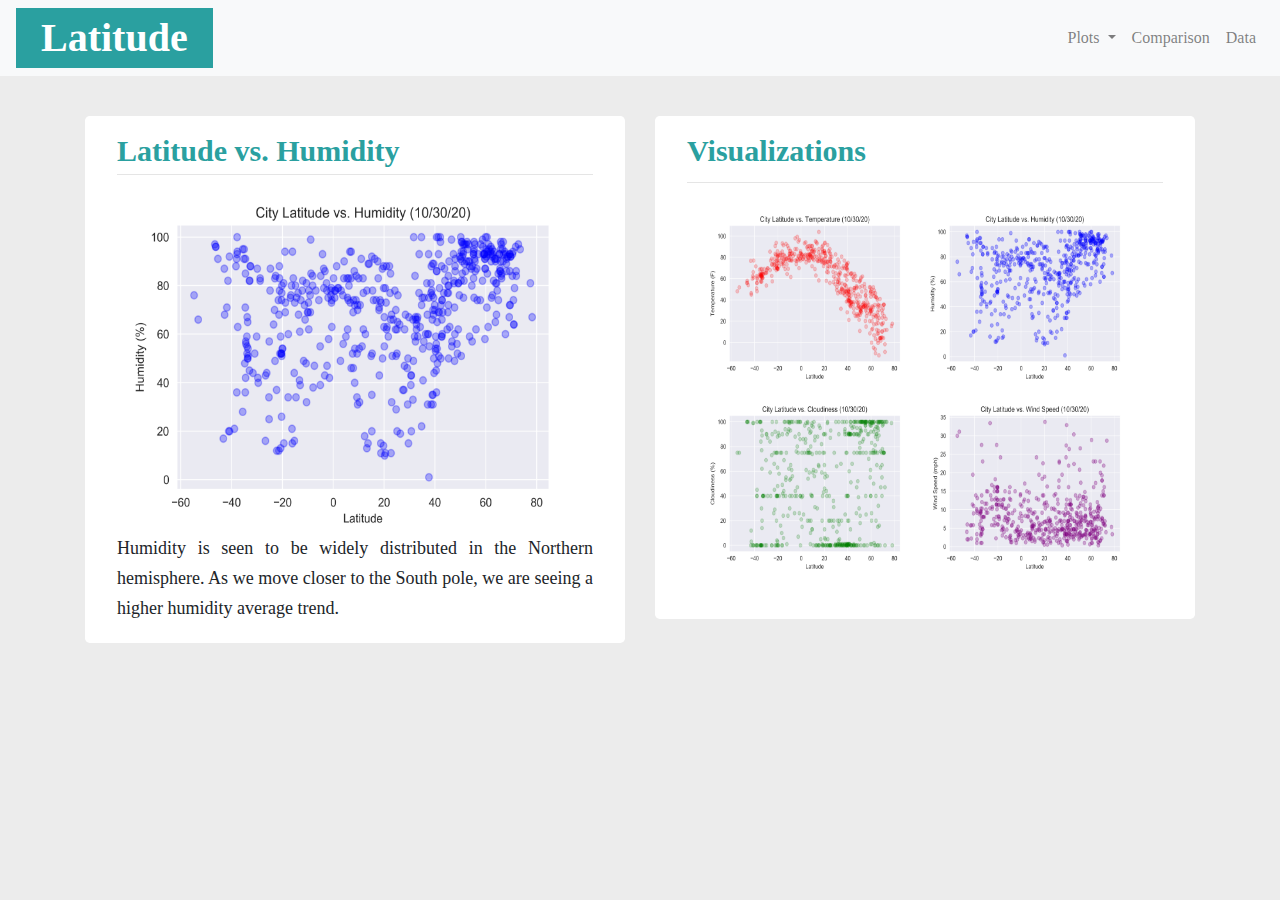
<file: humidity.html>
<!DOCTYPE html>
<html lang="en">

<head>
  <meta charset="UTF-8">
  <title>Bootstrap Components</title>
  <link rel="stylesheet" href="https://stackpath.bootstrapcdn.com/bootstrap/4.3.1/css/bootstrap.min.css" integrity="sha384-ggOyR0iXCbMQv3Xipma34MD+dH/1fQ784/j6cY/iJTQUOhcWr7x9JvoRxT2MZw1T" crossorigin="anonymous">
  <link rel="stylesheet" href="style.css">
  <link rel="stylesheet" href="reset.css">
</head>


<body>
  <!--Page Title and Nav Bar-->
  <nav class="navbar navbar-expand-lg navbar-light bg-light">
<a id="title">Latitude</a>
<button class="navbar-toggler" type="button" data-toggle="collapse" data-target="#navbarNavDropdown" aria-controls="navbarNavDropdown" aria-expanded="false" aria-label="Toggle navigation">
  <span class="navbar-toggler-icon"></span>
</button>
  <div class="collapse navbar-collapse" id="navcontent">
    <ul class="navbar-nav ml-auto">
        
      <li class="nav-item dropdown">
        <a class="nav-link dropdown-toggle" href="#" id="navbarDropdown" role="button" data-toggle="dropdown" aria-haspopup="true" aria-expanded="false">
          Plots
        </a>
        <div class="dropdown-menu" times-labelledby="navbarDropdown">
          <a class="dropdown-item" target="_blank" href="temperature.html">Temperature</a>
          <a class="dropdown-item" target="_blank" href="humidity.html">Humidity</a>
          <a class="dropdown-item" target="_blank" href="cloudiness.html">Cloudiness</a>
          <a class="dropdown-item" target="_blank" href="wind.html">Wind</a>
        </div>
      </li>
    <li class="nav-item">
      <a class="nav-link" target="_blank" href="comparison.html">Comparison <span class="sr-only">(current)</span></a>
    </li>
    <li class="nav-item">
      <a class="nav-link" target="_blank" href="data.html">Data</a>
    </li>
        
  </ul>
</div>
</nav>

<!--Body of the page/ two jumbotrons with content-->
<!--Summary jumbotron-->
<main>
  <div class="container">
    <div class="row">
      <div class="col-md-6">
        <div class="jumbotron">
          <section id="figure">
            <h1 id="header">Latitude vs. Humidity</h1>
            <hr class="my-2">
            <img id="summary2" src="visualizations/humidity.png"/>
            <p>Humidity is seen to be widely distributed in the Northern hemisphere. As we move closer to the South pole, we are seeing a higher humidity average trend. </p>
          </section>
        </div>
      </div>
<!--Visualizations jumbotron-->
    <div class="col-md-6">
      <div class="jumbotron">
        <h1 id="header">Visualizations</h1>
        <hr class="my-3"> 
        <div class="container">
          <div class="box-set">
              <a href="temperature.html"> <img class="box 1" id="vis" src="visualizations/temperature.png"/> </a>
              <a href="humidity.html"> <img class="box 2" id="vis" src="visualizations/humidity.png"/> </a>           
              <a href="cloudiness.html"> <img class="box 3" id="vis" src="visualizations/cloudiness.png"/> </a>                    
              <a href="wind.html"> <img class="box 4" id="vis" src="visualizations/wind.png"/> </a>           
          </div>
        </div>
      </div>
    </div>
  </div>
  </div>
</main>




<script src="https://code.jquery.com/jquery-3.3.1.slim.min.js" integrity="sha384-q8i/X+965DzO0rT7abK41JStQIAqVgRVzpbzo5smXKp4YfRvH+8abtTE1Pi6jizo" crossorigin="anonymous"></script>
<script src="https://cdnjs.cloudflare.com/ajax/libs/popper.js/1.14.7/umd/popper.min.js" integrity="sha384-UO2eT0CpHqdSJQ6hJty5KVphtPhzWj9WO1clHTMGa3JDZwrnQq4sF86dIHNDz0W1" crossorigin="anonymous"></script>
<script src="https://stackpath.bootstrapcdn.com/bootstrap/4.3.1/js/bootstrap.min.js" integrity="sha384-JjSmVgyd0p3pXB1rRibZUAYoIIy6OrQ6VrjIEaFf/nJGzIxFDsf4x0xIM+B07jRM" crossorigin="anonymous"></script>

</body>

</html>
</file>
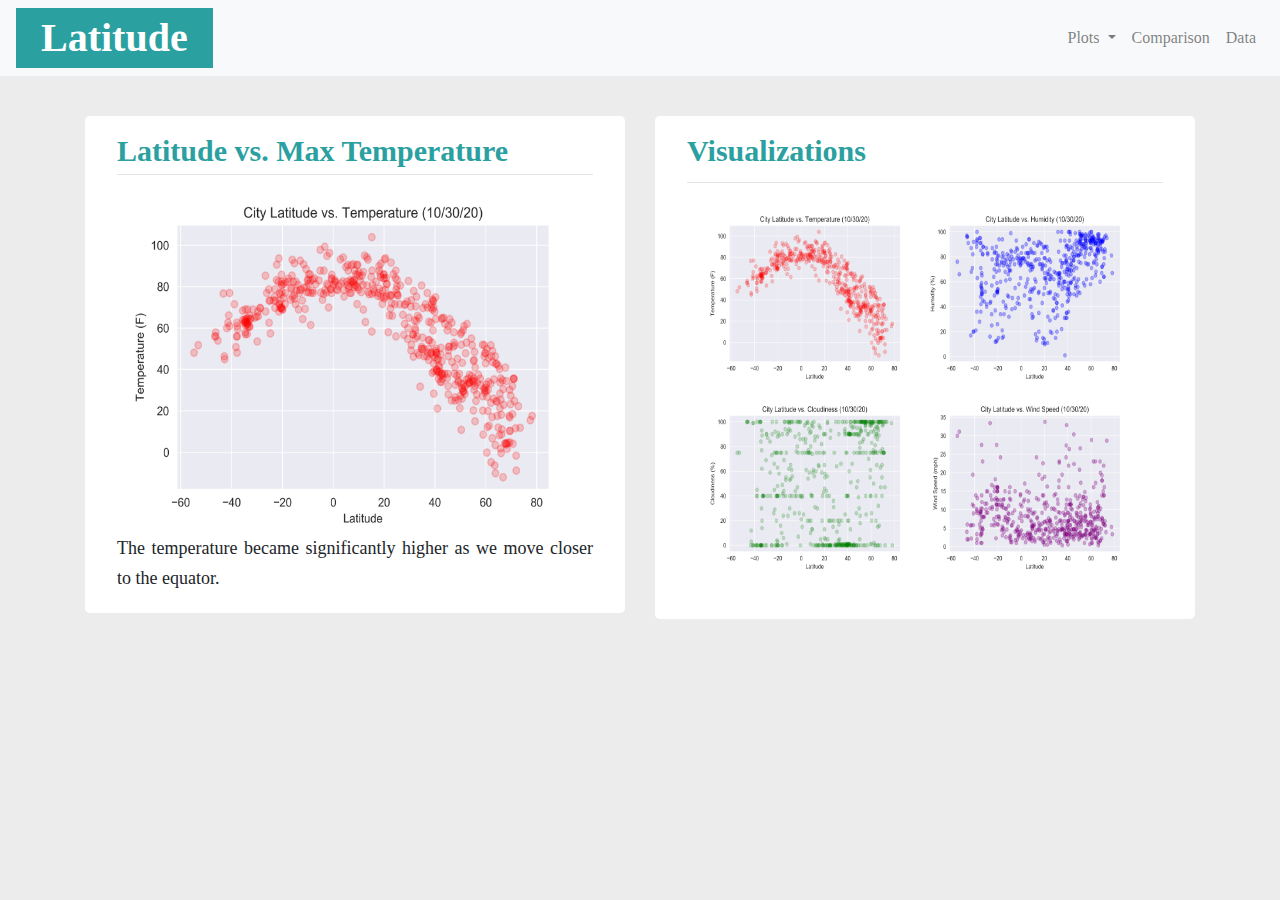
<file: temperature.html>
<!DOCTYPE html>
<html lang="en">

<head>
  <meta charset="UTF-8">
  <title>Bootstrap Components</title>
  <link rel="stylesheet" href="https://stackpath.bootstrapcdn.com/bootstrap/4.3.1/css/bootstrap.min.css" integrity="sha384-ggOyR0iXCbMQv3Xipma34MD+dH/1fQ784/j6cY/iJTQUOhcWr7x9JvoRxT2MZw1T" crossorigin="anonymous">
  <link rel="stylesheet" href="style.css">
  <link rel="stylesheet" href="reset.css">
</head>


<body>
  <!--Page Title and Nav Bar-->
  <nav class="navbar navbar-expand-lg navbar-light bg-light">
<a id="title">Latitude</a>
<button class="navbar-toggler" type="button" data-toggle="collapse" data-target="#navbarNavDropdown" aria-controls="navbarNavDropdown" aria-expanded="false" aria-label="Toggle navigation">
  <span class="navbar-toggler-icon"></span>
</button>
  <div class="collapse navbar-collapse" id="navcontent">
    <ul class="navbar-nav ml-auto">
        
      <li class="nav-item dropdown">
        <a class="nav-link dropdown-toggle" href="#" id="navbarDropdown" role="button" data-toggle="dropdown" aria-haspopup="true" aria-expanded="false">
          Plots
        </a>
        <div class="dropdown-menu" times-labelledby="navbarDropdown">
          <a class="dropdown-item" target="_blank" href="temperature.html">Temperature</a>
          <a class="dropdown-item" target="_blank" href="humidity.html">Humidity</a>
          <a class="dropdown-item" target="_blank" href="cloudiness.html">Cloudiness</a>
          <a class="dropdown-item" target="_blank" href="wind.html">Wind</a>
        </div>
      </li>
    <li class="nav-item">
      <a class="nav-link" target="_blank" href="comparison.html">Comparison <span class="sr-only">(current)</span></a>
    </li>
    <li class="nav-item">
      <a class="nav-link" target="_blank" href="data.html">Data</a>
    </li>
        
  </ul>
</div>
</nav>

<!--Body of the page/ two jumbotrons with content-->
<!--Summary jumbotron-->
<main>
  <div class="container">
    <div class="row">
      <div class="col-md-6">
        <div class="jumbotron">
          <section id="figure">
            <h1 id="header">Latitude vs. Max Temperature</h1>
            <hr class="my-2">
            <img id="summary2" src="visualizations/temperature.png"/>
            <p>The temperature became significantly higher as we move closer to the equator.</p>
          </section>
        </div>
      </div>
<!--Visualizations jumbotron-->
    <div class="col-md-6">
      <div class="jumbotron">
        <h1 id="header">Visualizations</h1>
        <hr class="my-3"> 
        <div class="container">
          <div class="box-set">
              <a href="temperature.html"> <img class="box 1" id="vis" src="visualizations/temperature.png"/> </a>
              <a href="humidity.html"> <img class="box 2" id="vis" src="visualizations/humidity.png"/> </a>           
              <a href="cloudiness.html"> <img class="box 3" id="vis" src="visualizations/cloudiness.png"/> </a>                    
              <a href="wind.html"> <img class="box 4" id="vis" src="visualizations/wind.png"/> </a>           
          </div>
        </div>
      </div>
    </div>
  </div>
  </div>
</main>




<script src="https://code.jquery.com/jquery-3.3.1.slim.min.js" integrity="sha384-q8i/X+965DzO0rT7abK41JStQIAqVgRVzpbzo5smXKp4YfRvH+8abtTE1Pi6jizo" crossorigin="anonymous"></script>
<script src="https://cdnjs.cloudflare.com/ajax/libs/popper.js/1.14.7/umd/popper.min.js" integrity="sha384-UO2eT0CpHqdSJQ6hJty5KVphtPhzWj9WO1clHTMGa3JDZwrnQq4sF86dIHNDz0W1" crossorigin="anonymous"></script>
<script src="https://stackpath.bootstrapcdn.com/bootstrap/4.3.1/js/bootstrap.min.js" integrity="sha384-JjSmVgyd0p3pXB1rRibZUAYoIIy6OrQ6VrjIEaFf/nJGzIxFDsf4x0xIM+B07jRM" crossorigin="anonymous"></script>

</body>

</html>
</file>
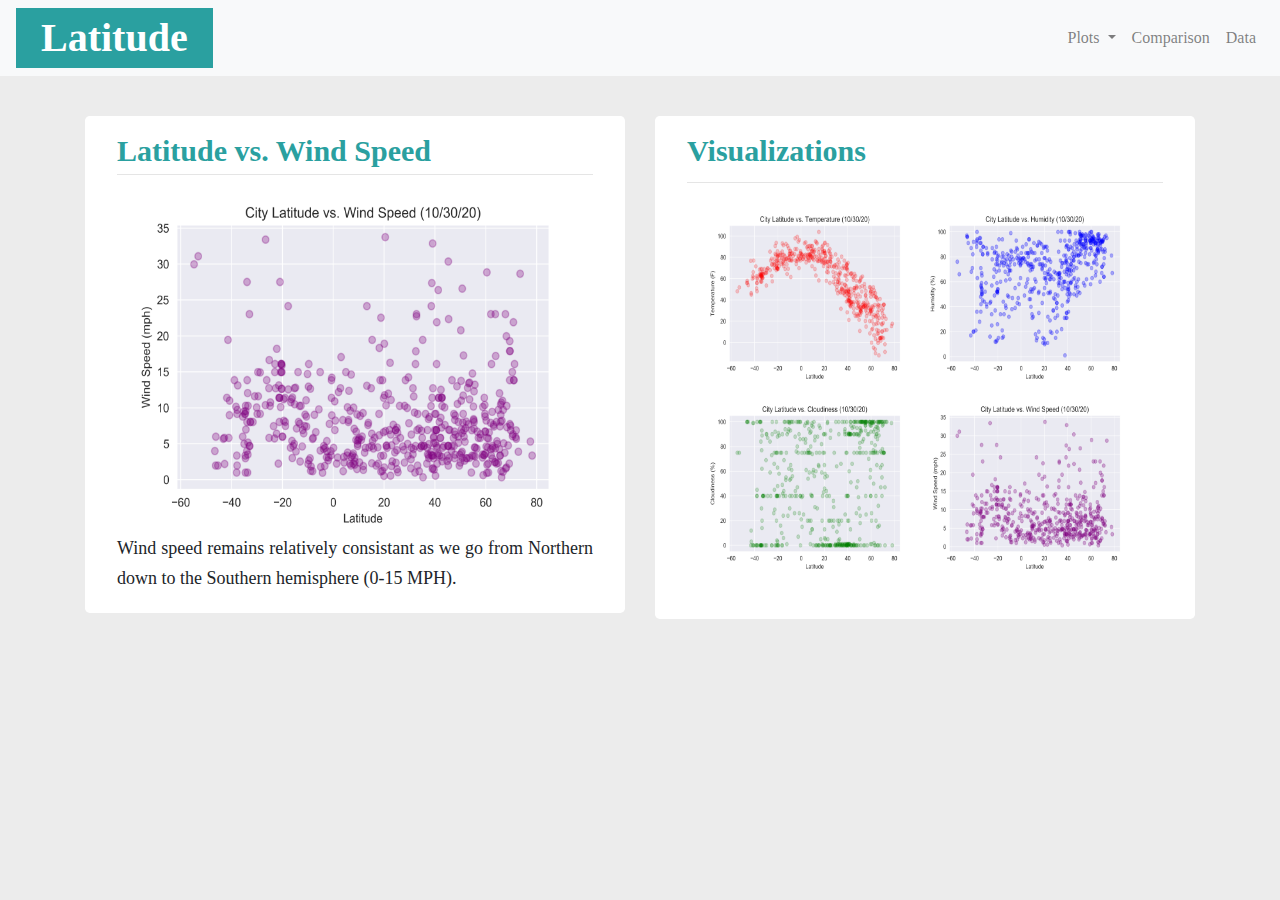
<file: wind.html>
<!DOCTYPE html>
<html lang="en">

<head>
  <meta charset="UTF-8">
  <title>Bootstrap Components</title>
  <link rel="stylesheet" href="https://stackpath.bootstrapcdn.com/bootstrap/4.3.1/css/bootstrap.min.css" integrity="sha384-ggOyR0iXCbMQv3Xipma34MD+dH/1fQ784/j6cY/iJTQUOhcWr7x9JvoRxT2MZw1T" crossorigin="anonymous">
  <link rel="stylesheet" href="style.css">
  <link rel="stylesheet" href="reset.css">
</head>


<body>
  <!--Page Title and Nav Bar-->
  <nav class="navbar navbar-expand-lg navbar-light bg-light">
<a id="title">Latitude</a>
<button class="navbar-toggler" type="button" data-toggle="collapse" data-target="#navbarNavDropdown" aria-controls="navbarNavDropdown" aria-expanded="false" aria-label="Toggle navigation">
  <span class="navbar-toggler-icon"></span>
</button>
  <div class="collapse navbar-collapse" id="navcontent">
    <ul class="navbar-nav ml-auto">
        
      <li class="nav-item dropdown">
        <a class="nav-link dropdown-toggle" href="#" id="navbarDropdown" role="button" data-toggle="dropdown" aria-haspopup="true" aria-expanded="false">
          Plots
        </a>
        <div class="dropdown-menu" times-labelledby="navbarDropdown">
          <a class="dropdown-item" target="_blank" href="temperature.html">Temperature</a>
          <a class="dropdown-item" target="_blank" href="humidity.html">Humidity</a>
          <a class="dropdown-item" target="_blank" href="cloudiness.html">Cloudiness</a>
          <a class="dropdown-item" target="_blank" href="wind.html">Wind</a>
        </div>
      </li>
    <li class="nav-item">
      <a class="nav-link" target="_blank" href="comparison.html">Comparison <span class="sr-only">(current)</span></a>
    </li>
    <li class="nav-item">
      <a class="nav-link" target="_blank" href="data.html">Data</a>
    </li>
        
  </ul>
</div>
</nav>

<!--Body of the page/ two jumbotrons with content-->
<!--Summary jumbotron-->
<main>
  <div class="container">
    <div class="row">
      <div class="col-md-6">
        <div class="jumbotron">
          <section id="figure">
            <h1 id="header">Latitude vs. Wind Speed</h1>
            <hr class="my-2">
            <img id="summary2" src="visualizations/wind.png"/>
            <p>Wind speed remains relatively consistant as we go from Northern down to the Southern hemisphere (0-15 MPH).</p>
          </section>
        </div>
      </div>
<!--Visualizations jumbotron-->
    <div class="col-md-6">
      <div class="jumbotron">
        <h1 id="header">Visualizations</h1>
        <hr class="my-3"> 
        <div class="container">
          <div class="box-set">
              <a href="temperature.html"> <img class="box 1" id="vis" src="visualizations/temperature.png"/> </a>
              <a href="humidity.html"> <img class="box 2" id="vis" src="visualizations/humidity.png"/> </a>           
              <a href="cloudiness.html"> <img class="box 3" id="vis" src="visualizations/cloudiness.png"/> </a>                    
              <a href="wind.html"> <img class="box 4" id="vis" src="visualizations/wind.png"/> </a>           
          </div>
        </div>
      </div>
    </div>
  </div>
  </div>
</main>




<script src="https://code.jquery.com/jquery-3.3.1.slim.min.js" integrity="sha384-q8i/X+965DzO0rT7abK41JStQIAqVgRVzpbzo5smXKp4YfRvH+8abtTE1Pi6jizo" crossorigin="anonymous"></script>
<script src="https://cdnjs.cloudflare.com/ajax/libs/popper.js/1.14.7/umd/popper.min.js" integrity="sha384-UO2eT0CpHqdSJQ6hJty5KVphtPhzWj9WO1clHTMGa3JDZwrnQq4sF86dIHNDz0W1" crossorigin="anonymous"></script>
<script src="https://stackpath.bootstrapcdn.com/bootstrap/4.3.1/js/bootstrap.min.js" integrity="sha384-JjSmVgyd0p3pXB1rRibZUAYoIIy6OrQ6VrjIEaFf/nJGzIxFDsf4x0xIM+B07jRM" crossorigin="anonymous"></script>

</body>

</html>
</file>
<file: style.css>
body { 
  background: rgb(236, 236, 236);
  font-family: Cambria, Cochin, Georgia, Times, 'Times New Roman', serif;
  }

  #title {
    padding-left: 25px;
    padding-right: 25px;
    padding-top: 10px;
    padding-bottom: 10px;
    background: #2aa0a0; 
    color: #ffffff; 
    text-align: left;
    font-weight: bold;
    font-size: 40px;
    }
  #navcontent{
    padding-top: 5px;
    padding-bottom: 5px;
    color: white;
    }

  div .jumbotron {
  position: relative;
  margin-top: 40px;
  padding-top: 20px;
  padding-bottom: 20px;
  background: white;
  font-family: Cambria, Cochin, Georgia, Times, 'Times New Roman', serif;
  font-size: 18px;
  line-height: 30px;
  text-align: justify;
  }
  #summ_text{
    float: center;
    font-family: Cambria, Cochin, Georgia, Times, 'Times New Roman', serif;
    font-size: 12px;
    color: rgb(66, 66, 66);
    text-align: start;
    }
  #summary {
    float: left;
    height: 280px;
    width: 370px;
  }
  #summary2 {
     float: left;
      height: 350px;
      width: 480px;
      align-items: center;
      
    }
  #figure {
    position: static;
    }
  #header{
    font-size: 30px;
    font-family: Cambria, Cochin, Georgia, Times, 'Times New Roman', serif;
    color:#2aa0a0;
    font-weight: bold;
     }
  #subheader{
    text-align: center;
    padding-left: 30px;
    float: relative;
    font-size: 15px;
    font-family: Cambria, Cochin, Georgia, Times, 'Times New Roman', serif;
    color:#2aa0a0;
    font-weight: ;
      }
 #vis {
   float: inline-start;
    margin-top: 5px;
    margin-right: px;
    margin-bottom: 5px;
    margin-left: px;
    height: 180px;
    width: 220px;
    }

     .box-set {
      position: relative;
      height: 400px;
      background: rgb(255, 255, 255);
    }
    
    .box-set2 {
      position: relative;
      height: 900px;
      background: rgb(255, 255, 255);
    }
    
    
    .box-1 {
      
    }
    
    .box-2 {
      
    }
    
    .box-3 {
      
    }

    .box-4 {

    }

    .center {
      display: block;
      margin-left: auto;
      margin-right: auto;
      width: 50%;
    }

  table {
    border-collapse: collapse;

  }
  .dataframe {
  
      
      border-collapse: collapse;

      padding: 15px;
      text-align: left;
  
      width: 100%;    

    
  }

  #df {

    background-color: rgb(195, 223, 230)
  }
</file>
